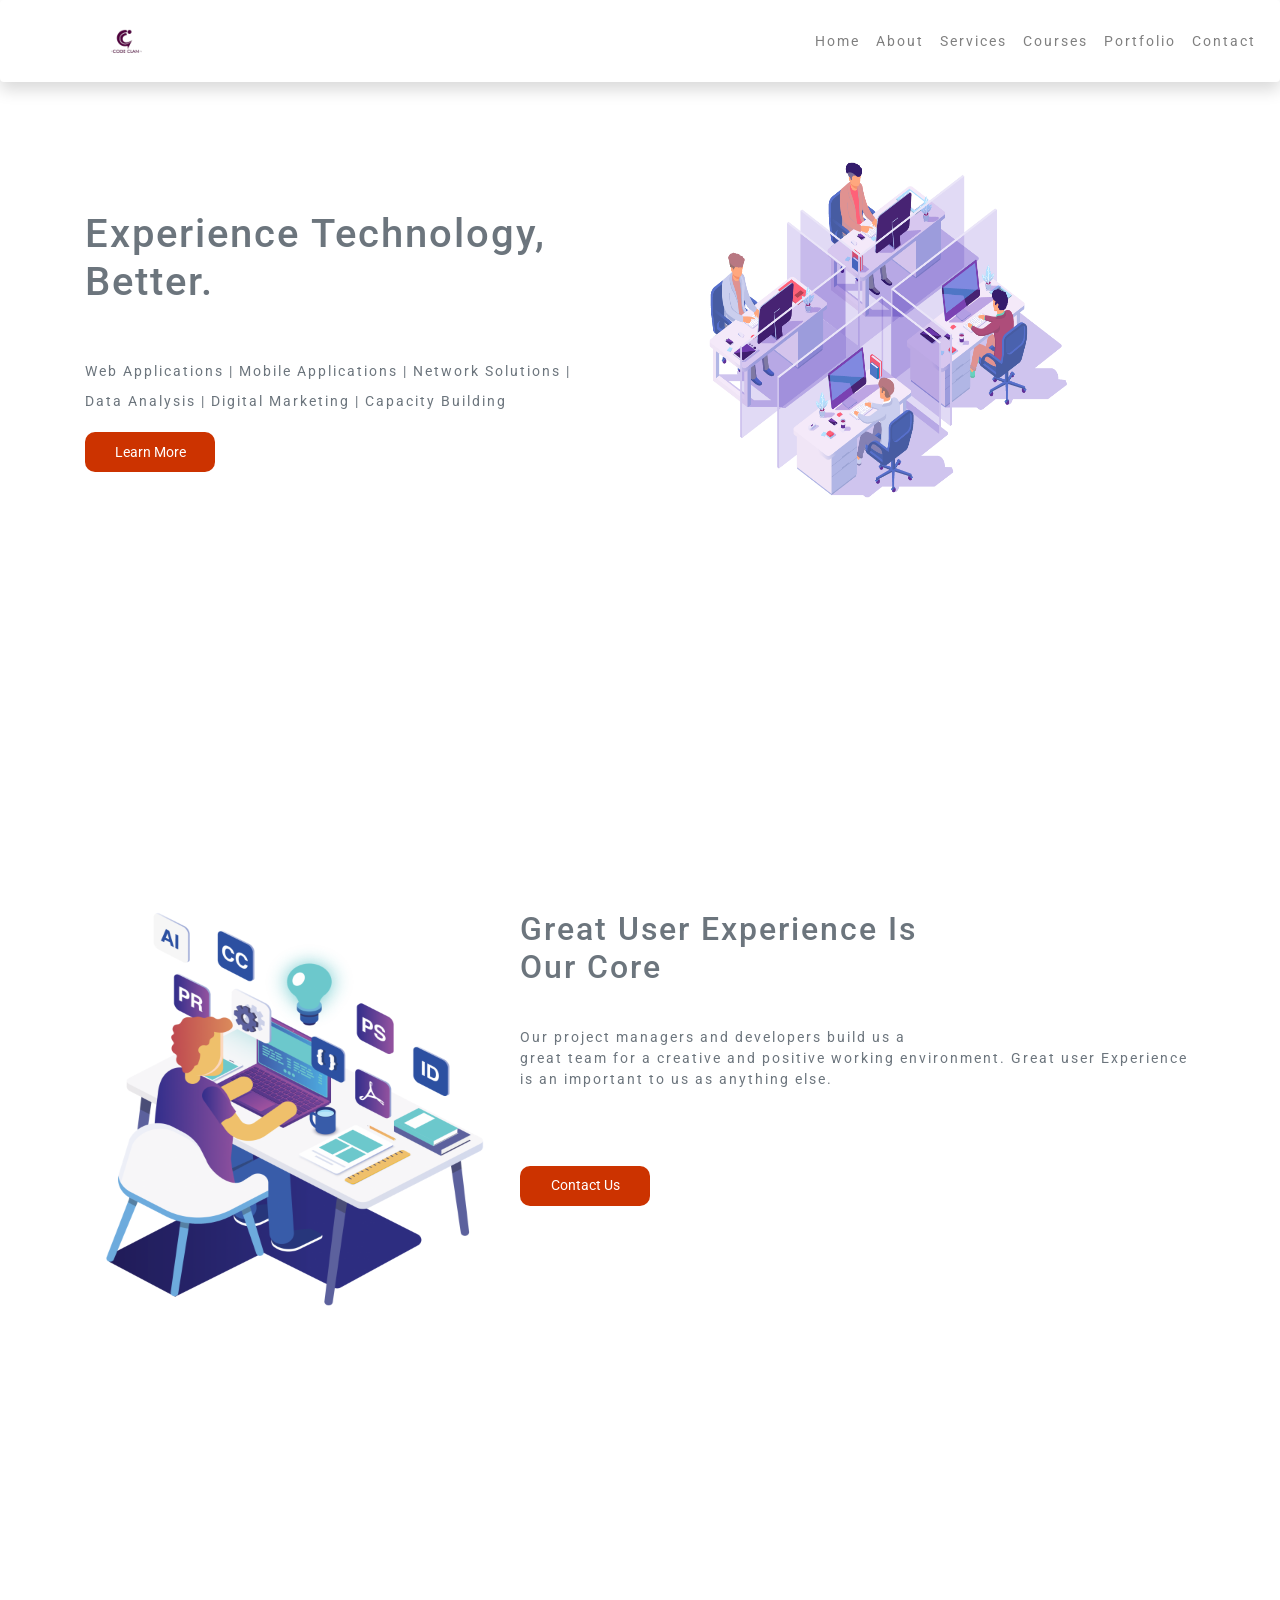
<file: index.html>
<!doctype html>
<html lang="en">
  <head>
    <meta name="description" content="we are code-clan student">
    <meta name="Keywords" content="wed design, software, engineering tech">
    <meta charset="utf-8">
    <meta name="viewport" content="width=device-width, initial-scale=1, shrink-to-fit=no">
    <link rel="stylesheet" href="https://stackpath.bootstrapcdn.com/bootstrap/4.4.1/css/bootstrap.min.css" integrity="sha384-Vkoo8x4CGsO3+Hhxv8T/Q5PaXtkKtu6ug5TOeNV6gBiFeWPGFN9MuhOf23Q9Ifjh" crossorigin="anonymous">
    <link href="https://fonts.googleapis.com/css?family=Roboto&display=swap" rel="stylesheet">
    <link rel="stylesheet" type="text/css" href="/CSS/style.css">

    <title>Migrant-Solution</title>
  </head>
  <body>
    <section id="nav-section" class="d-none d-sm-block">
        <nav class="navbar navbar-expand-lg navbar-light shadow p-3 mb-5 bg-white rounded" style="background-color: white;">
            <a class="navbar-brand" href="#"><img style="height: 40px; width: 40px; margin-left: 90px;" src="./assets/codeclanlogo.png" alt=""></a>
            <button class="navbar-toggler" type="button" data-toggle="collapse" data-target="#navbarNavAltMarkup" aria-controls="navbarNavAltMarkup" aria-expanded="false" aria-label="Toggle navigation">
              <span class="navbar-toggler-icon"></span>
            </button>
            <div class="collapse navbar-collapse" id="navbarNavAltMarkup">
              <div class="navbar-nav ml-lg-auto">
                <a class="nav-item nav-link" href="#">Home</a>
                <a class="nav-item nav-link" href="#">About</a>
                <a class="nav-item nav-link" href="#">Services</a>
                <a class="nav-item nav-link" href="#">Courses</a>
                <a class="nav-item nav-link" href="#">Portfolio</a>
                <a class="nav-item nav-link" href="#">Contact</a>
              </div>
            </div>
          </nav>
    </section>

    <!-- mobile navigation for my website -->

    <section id="nav-section" class="d-block d-sm-none">
        <nav class="navbar navbar-expand-lg navbar-light shadow p-3 mb-5 bg-white rounded" style="background-color: white;">
            <a class="navbar-brand" href="#"><img style="height: 40px; width: 40px;" src="./assets/codeclanlogo.png" alt=""></a>
           
          </nav>
    </section>


    <section id="banner-section" style="height: 80vh;" class="d-none d-sm-block">
        <div class="container">
            <div class="row">
                <div class="col col-sm-6 text-muted">
                    <h1 style="margin-top: 80px; ">Experience Technology, Better.</h1>
                    <p style="margin-top: 50px; line-height: 30px;">Web Applications | Mobile Applications | 
                        Network Solutions | <br> Data Analysis |
                        Digital Marketing | Capacity Building
                    </p>
                    <button style="border: none; border-radius: 10px; width: 130px; height: 40px; background-color: #cc3300;"><a href="#" style="text-decoration: none; color: white;">Learn  More</a></button>
                </div>
                <div class="col col-sm-6">
                    <img style="height: 400px; width: 450px;" src="./assets/pic-1.png" alt="">
                </div>
            </div>
        </div>
    </section>


    <!-- mobile display for banner-section -->

    <section id="banner-section" style="height: 80vh;" class="d-block d-sm-none">
        <div class="container">
            <div class="row">
                <div class="col col-sm-6 text-muted">
                    <h1 style="margin-top: 50px;" class="text-center">Experience Technology, Better.</h1>
                    <p style="margin-top: 50px; line-height: 30px;" class="text-center">Web Applications | Mobile Applications | 
                       <br> Network Solutions | <br> Data Analysis |
                        Digital Marketing | <br> Capacity Building
                    </p>
                    <button style="margin-left: 123px; border: none; border-radius: 10px; width: 130px; height: 40px; background-color: #cc3300;"><a href="#" style="text-decoration: none; color: white;">Learn  More</a></button>
                </div>
              
            </div>
        </div>
    </section>



    <section id="creative" style="height: 100vh;" class="d-none d-sm-block">
        <div class="container">
            <div class="row">
                <div class="colcol-sm-6">
                    <img style="height: 400px; width: 450px; margin-top: 60px;" src="./assets/pic.png" alt="">
                </div>
                <div class="colcol-sm-6 text-muted">
                    <h2 style="margin-top: 60px;">Great User Experience Is <br> Our Core</h2>
                    <p style="margin-top: 40px;">Our project managers and developers build us a <br> great team for a creative and positive working
                        environment. Great user Experience <br> is an important to us as anything else.
                    </p>
                    <button style="border: none; border-radius: 10px; width: 130px; margin-top: 60px; height: 40px; background-color: #cc3300;"><a href="#" style="text-decoration: none; color: white;">Contact Us</a></button>
                </div>
            </div>
        </div>
    </section>


    <!-- mobile-view for creative-section -->

    <section id="creative" style="height: 100vh;" class="d-block d-sm-none">
        <div class="container">
            <div class="row">
                <div class="colcol-sm-12">
                    <img style="height: 250px; width: 250px; margin-left: 70px;" src="./assets/pic.png" alt="">
                </div>
                
            </div>
            <div class="row">
                <div class="colcol-sm-12 text-muted text-center" style="margin-left: 10px;">
                    <h2 style="margin-top: 60px;">Great User Experience Is <br> Our Core</h2>
                    <p style="margin-top: 40px;">Our project managers and developers build us a <br> great team for a creative and positive working
                        environment. Great user Experience <br> is an important to us as anything else.
                    </p>
                    <button style="border: none; border-radius: 10px; width: 130px; margin-top: 25px; height: 40px; background-color: #cc3300;"><a href="#" style="text-decoration: none; color: white;">Contact Us</a></button>
                </div>
            </div>
        </div>
    </section>



    <!-- Optional JavaScript -->
    <!-- jQuery first, then Popper.js, then Bootstrap JS -->
    <script src="https://code.jquery.com/jquery-3.4.1.slim.min.js" integrity="sha384-J6qa4849blE2+poT4WnyKhv5vZF5SrPo0iEjwBvKU7imGFAV0wwj1yYfoRSJoZ+n" crossorigin="anonymous"></script>
    <script src="https://cdn.jsdelivr.net/npm/popper.js@1.16.0/dist/umd/popper.min.js" integrity="sha384-Q6E9RHvbIyZFJoft+2mJbHaEWldlvI9IOYy5n3zV9zzTtmI3UksdQRVvoxMfooAo" crossorigin="anonymous"></script>
    <script src="https://stackpath.bootstrapcdn.com/bootstrap/4.4.1/js/bootstrap.min.js" integrity="sha384-wfSDF2E50Y2D1uUdj0O3uMBJnjuUD4Ih7YwaYd1iqfktj0Uod8GCExl3Og8ifwB6" crossorigin="anonymous"></script>
  </body>
</html>
</file>
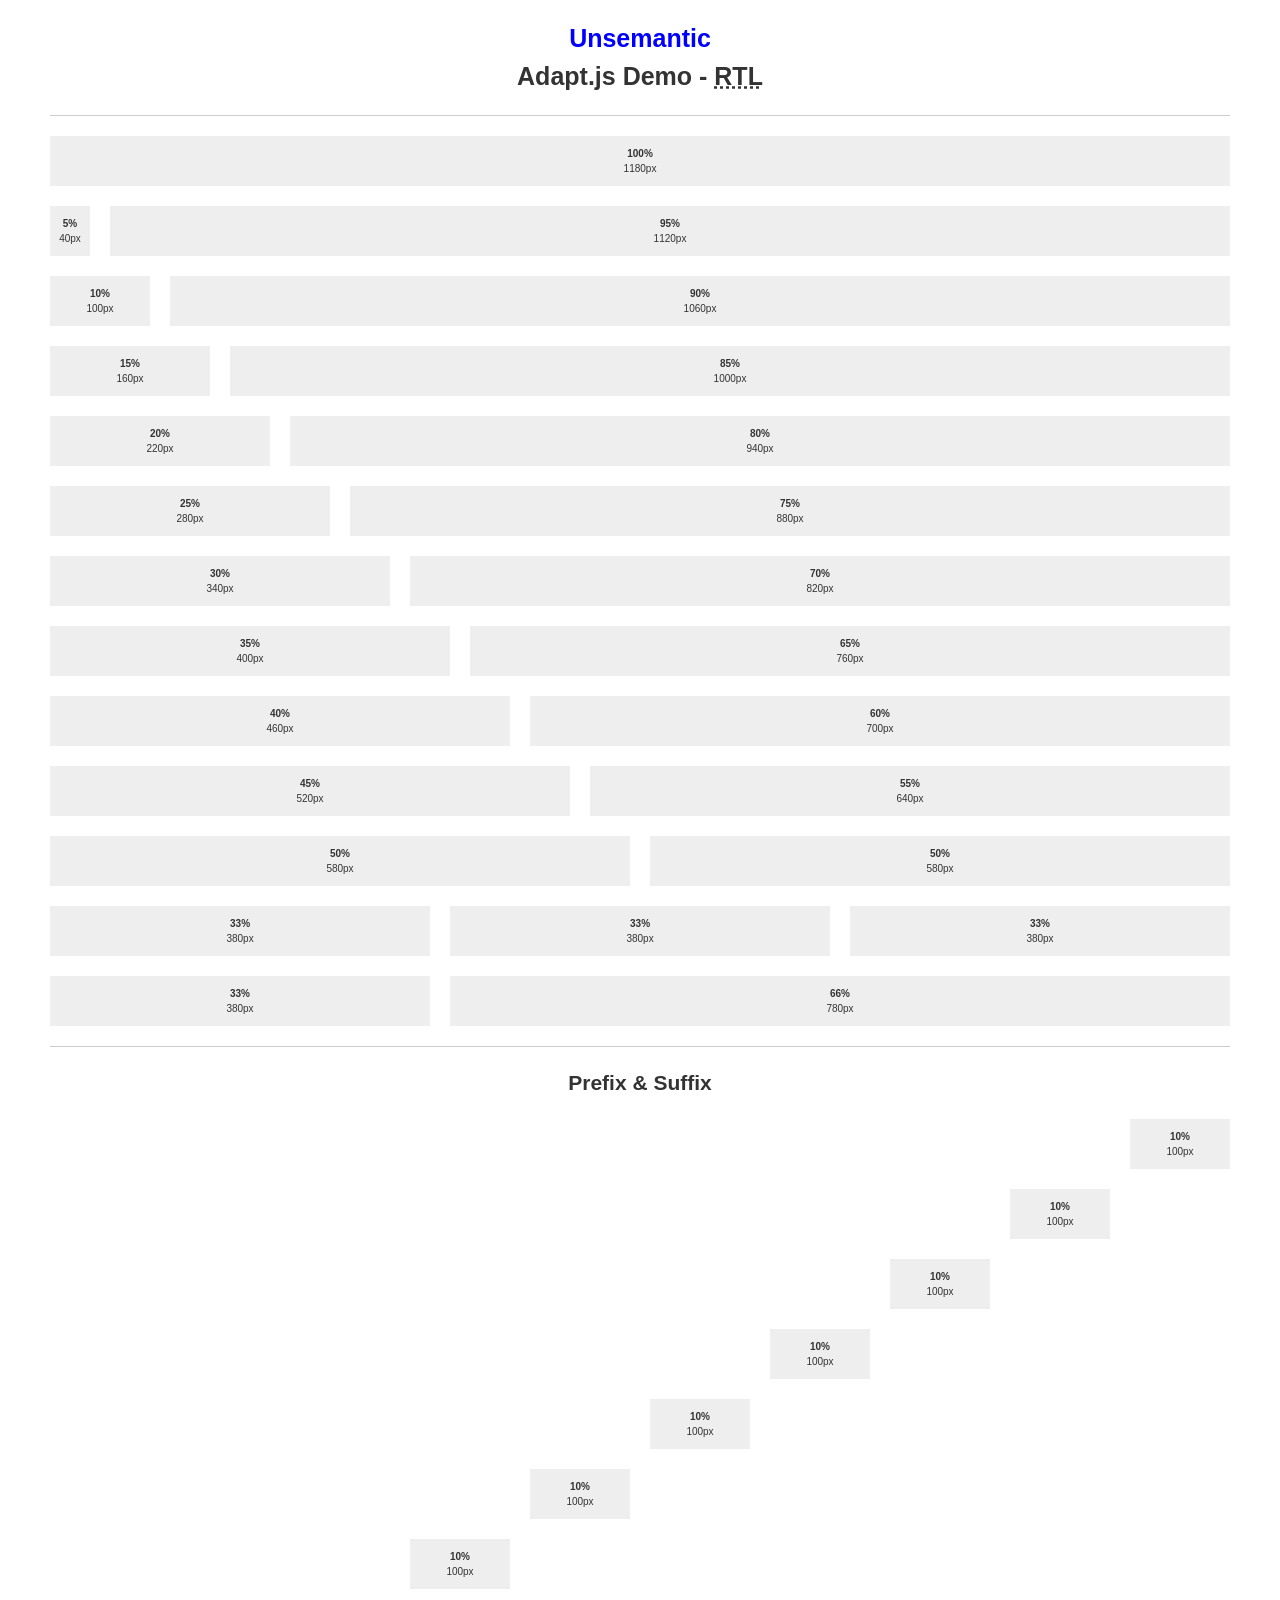
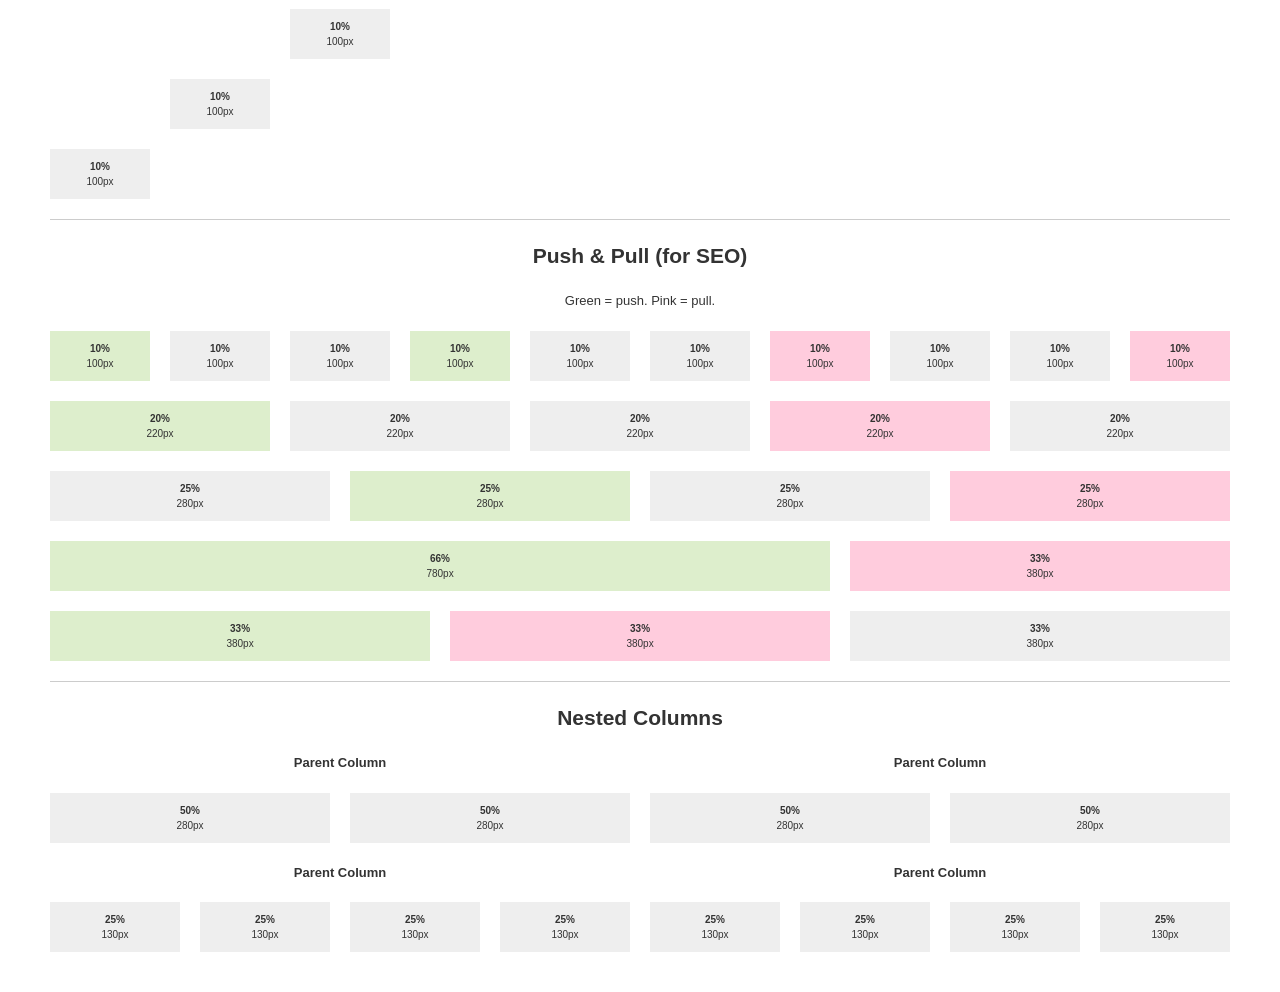
<file: CSS/unsemantic-master/adapt-rtl.html>
<!DOCTYPE html>
<html lang="en">
<head>
<meta charset="utf-8" />
<meta http-equiv="x-ua-compatible" content="ie=edge" />
<meta name="viewport" content="width=device-width, initial-scale=1, minimum-scale=1, maximum-scale=1" />
<title>Unsemantic CSS Framework</title>
<!--[if lt IE 9]>
  <script src="./assets/javascripts/html5.js"></script>
<![endif]-->
<link rel="stylesheet" href="./assets/stylesheets/demo.css" />
<link rel="stylesheet" href="./assets/stylesheets/unsemantic-grid-base-rtl.css" />
<noscript>
  <link rel="stylesheet" href="./assets/stylesheets/unsemantic-grid-mobile-rtl.css" />
</noscript>
<script>
  var ADAPT_CONFIG = {
    path: './assets/stylesheets/',
    dynamic: true,
    range: [
      '0 to 767px = unsemantic-grid-mobile-rtl.css',
      '767px = unsemantic-grid-desktop-rtl.css'
    ]
  };
</script>
<script src="./assets/javascripts/adapt.min.js"></script>
</head>
<body>
  <div class="grid-container">
    <div class="grid-100 mobile-grid-100">
      <h1 class="grid-100">
        <a href="http://unsemantic.com/">Unsemantic</a>
        <br />
        Adapt.js Demo - <abbr title="Right To Left">RTL</abbr>
      </h1>
      <hr />
    </div>
    <div class="grid-100 mobile-grid-50">
      <section class="example-block">
        <b class="hide-on-mobile">
          100%
        </b>
        <b class="hide-on-desktop">
          50%
        </b>
        <span class="dynamic-px-width"></span>
      </section>
    </div>
    <div class="grid-95 mobile-grid-50">
      <section class="example-block">
        <b class="hide-on-mobile">
          95%
        </b>
        <b class="hide-on-desktop">
          50%
        </b>
        <span class="dynamic-px-width"></span>
      </section>
    </div>
    <div class="grid-5 mobile-grid-50">
      <section class="example-block">
        <b class="hide-on-mobile">
          5%
        </b>
        <b class="hide-on-desktop">
          50%
        </b>
        <span class="dynamic-px-width"></span>
      </section>
    </div>
    <div class="grid-90 mobile-grid-50">
      <section class="example-block">
        <b class="hide-on-mobile">
          90%
        </b>
        <b class="hide-on-desktop">
          50%
        </b>
        <span class="dynamic-px-width"></span>
      </section>
    </div>
    <div class="grid-10 mobile-grid-50">
      <section class="example-block">
        <b class="hide-on-mobile">
          10%
        </b>
        <b class="hide-on-desktop">
          50%
        </b>
        <span class="dynamic-px-width"></span>
      </section>
    </div>
    <div class="grid-85 mobile-grid-50">
      <section class="example-block">
        <b class="hide-on-mobile">
          85%
        </b>
        <b class="hide-on-desktop">
          50%
        </b>
        <span class="dynamic-px-width"></span>
      </section>
    </div>
    <div class="grid-15 mobile-grid-50">
      <section class="example-block">
        <b class="hide-on-mobile">
          15%
        </b>
        <b class="hide-on-desktop">
          50%
        </b>
        <span class="dynamic-px-width"></span>
      </section>
    </div>
    <div class="grid-80 mobile-grid-50">
      <section class="example-block">
        <b class="hide-on-mobile">
          80%
        </b>
        <b class="hide-on-desktop">
          50%
        </b>
        <span class="dynamic-px-width"></span>
      </section>
    </div>
    <div class="grid-20 mobile-grid-50">
      <section class="example-block">
        <b class="hide-on-mobile">
          20%
        </b>
        <b class="hide-on-desktop">
          50%
        </b>
        <span class="dynamic-px-width"></span>
      </section>
    </div>
    <div class="grid-75 mobile-grid-50">
      <section class="example-block">
        <b class="hide-on-mobile">
          75%
        </b>
        <b class="hide-on-desktop">
          50%
        </b>
        <span class="dynamic-px-width"></span>
      </section>
    </div>
    <div class="grid-25 mobile-grid-50">
      <section class="example-block">
        <b class="hide-on-mobile">
          25%
        </b>
        <b class="hide-on-desktop">
          50%
        </b>
        <span class="dynamic-px-width"></span>
      </section>
    </div>
    <div class="grid-70 mobile-grid-50">
      <section class="example-block">
        <b class="hide-on-mobile">
          70%
        </b>
        <b class="hide-on-desktop">
          50%
        </b>
        <span class="dynamic-px-width"></span>
      </section>
    </div>
    <div class="grid-30 mobile-grid-50">
      <section class="example-block">
        <b class="hide-on-mobile">
          30%
        </b>
        <b class="hide-on-desktop">
          50%
        </b>
        <span class="dynamic-px-width"></span>
      </section>
    </div>
    <div class="grid-65 mobile-grid-50">
      <section class="example-block">
        <b class="hide-on-mobile">
          65%
        </b>
        <b class="hide-on-desktop">
          50%
        </b>
        <span class="dynamic-px-width"></span>
      </section>
    </div>
    <div class="grid-35 mobile-grid-50">
      <section class="example-block">
        <b class="hide-on-mobile">
          35%
        </b>
        <b class="hide-on-desktop">
          50%
        </b>
        <span class="dynamic-px-width"></span>
      </section>
    </div>
    <div class="grid-60 mobile-grid-50">
      <section class="example-block">
        <b class="hide-on-mobile">
          60%
        </b>
        <b class="hide-on-desktop">
          50%
        </b>
        <span class="dynamic-px-width"></span>
      </section>
    </div>
    <div class="grid-40 mobile-grid-50">
      <section class="example-block">
        <b class="hide-on-mobile">
          40%
        </b>
        <b class="hide-on-desktop">
          50%
        </b>
        <span class="dynamic-px-width"></span>
      </section>
    </div>
    <div class="grid-55 mobile-grid-50">
      <section class="example-block">
        <b class="hide-on-mobile">
          55%
        </b>
        <b class="hide-on-desktop">
          50%
        </b>
        <span class="dynamic-px-width"></span>
      </section>
    </div>
    <div class="grid-45 mobile-grid-50">
      <section class="example-block">
        <b class="hide-on-mobile">
          45%
        </b>
        <b class="hide-on-desktop">
          50%
        </b>
        <span class="dynamic-px-width"></span>
      </section>
    </div>
    <div class="grid-50 mobile-grid-50">
      <section class="example-block">
        <b class="hide-on-mobile">
          50%
        </b>
        <b class="hide-on-desktop">
          50%
        </b>
        <span class="dynamic-px-width"></span>
      </section>
    </div>
    <div class="grid-50 mobile-grid-50">
      <section class="example-block">
        <b class="hide-on-mobile">
          50%
        </b>
        <b class="hide-on-desktop">
          50%
        </b>
        <span class="dynamic-px-width"></span>
      </section>
    </div>
    <div class="grid-33 mobile-grid-50">
      <section class="example-block">
        <b class="hide-on-mobile">
          33%
        </b>
        <b class="hide-on-desktop">
          50%
        </b>
        <span class="dynamic-px-width"></span>
      </section>
    </div>
    <div class="grid-33 mobile-grid-50">
      <section class="example-block">
        <b class="hide-on-mobile">
          33%
        </b>
        <b class="hide-on-desktop">
          50%
        </b>
        <span class="dynamic-px-width"></span>
      </section>
    </div>
    <div class="grid-33 mobile-grid-50">
      <section class="example-block">
        <b class="hide-on-mobile">
          33%
        </b>
        <b class="hide-on-desktop">
          50%
        </b>
        <span class="dynamic-px-width"></span>
      </section>
    </div>
    <div class="grid-66 mobile-grid-50">
      <section class="example-block">
        <b class="hide-on-mobile">
          66%
        </b>
        <b class="hide-on-desktop">
          50%
        </b>
        <span class="dynamic-px-width"></span>
      </section>
    </div>
    <div class="grid-33 mobile-grid-50">
      <section class="example-block">
        <b class="hide-on-mobile">
          33%
        </b>
        <b class="hide-on-desktop">
          50%
        </b>
        <span class="dynamic-px-width"></span>
      </section>
    </div>
    <hr />
    <div class="grid-100 align-center">
      <h3>
        Prefix &amp; Suffix
      </h3>
    </div>
    <div class="grid-10 suffix-90 mobile-grid-50">
      <section class="example-block">
        <b class="hide-on-mobile">
          10%
        </b>
        <b class="hide-on-desktop">
          50%
        </b>
        <span class="dynamic-px-width"></span>
      </section>
    </div>
    <div class="grid-10 prefix-10 suffix-80 mobile-grid-50">
      <section class="example-block">
        <b class="hide-on-mobile">
          10%
        </b>
        <b class="hide-on-desktop">
          50%
        </b>
        <span class="dynamic-px-width"></span>
      </section>
    </div>
    <div class="grid-10 prefix-20 suffix-70 mobile-grid-50">
      <section class="example-block">
        <b class="hide-on-mobile">
          10%
        </b>
        <b class="hide-on-desktop">
          50%
        </b>
        <span class="dynamic-px-width"></span>
      </section>
    </div>
    <div class="grid-10 prefix-30 suffix-60 mobile-grid-50">
      <section class="example-block">
        <b class="hide-on-mobile">
          10%
        </b>
        <b class="hide-on-desktop">
          50%
        </b>
        <span class="dynamic-px-width"></span>
      </section>
    </div>
    <div class="grid-10 prefix-40 suffix-50 mobile-grid-50">
      <section class="example-block">
        <b class="hide-on-mobile">
          10%
        </b>
        <b class="hide-on-desktop">
          50%
        </b>
        <span class="dynamic-px-width"></span>
      </section>
    </div>
    <div class="grid-10 prefix-50 suffix-40 mobile-grid-50">
      <section class="example-block">
        <b class="hide-on-mobile">
          10%
        </b>
        <b class="hide-on-desktop">
          50%
        </b>
        <span class="dynamic-px-width"></span>
      </section>
    </div>
    <div class="grid-10 prefix-60 suffix-30 mobile-grid-50">
      <section class="example-block">
        <b class="hide-on-mobile">
          10%
        </b>
        <b class="hide-on-desktop">
          50%
        </b>
        <span class="dynamic-px-width"></span>
      </section>
    </div>
    <div class="grid-10 prefix-70 suffix-20 mobile-grid-50">
      <section class="example-block">
        <b class="hide-on-mobile">
          10%
        </b>
        <b class="hide-on-desktop">
          50%
        </b>
        <span class="dynamic-px-width"></span>
      </section>
    </div>
    <div class="grid-10 prefix-80 suffix-10 mobile-grid-50">
      <section class="example-block">
        <b class="hide-on-mobile">
          10%
        </b>
        <b class="hide-on-desktop">
          50%
        </b>
        <span class="dynamic-px-width"></span>
      </section>
    </div>
    <div class="grid-10 prefix-90 mobile-grid-50">
      <section class="example-block">
        <b class="hide-on-mobile">
          10%
        </b>
        <b class="hide-on-desktop">
          50%
        </b>
        <span class="dynamic-px-width"></span>
      </section>
    </div>
    <hr />
    <div class="grid-100 align-center">
      <h3>
        Push &amp; Pull (for SEO)
      </h3>
      <p>
        Green = push. Pink = pull.
      </p>
    </div>
    <div class="grid-10 push-90 mobile-grid-50">
      <section class="example-block">
        <b class="hide-on-mobile">
          10%
        </b>
        <b class="hide-on-desktop">
          50%
        </b>
        <span class="dynamic-px-width"></span>
      </section>
    </div>
    <div class="grid-10 mobile-grid-50">
      <section class="example-block">
        <b class="hide-on-mobile">
          10%
        </b>
        <b class="hide-on-desktop">
          50%
        </b>
        <span class="dynamic-px-width"></span>
      </section>
    </div>
    <div class="grid-10 mobile-grid-50">
      <section class="example-block">
        <b class="hide-on-mobile">
          10%
        </b>
        <b class="hide-on-desktop">
          50%
        </b>
        <span class="dynamic-px-width"></span>
      </section>
    </div>
    <div class="grid-10 push-30 mobile-grid-50">
      <section class="example-block">
        <b class="hide-on-mobile">
          10%
        </b>
        <b class="hide-on-desktop">
          50%
        </b>
        <span class="dynamic-px-width"></span>
      </section>
    </div>
    <div class="grid-10 mobile-grid-50">
      <section class="example-block">
        <b class="hide-on-mobile">
          10%
        </b>
        <b class="hide-on-desktop">
          50%
        </b>
        <span class="dynamic-px-width"></span>
      </section>
    </div>
    <div class="grid-10 mobile-grid-50">
      <section class="example-block">
        <b class="hide-on-mobile">
          10%
        </b>
        <b class="hide-on-desktop">
          50%
        </b>
        <span class="dynamic-px-width"></span>
      </section>
    </div>
    <div class="grid-10 pull-30 mobile-grid-50">
      <section class="example-block">
        <b class="hide-on-mobile">
          10%
        </b>
        <b class="hide-on-desktop">
          50%
        </b>
        <span class="dynamic-px-width"></span>
      </section>
    </div>
    <div class="grid-10 mobile-grid-50">
      <section class="example-block">
        <b class="hide-on-mobile">
          10%
        </b>
        <b class="hide-on-desktop">
          50%
        </b>
        <span class="dynamic-px-width"></span>
      </section>
    </div>
    <div class="grid-10 mobile-grid-50">
      <section class="example-block">
        <b class="hide-on-mobile">
          10%
        </b>
        <b class="hide-on-desktop">
          50%
        </b>
        <span class="dynamic-px-width"></span>
      </section>
    </div>
    <div class="grid-10 pull-90 mobile-grid-50">
      <section class="example-block">
        <b class="hide-on-mobile">
          10%
        </b>
        <b class="hide-on-desktop">
          50%
        </b>
        <span class="dynamic-px-width"></span>
      </section>
    </div>
    <div class="grid-20 mobile-grid-50">
      <section class="example-block">
        <b class="hide-on-mobile">
          20%
        </b>
        <b class="hide-on-desktop">
          50%
        </b>
        <span class="dynamic-px-width"></span>
      </section>
    </div>
    <div class="grid-20 push-60 mobile-grid-50">
      <section class="example-block">
        <b class="hide-on-mobile">
          20%
        </b>
        <b class="hide-on-desktop">
          50%
        </b>
        <span class="dynamic-px-width"></span>
      </section>
    </div>
    <div class="grid-20 mobile-grid-50">
      <section class="example-block">
        <b class="hide-on-mobile">
          20%
        </b>
        <b class="hide-on-desktop">
          50%
        </b>
        <span class="dynamic-px-width"></span>
      </section>
    </div>
    <div class="grid-20 mobile-grid-50">
      <section class="example-block">
        <b class="hide-on-mobile">
          20%
        </b>
        <b class="hide-on-desktop">
          50%
        </b>
        <span class="dynamic-px-width"></span>
      </section>
    </div>
    <div class="grid-20 pull-60 mobile-grid-50">
      <section class="example-block">
        <b class="hide-on-mobile">
          20%
        </b>
        <b class="hide-on-desktop">
          50%
        </b>
        <span class="dynamic-px-width"></span>
      </section>
    </div>
    <div class="grid-25 push-50 mobile-grid-50">
      <section class="example-block">
        <b class="hide-on-mobile">
          25%
        </b>
        <b class="hide-on-desktop">
          50%
        </b>
        <span class="dynamic-px-width"></span>
      </section>
    </div>
    <div class="grid-25 mobile-grid-50">
      <section class="example-block">
        <b class="hide-on-mobile">
          25%
        </b>
        <b class="hide-on-desktop">
          50%
        </b>
        <span class="dynamic-px-width"></span>
      </section>
    </div>
    <div class="grid-25 pull-50 mobile-grid-50">
      <section class="example-block">
        <b class="hide-on-mobile">
          25%
        </b>
        <b class="hide-on-desktop">
          50%
        </b>
        <span class="dynamic-px-width"></span>
      </section>
    </div>
    <div class="grid-25 mobile-grid-50">
      <section class="example-block">
        <b class="hide-on-mobile">
          25%
        </b>
        <b class="hide-on-desktop">
          50%
        </b>
        <span class="dynamic-px-width"></span>
      </section>
    </div>
    <div class="grid-66 push-33 mobile-grid-50">
      <section class="example-block">
        <b class="hide-on-mobile">
          66%
        </b>
        <b class="hide-on-desktop">
          50%
        </b>
        <span class="dynamic-px-width"></span>
      </section>
    </div>
    <div class="grid-33 pull-66 mobile-grid-50">
      <section class="example-block">
        <b class="hide-on-mobile">
          33%
        </b>
        <b class="hide-on-desktop">
          50%
        </b>
        <span class="dynamic-px-width"></span>
      </section>
    </div>
    <div class="grid-33 mobile-grid-50">
      <section class="example-block">
        <b class="hide-on-mobile">
          33%
        </b>
        <b class="hide-on-desktop">
          50%
        </b>
        <span class="dynamic-px-width"></span>
      </section>
    </div>
    <div class="grid-33 push-33 mobile-grid-50">
      <section class="example-block">
        <b class="hide-on-mobile">
          33%
        </b>
        <b class="hide-on-desktop">
          50%
        </b>
        <span class="dynamic-px-width"></span>
      </section>
    </div>
    <div class="grid-33 pull-33 mobile-grid-50">
      <section class="example-block">
        <b class="hide-on-mobile">
          33%
        </b>
        <b class="hide-on-desktop">
          50%
        </b>
        <span class="dynamic-px-width"></span>
      </section>
    </div>
    <hr />
    <div class="grid-100 align-center">
      <h3>
        Nested Columns
      </h3>
    </div>
    <div class="grid-50 grid-parent">
      <p class="grid-100 align-center">
        <b>
          Parent Column
        </b>
      </p>
      <div class="grid-50 mobile-grid-50">
        <section class="example-block">
          <b class="hide-on-mobile">
            50%
          </b>
          <b class="hide-on-desktop">
            50%
          </b>
          <span class="dynamic-px-width"></span>
        </section>
      </div>
      <div class="grid-50 mobile-grid-50">
        <section class="example-block">
          <b class="hide-on-mobile">
            50%
          </b>
          <b class="hide-on-desktop">
            50%
          </b>
          <span class="dynamic-px-width"></span>
        </section>
      </div>
    </div>
    <div class="grid-50 grid-parent">
      <p class="grid-100 align-center">
        <b>
          Parent Column
        </b>
      </p>
      <div class="grid-50 mobile-grid-50">
        <section class="example-block">
          <b class="hide-on-mobile">
            50%
          </b>
          <b class="hide-on-desktop">
            50%
          </b>
          <span class="dynamic-px-width"></span>
        </section>
      </div>
      <div class="grid-50 mobile-grid-50">
        <section class="example-block">
          <b class="hide-on-mobile">
            50%
          </b>
          <b class="hide-on-desktop">
            50%
          </b>
          <span class="dynamic-px-width"></span>
        </section>
      </div>
    </div>
    <div class="grid-50 grid-parent">
      <p class="grid-100 align-center">
        <b>
          Parent Column
        </b>
      </p>
      <div class="grid-25 mobile-grid-50">
        <section class="example-block">
          <b class="hide-on-mobile">
            25%
          </b>
          <b class="hide-on-desktop">
            50%
          </b>
          <span class="dynamic-px-width"></span>
        </section>
      </div>
      <div class="grid-25 mobile-grid-50">
        <section class="example-block">
          <b class="hide-on-mobile">
            25%
          </b>
          <b class="hide-on-desktop">
            50%
          </b>
          <span class="dynamic-px-width"></span>
        </section>
      </div>
      <div class="grid-25 mobile-grid-50">
        <section class="example-block">
          <b class="hide-on-mobile">
            25%
          </b>
          <b class="hide-on-desktop">
            50%
          </b>
          <span class="dynamic-px-width"></span>
        </section>
      </div>
      <div class="grid-25 mobile-grid-50">
        <section class="example-block">
          <b class="hide-on-mobile">
            25%
          </b>
          <b class="hide-on-desktop">
            50%
          </b>
          <span class="dynamic-px-width"></span>
        </section>
      </div>
    </div>
    <div class="grid-50 grid-parent">
      <p class="grid-100 align-center">
        <b>
          Parent Column
        </b>
      </p>
      <div class="grid-25 mobile-grid-50">
        <section class="example-block">
          <b class="hide-on-mobile">
            25%
          </b>
          <b class="hide-on-desktop">
            50%
          </b>
          <span class="dynamic-px-width"></span>
        </section>
      </div>
      <div class="grid-25 mobile-grid-50">
        <section class="example-block">
          <b class="hide-on-mobile">
            25%
          </b>
          <b class="hide-on-desktop">
            50%
          </b>
          <span class="dynamic-px-width"></span>
        </section>
      </div>
      <div class="grid-25 mobile-grid-50">
        <section class="example-block">
          <b class="hide-on-mobile">
            25%
          </b>
          <b class="hide-on-desktop">
            50%
          </b>
          <span class="dynamic-px-width"></span>
        </section>
      </div>
      <div class="grid-25 mobile-grid-50">
        <section class="example-block">
          <b class="hide-on-mobile">
            25%
          </b>
          <b class="hide-on-desktop">
            50%
          </b>
          <span class="dynamic-px-width"></span>
        </section>
      </div>
    </div>
  </div>
  <script src="./assets/javascripts/jquery.js"></script>
  <script src="./assets/javascripts/demo.js"></script>
</body>
</html>
</file>
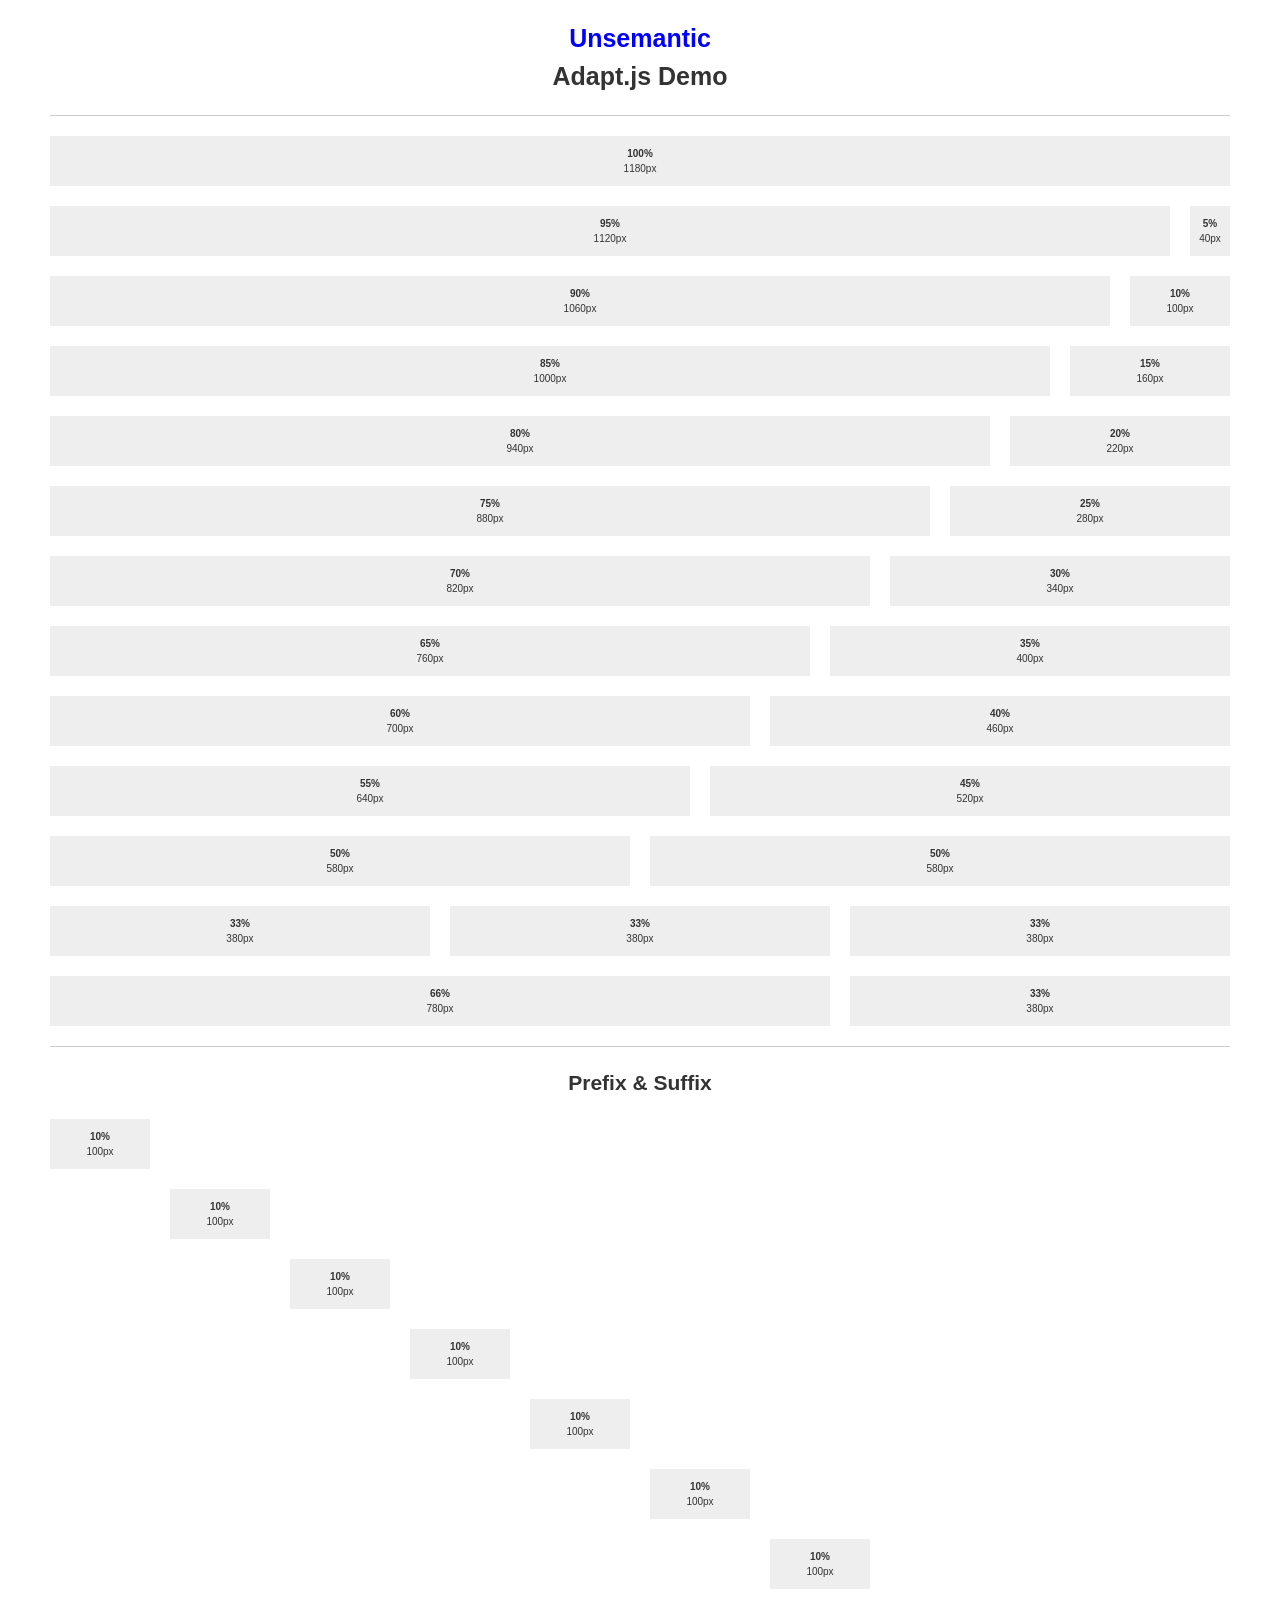
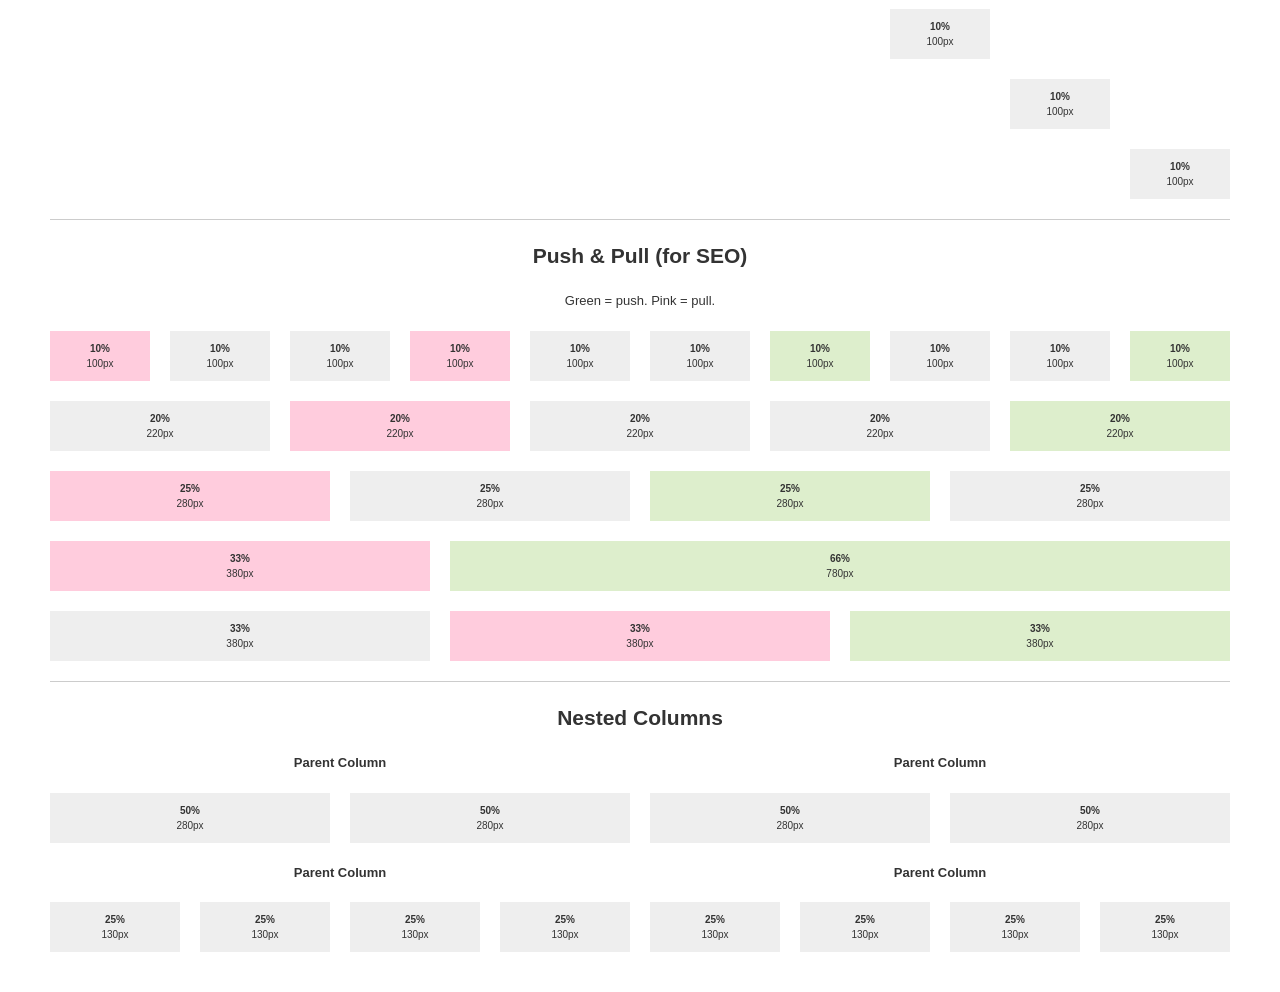
<file: CSS/unsemantic-master/adapt.html>
<!DOCTYPE html>
<html lang="en">
<head>
<meta charset="utf-8" />
<meta http-equiv="x-ua-compatible" content="ie=edge" />
<meta name="viewport" content="width=device-width, initial-scale=1, minimum-scale=1, maximum-scale=1" />
<title>Unsemantic CSS Framework</title>
<!--[if lt IE 9]>
  <script src="./assets/javascripts/html5.js"></script>
<![endif]-->
<link rel="stylesheet" href="./assets/stylesheets/demo.css" />
<link rel="stylesheet" href="./assets/stylesheets/unsemantic-grid-base.css" />
<noscript>
  <link rel="stylesheet" href="./assets/stylesheets/unsemantic-grid-mobile.css" />
</noscript>
<script>
  var ADAPT_CONFIG = {
    path: './assets/stylesheets/',
    dynamic: true,
    range: [
      '0 to 767px = unsemantic-grid-mobile.css',
      '767px = unsemantic-grid-desktop.css'
    ]
  };
</script>
<script src="./assets/javascripts/adapt.min.js"></script>
</head>
<body>
  <div class="grid-container">
    <div class="grid-100 mobile-grid-100">
      <h1 class="grid-100">
        <a href="http://unsemantic.com/">Unsemantic</a>
        <br />
        Adapt.js Demo
      </h1>
      <hr />
    </div>
    <div class="grid-100 mobile-grid-50">
      <section class="example-block">
        <b class="hide-on-mobile">
          100%
        </b>
        <b class="hide-on-desktop">
          50%
        </b>
        <span class="dynamic-px-width"></span>
      </section>
    </div>
    <div class="grid-95 mobile-grid-50">
      <section class="example-block">
        <b class="hide-on-mobile">
          95%
        </b>
        <b class="hide-on-desktop">
          50%
        </b>
        <span class="dynamic-px-width"></span>
      </section>
    </div>
    <div class="grid-5 mobile-grid-50">
      <section class="example-block">
        <b class="hide-on-mobile">
          5%
        </b>
        <b class="hide-on-desktop">
          50%
        </b>
        <span class="dynamic-px-width"></span>
      </section>
    </div>
    <div class="grid-90 mobile-grid-50">
      <section class="example-block">
        <b class="hide-on-mobile">
          90%
        </b>
        <b class="hide-on-desktop">
          50%
        </b>
        <span class="dynamic-px-width"></span>
      </section>
    </div>
    <div class="grid-10 mobile-grid-50">
      <section class="example-block">
        <b class="hide-on-mobile">
          10%
        </b>
        <b class="hide-on-desktop">
          50%
        </b>
        <span class="dynamic-px-width"></span>
      </section>
    </div>
    <div class="grid-85 mobile-grid-50">
      <section class="example-block">
        <b class="hide-on-mobile">
          85%
        </b>
        <b class="hide-on-desktop">
          50%
        </b>
        <span class="dynamic-px-width"></span>
      </section>
    </div>
    <div class="grid-15 mobile-grid-50">
      <section class="example-block">
        <b class="hide-on-mobile">
          15%
        </b>
        <b class="hide-on-desktop">
          50%
        </b>
        <span class="dynamic-px-width"></span>
      </section>
    </div>
    <div class="grid-80 mobile-grid-50">
      <section class="example-block">
        <b class="hide-on-mobile">
          80%
        </b>
        <b class="hide-on-desktop">
          50%
        </b>
        <span class="dynamic-px-width"></span>
      </section>
    </div>
    <div class="grid-20 mobile-grid-50">
      <section class="example-block">
        <b class="hide-on-mobile">
          20%
        </b>
        <b class="hide-on-desktop">
          50%
        </b>
        <span class="dynamic-px-width"></span>
      </section>
    </div>
    <div class="grid-75 mobile-grid-50">
      <section class="example-block">
        <b class="hide-on-mobile">
          75%
        </b>
        <b class="hide-on-desktop">
          50%
        </b>
        <span class="dynamic-px-width"></span>
      </section>
    </div>
    <div class="grid-25 mobile-grid-50">
      <section class="example-block">
        <b class="hide-on-mobile">
          25%
        </b>
        <b class="hide-on-desktop">
          50%
        </b>
        <span class="dynamic-px-width"></span>
      </section>
    </div>
    <div class="grid-70 mobile-grid-50">
      <section class="example-block">
        <b class="hide-on-mobile">
          70%
        </b>
        <b class="hide-on-desktop">
          50%
        </b>
        <span class="dynamic-px-width"></span>
      </section>
    </div>
    <div class="grid-30 mobile-grid-50">
      <section class="example-block">
        <b class="hide-on-mobile">
          30%
        </b>
        <b class="hide-on-desktop">
          50%
        </b>
        <span class="dynamic-px-width"></span>
      </section>
    </div>
    <div class="grid-65 mobile-grid-50">
      <section class="example-block">
        <b class="hide-on-mobile">
          65%
        </b>
        <b class="hide-on-desktop">
          50%
        </b>
        <span class="dynamic-px-width"></span>
      </section>
    </div>
    <div class="grid-35 mobile-grid-50">
      <section class="example-block">
        <b class="hide-on-mobile">
          35%
        </b>
        <b class="hide-on-desktop">
          50%
        </b>
        <span class="dynamic-px-width"></span>
      </section>
    </div>
    <div class="grid-60 mobile-grid-50">
      <section class="example-block">
        <b class="hide-on-mobile">
          60%
        </b>
        <b class="hide-on-desktop">
          50%
        </b>
        <span class="dynamic-px-width"></span>
      </section>
    </div>
    <div class="grid-40 mobile-grid-50">
      <section class="example-block">
        <b class="hide-on-mobile">
          40%
        </b>
        <b class="hide-on-desktop">
          50%
        </b>
        <span class="dynamic-px-width"></span>
      </section>
    </div>
    <div class="grid-55 mobile-grid-50">
      <section class="example-block">
        <b class="hide-on-mobile">
          55%
        </b>
        <b class="hide-on-desktop">
          50%
        </b>
        <span class="dynamic-px-width"></span>
      </section>
    </div>
    <div class="grid-45 mobile-grid-50">
      <section class="example-block">
        <b class="hide-on-mobile">
          45%
        </b>
        <b class="hide-on-desktop">
          50%
        </b>
        <span class="dynamic-px-width"></span>
      </section>
    </div>
    <div class="grid-50 mobile-grid-50">
      <section class="example-block">
        <b class="hide-on-mobile">
          50%
        </b>
        <b class="hide-on-desktop">
          50%
        </b>
        <span class="dynamic-px-width"></span>
      </section>
    </div>
    <div class="grid-50 mobile-grid-50">
      <section class="example-block">
        <b class="hide-on-mobile">
          50%
        </b>
        <b class="hide-on-desktop">
          50%
        </b>
        <span class="dynamic-px-width"></span>
      </section>
    </div>
    <div class="grid-33 mobile-grid-50">
      <section class="example-block">
        <b class="hide-on-mobile">
          33%
        </b>
        <b class="hide-on-desktop">
          50%
        </b>
        <span class="dynamic-px-width"></span>
      </section>
    </div>
    <div class="grid-33 mobile-grid-50">
      <section class="example-block">
        <b class="hide-on-mobile">
          33%
        </b>
        <b class="hide-on-desktop">
          50%
        </b>
        <span class="dynamic-px-width"></span>
      </section>
    </div>
    <div class="grid-33 mobile-grid-50">
      <section class="example-block">
        <b class="hide-on-mobile">
          33%
        </b>
        <b class="hide-on-desktop">
          50%
        </b>
        <span class="dynamic-px-width"></span>
      </section>
    </div>
    <div class="grid-66 mobile-grid-50">
      <section class="example-block">
        <b class="hide-on-mobile">
          66%
        </b>
        <b class="hide-on-desktop">
          50%
        </b>
        <span class="dynamic-px-width"></span>
      </section>
    </div>
    <div class="grid-33 mobile-grid-50">
      <section class="example-block">
        <b class="hide-on-mobile">
          33%
        </b>
        <b class="hide-on-desktop">
          50%
        </b>
        <span class="dynamic-px-width"></span>
      </section>
    </div>
    <hr />
    <div class="grid-100 align-center">
      <h3>
        Prefix &amp; Suffix
      </h3>
    </div>
    <div class="grid-10 suffix-90 mobile-grid-50">
      <section class="example-block">
        <b class="hide-on-mobile">
          10%
        </b>
        <b class="hide-on-desktop">
          50%
        </b>
        <span class="dynamic-px-width"></span>
      </section>
    </div>
    <div class="grid-10 prefix-10 suffix-80 mobile-grid-50">
      <section class="example-block">
        <b class="hide-on-mobile">
          10%
        </b>
        <b class="hide-on-desktop">
          50%
        </b>
        <span class="dynamic-px-width"></span>
      </section>
    </div>
    <div class="grid-10 prefix-20 suffix-70 mobile-grid-50">
      <section class="example-block">
        <b class="hide-on-mobile">
          10%
        </b>
        <b class="hide-on-desktop">
          50%
        </b>
        <span class="dynamic-px-width"></span>
      </section>
    </div>
    <div class="grid-10 prefix-30 suffix-60 mobile-grid-50">
      <section class="example-block">
        <b class="hide-on-mobile">
          10%
        </b>
        <b class="hide-on-desktop">
          50%
        </b>
        <span class="dynamic-px-width"></span>
      </section>
    </div>
    <div class="grid-10 prefix-40 suffix-50 mobile-grid-50">
      <section class="example-block">
        <b class="hide-on-mobile">
          10%
        </b>
        <b class="hide-on-desktop">
          50%
        </b>
        <span class="dynamic-px-width"></span>
      </section>
    </div>
    <div class="grid-10 prefix-50 suffix-40 mobile-grid-50">
      <section class="example-block">
        <b class="hide-on-mobile">
          10%
        </b>
        <b class="hide-on-desktop">
          50%
        </b>
        <span class="dynamic-px-width"></span>
      </section>
    </div>
    <div class="grid-10 prefix-60 suffix-30 mobile-grid-50">
      <section class="example-block">
        <b class="hide-on-mobile">
          10%
        </b>
        <b class="hide-on-desktop">
          50%
        </b>
        <span class="dynamic-px-width"></span>
      </section>
    </div>
    <div class="grid-10 prefix-70 suffix-20 mobile-grid-50">
      <section class="example-block">
        <b class="hide-on-mobile">
          10%
        </b>
        <b class="hide-on-desktop">
          50%
        </b>
        <span class="dynamic-px-width"></span>
      </section>
    </div>
    <div class="grid-10 prefix-80 suffix-10 mobile-grid-50">
      <section class="example-block">
        <b class="hide-on-mobile">
          10%
        </b>
        <b class="hide-on-desktop">
          50%
        </b>
        <span class="dynamic-px-width"></span>
      </section>
    </div>
    <div class="grid-10 prefix-90 mobile-grid-50">
      <section class="example-block">
        <b class="hide-on-mobile">
          10%
        </b>
        <b class="hide-on-desktop">
          50%
        </b>
        <span class="dynamic-px-width"></span>
      </section>
    </div>
    <hr />
    <div class="grid-100 align-center">
      <h3>
        Push &amp; Pull (for SEO)
      </h3>
      <p>
        Green = push. Pink = pull.
      </p>
    </div>
    <div class="grid-10 push-90 mobile-grid-50">
      <section class="example-block">
        <b class="hide-on-mobile">
          10%
        </b>
        <b class="hide-on-desktop">
          50%
        </b>
        <span class="dynamic-px-width"></span>
      </section>
    </div>
    <div class="grid-10 mobile-grid-50">
      <section class="example-block">
        <b class="hide-on-mobile">
          10%
        </b>
        <b class="hide-on-desktop">
          50%
        </b>
        <span class="dynamic-px-width"></span>
      </section>
    </div>
    <div class="grid-10 mobile-grid-50">
      <section class="example-block">
        <b class="hide-on-mobile">
          10%
        </b>
        <b class="hide-on-desktop">
          50%
        </b>
        <span class="dynamic-px-width"></span>
      </section>
    </div>
    <div class="grid-10 push-30 mobile-grid-50">
      <section class="example-block">
        <b class="hide-on-mobile">
          10%
        </b>
        <b class="hide-on-desktop">
          50%
        </b>
        <span class="dynamic-px-width"></span>
      </section>
    </div>
    <div class="grid-10 mobile-grid-50">
      <section class="example-block">
        <b class="hide-on-mobile">
          10%
        </b>
        <b class="hide-on-desktop">
          50%
        </b>
        <span class="dynamic-px-width"></span>
      </section>
    </div>
    <div class="grid-10 mobile-grid-50">
      <section class="example-block">
        <b class="hide-on-mobile">
          10%
        </b>
        <b class="hide-on-desktop">
          50%
        </b>
        <span class="dynamic-px-width"></span>
      </section>
    </div>
    <div class="grid-10 pull-30 mobile-grid-50">
      <section class="example-block">
        <b class="hide-on-mobile">
          10%
        </b>
        <b class="hide-on-desktop">
          50%
        </b>
        <span class="dynamic-px-width"></span>
      </section>
    </div>
    <div class="grid-10 mobile-grid-50">
      <section class="example-block">
        <b class="hide-on-mobile">
          10%
        </b>
        <b class="hide-on-desktop">
          50%
        </b>
        <span class="dynamic-px-width"></span>
      </section>
    </div>
    <div class="grid-10 mobile-grid-50">
      <section class="example-block">
        <b class="hide-on-mobile">
          10%
        </b>
        <b class="hide-on-desktop">
          50%
        </b>
        <span class="dynamic-px-width"></span>
      </section>
    </div>
    <div class="grid-10 pull-90 mobile-grid-50">
      <section class="example-block">
        <b class="hide-on-mobile">
          10%
        </b>
        <b class="hide-on-desktop">
          50%
        </b>
        <span class="dynamic-px-width"></span>
      </section>
    </div>
    <div class="grid-20 mobile-grid-50">
      <section class="example-block">
        <b class="hide-on-mobile">
          20%
        </b>
        <b class="hide-on-desktop">
          50%
        </b>
        <span class="dynamic-px-width"></span>
      </section>
    </div>
    <div class="grid-20 push-60 mobile-grid-50">
      <section class="example-block">
        <b class="hide-on-mobile">
          20%
        </b>
        <b class="hide-on-desktop">
          50%
        </b>
        <span class="dynamic-px-width"></span>
      </section>
    </div>
    <div class="grid-20 mobile-grid-50">
      <section class="example-block">
        <b class="hide-on-mobile">
          20%
        </b>
        <b class="hide-on-desktop">
          50%
        </b>
        <span class="dynamic-px-width"></span>
      </section>
    </div>
    <div class="grid-20 mobile-grid-50">
      <section class="example-block">
        <b class="hide-on-mobile">
          20%
        </b>
        <b class="hide-on-desktop">
          50%
        </b>
        <span class="dynamic-px-width"></span>
      </section>
    </div>
    <div class="grid-20 pull-60 mobile-grid-50">
      <section class="example-block">
        <b class="hide-on-mobile">
          20%
        </b>
        <b class="hide-on-desktop">
          50%
        </b>
        <span class="dynamic-px-width"></span>
      </section>
    </div>
    <div class="grid-25 push-50 mobile-grid-50">
      <section class="example-block">
        <b class="hide-on-mobile">
          25%
        </b>
        <b class="hide-on-desktop">
          50%
        </b>
        <span class="dynamic-px-width"></span>
      </section>
    </div>
    <div class="grid-25 mobile-grid-50">
      <section class="example-block">
        <b class="hide-on-mobile">
          25%
        </b>
        <b class="hide-on-desktop">
          50%
        </b>
        <span class="dynamic-px-width"></span>
      </section>
    </div>
    <div class="grid-25 pull-50 mobile-grid-50">
      <section class="example-block">
        <b class="hide-on-mobile">
          25%
        </b>
        <b class="hide-on-desktop">
          50%
        </b>
        <span class="dynamic-px-width"></span>
      </section>
    </div>
    <div class="grid-25 mobile-grid-50">
      <section class="example-block">
        <b class="hide-on-mobile">
          25%
        </b>
        <b class="hide-on-desktop">
          50%
        </b>
        <span class="dynamic-px-width"></span>
      </section>
    </div>
    <div class="grid-66 push-33 mobile-grid-50">
      <section class="example-block">
        <b class="hide-on-mobile">
          66%
        </b>
        <b class="hide-on-desktop">
          50%
        </b>
        <span class="dynamic-px-width"></span>
      </section>
    </div>
    <div class="grid-33 pull-66 mobile-grid-50">
      <section class="example-block">
        <b class="hide-on-mobile">
          33%
        </b>
        <b class="hide-on-desktop">
          50%
        </b>
        <span class="dynamic-px-width"></span>
      </section>
    </div>
    <div class="grid-33 mobile-grid-50">
      <section class="example-block">
        <b class="hide-on-mobile">
          33%
        </b>
        <b class="hide-on-desktop">
          50%
        </b>
        <span class="dynamic-px-width"></span>
      </section>
    </div>
    <div class="grid-33 push-33 mobile-grid-50">
      <section class="example-block">
        <b class="hide-on-mobile">
          33%
        </b>
        <b class="hide-on-desktop">
          50%
        </b>
        <span class="dynamic-px-width"></span>
      </section>
    </div>
    <div class="grid-33 pull-33 mobile-grid-50">
      <section class="example-block">
        <b class="hide-on-mobile">
          33%
        </b>
        <b class="hide-on-desktop">
          50%
        </b>
        <span class="dynamic-px-width"></span>
      </section>
    </div>
    <hr />
    <div class="grid-100 align-center">
      <h3>
        Nested Columns
      </h3>
    </div>
    <div class="grid-50 grid-parent">
      <p class="grid-100 align-center">
        <b>
          Parent Column
        </b>
      </p>
      <div class="grid-50 mobile-grid-50">
        <section class="example-block">
          <b class="hide-on-mobile">
            50%
          </b>
          <b class="hide-on-desktop">
            50%
          </b>
          <span class="dynamic-px-width"></span>
        </section>
      </div>
      <div class="grid-50 mobile-grid-50">
        <section class="example-block">
          <b class="hide-on-mobile">
            50%
          </b>
          <b class="hide-on-desktop">
            50%
          </b>
          <span class="dynamic-px-width"></span>
        </section>
      </div>
    </div>
    <div class="grid-50 grid-parent">
      <p class="grid-100 align-center">
        <b>
          Parent Column
        </b>
      </p>
      <div class="grid-50 mobile-grid-50">
        <section class="example-block">
          <b class="hide-on-mobile">
            50%
          </b>
          <b class="hide-on-desktop">
            50%
          </b>
          <span class="dynamic-px-width"></span>
        </section>
      </div>
      <div class="grid-50 mobile-grid-50">
        <section class="example-block">
          <b class="hide-on-mobile">
            50%
          </b>
          <b class="hide-on-desktop">
            50%
          </b>
          <span class="dynamic-px-width"></span>
        </section>
      </div>
    </div>
    <div class="grid-50 grid-parent">
      <p class="grid-100 align-center">
        <b>
          Parent Column
        </b>
      </p>
      <div class="grid-25 mobile-grid-50">
        <section class="example-block">
          <b class="hide-on-mobile">
            25%
          </b>
          <b class="hide-on-desktop">
            50%
          </b>
          <span class="dynamic-px-width"></span>
        </section>
      </div>
      <div class="grid-25 mobile-grid-50">
        <section class="example-block">
          <b class="hide-on-mobile">
            25%
          </b>
          <b class="hide-on-desktop">
            50%
          </b>
          <span class="dynamic-px-width"></span>
        </section>
      </div>
      <div class="grid-25 mobile-grid-50">
        <section class="example-block">
          <b class="hide-on-mobile">
            25%
          </b>
          <b class="hide-on-desktop">
            50%
          </b>
          <span class="dynamic-px-width"></span>
        </section>
      </div>
      <div class="grid-25 mobile-grid-50">
        <section class="example-block">
          <b class="hide-on-mobile">
            25%
          </b>
          <b class="hide-on-desktop">
            50%
          </b>
          <span class="dynamic-px-width"></span>
        </section>
      </div>
    </div>
    <div class="grid-50 grid-parent">
      <p class="grid-100 align-center">
        <b>
          Parent Column
        </b>
      </p>
      <div class="grid-25 mobile-grid-50">
        <section class="example-block">
          <b class="hide-on-mobile">
            25%
          </b>
          <b class="hide-on-desktop">
            50%
          </b>
          <span class="dynamic-px-width"></span>
        </section>
      </div>
      <div class="grid-25 mobile-grid-50">
        <section class="example-block">
          <b class="hide-on-mobile">
            25%
          </b>
          <b class="hide-on-desktop">
            50%
          </b>
          <span class="dynamic-px-width"></span>
        </section>
      </div>
      <div class="grid-25 mobile-grid-50">
        <section class="example-block">
          <b class="hide-on-mobile">
            25%
          </b>
          <b class="hide-on-desktop">
            50%
          </b>
          <span class="dynamic-px-width"></span>
        </section>
      </div>
      <div class="grid-25 mobile-grid-50">
        <section class="example-block">
          <b class="hide-on-mobile">
            25%
          </b>
          <b class="hide-on-desktop">
            50%
          </b>
          <span class="dynamic-px-width"></span>
        </section>
      </div>
    </div>
  </div>
  <script src="./assets/javascripts/jquery.js"></script>
  <script src="./assets/javascripts/demo.js"></script>
</body>
</html>
</file>
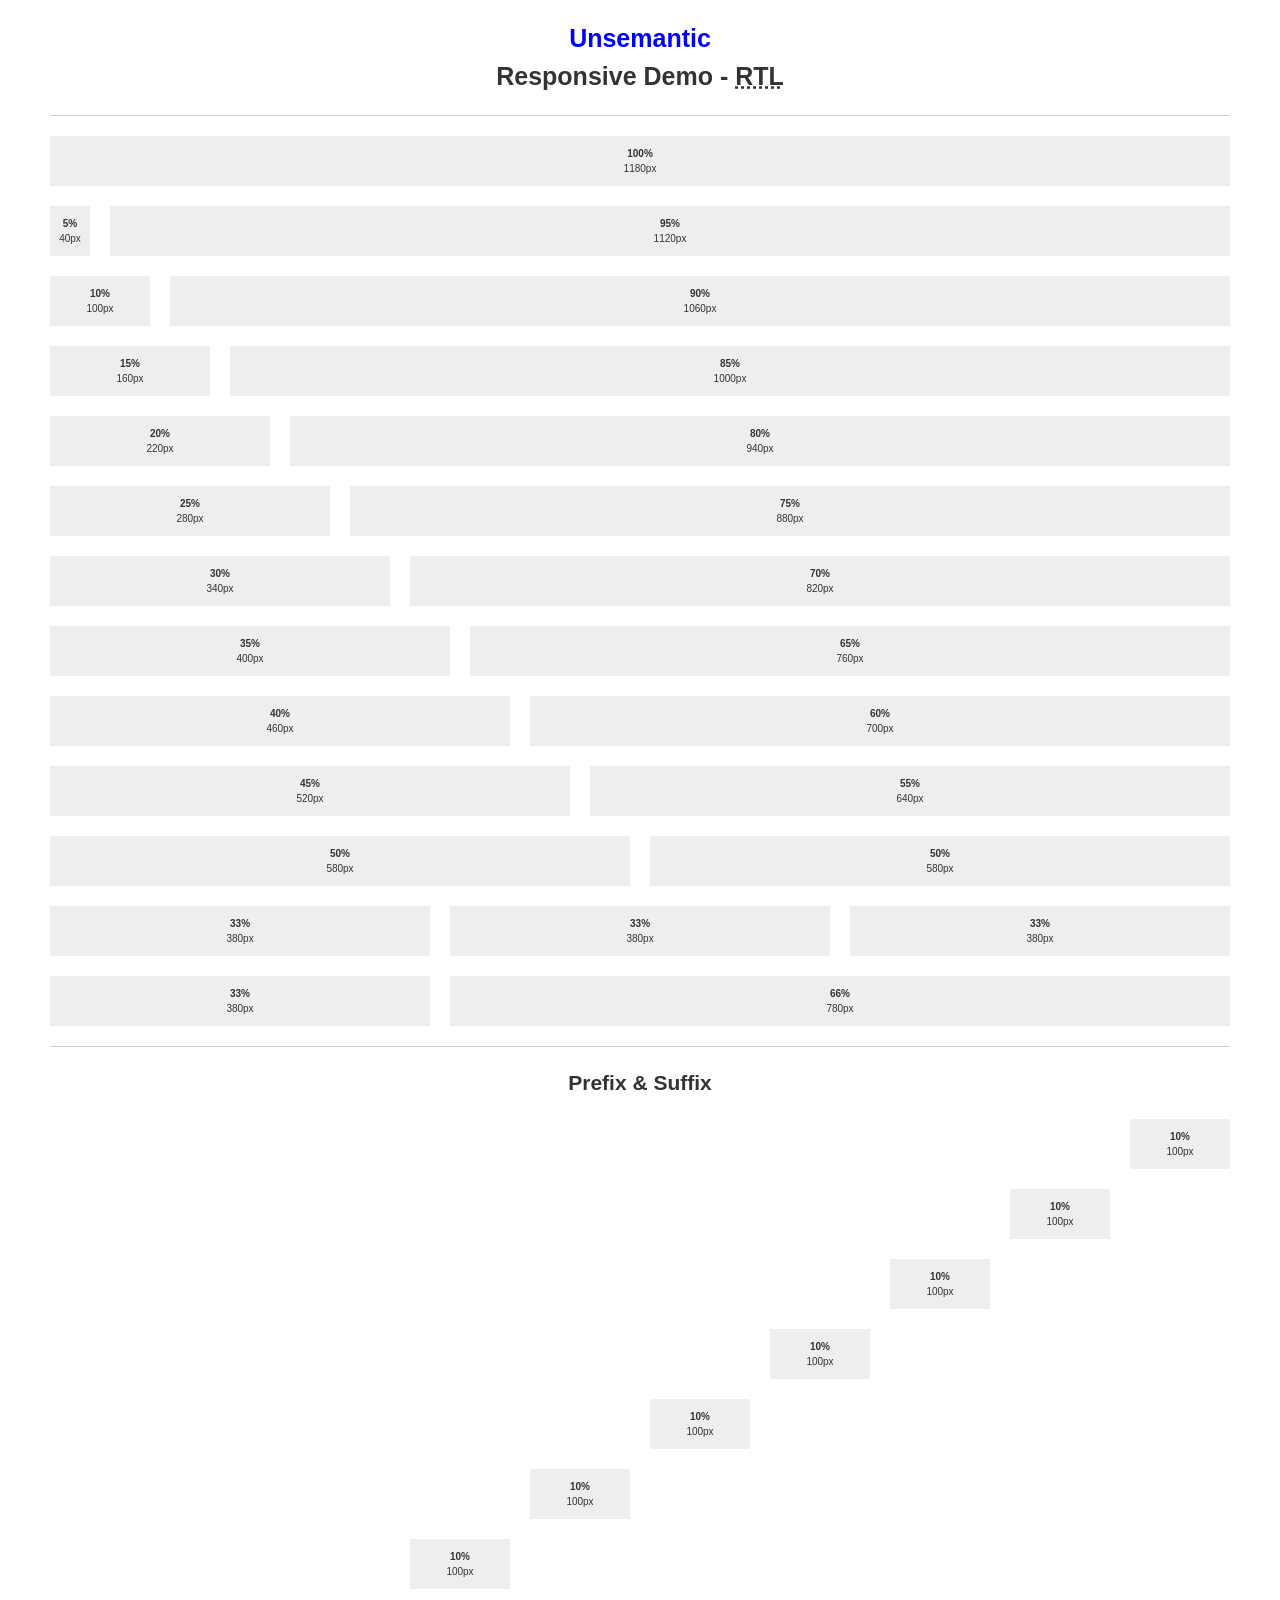
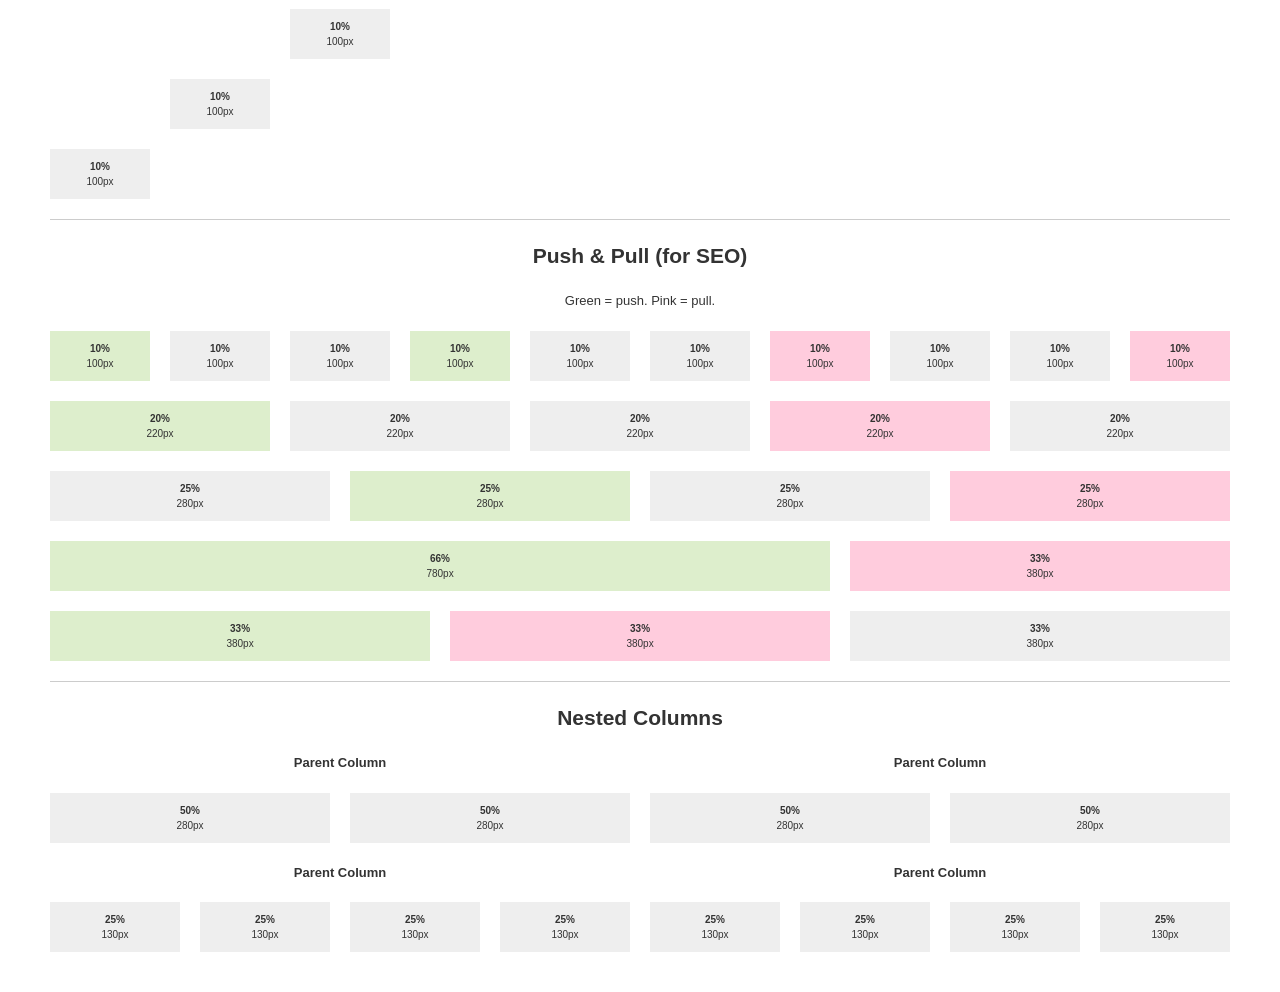
<file: CSS/unsemantic-master/responsive-rtl.html>
<!DOCTYPE html>
<html lang="en">
<head>
<meta charset="utf-8" />
<meta http-equiv="x-ua-compatible" content="ie=edge" />
<meta name="viewport" content="width=device-width, initial-scale=1, minimum-scale=1, maximum-scale=1" />
<title>Unsemantic CSS Framework</title>
<!--[if lt IE 9]>
  <script src="./assets/javascripts/html5.js"></script>
<![endif]-->
<link rel="stylesheet" href="./assets/stylesheets/demo.css" />
<!--[if (gt IE 8) | (IEMobile)]><!-->
  <link rel="stylesheet" href="./assets/stylesheets/unsemantic-grid-responsive-rtl.css" />
<!--<![endif]-->
<!--[if (lt IE 9) & (!IEMobile)]>
  <link rel="stylesheet" href="./assets/stylesheets/ie-rtl.css" />
<![endif]-->
</head>
<body>
  <div class="grid-container">
    <div class="grid-100 mobile-grid-100">
      <h1 class="grid-100">
        <a href="http://unsemantic.com/">Unsemantic</a>
        <br />
        Responsive Demo - <abbr title="Right To Left">RTL</abbr>
      </h1>
      <hr />
    </div>
    <div class="grid-100 mobile-grid-50">
      <section class="example-block">
        <b class="hide-on-mobile">
          100%
        </b>
        <b class="hide-on-desktop">
          50%
        </b>
        <span class="dynamic-px-width"></span>
      </section>
    </div>
    <div class="grid-95 mobile-grid-50">
      <section class="example-block">
        <b class="hide-on-mobile">
          95%
        </b>
        <b class="hide-on-desktop">
          50%
        </b>
        <span class="dynamic-px-width"></span>
      </section>
    </div>
    <div class="grid-5 mobile-grid-50">
      <section class="example-block">
        <b class="hide-on-mobile">
          5%
        </b>
        <b class="hide-on-desktop">
          50%
        </b>
        <span class="dynamic-px-width"></span>
      </section>
    </div>
    <div class="grid-90 mobile-grid-50">
      <section class="example-block">
        <b class="hide-on-mobile">
          90%
        </b>
        <b class="hide-on-desktop">
          50%
        </b>
        <span class="dynamic-px-width"></span>
      </section>
    </div>
    <div class="grid-10 mobile-grid-50">
      <section class="example-block">
        <b class="hide-on-mobile">
          10%
        </b>
        <b class="hide-on-desktop">
          50%
        </b>
        <span class="dynamic-px-width"></span>
      </section>
    </div>
    <div class="grid-85 mobile-grid-50">
      <section class="example-block">
        <b class="hide-on-mobile">
          85%
        </b>
        <b class="hide-on-desktop">
          50%
        </b>
        <span class="dynamic-px-width"></span>
      </section>
    </div>
    <div class="grid-15 mobile-grid-50">
      <section class="example-block">
        <b class="hide-on-mobile">
          15%
        </b>
        <b class="hide-on-desktop">
          50%
        </b>
        <span class="dynamic-px-width"></span>
      </section>
    </div>
    <div class="grid-80 mobile-grid-50">
      <section class="example-block">
        <b class="hide-on-mobile">
          80%
        </b>
        <b class="hide-on-desktop">
          50%
        </b>
        <span class="dynamic-px-width"></span>
      </section>
    </div>
    <div class="grid-20 mobile-grid-50">
      <section class="example-block">
        <b class="hide-on-mobile">
          20%
        </b>
        <b class="hide-on-desktop">
          50%
        </b>
        <span class="dynamic-px-width"></span>
      </section>
    </div>
    <div class="grid-75 mobile-grid-50">
      <section class="example-block">
        <b class="hide-on-mobile">
          75%
        </b>
        <b class="hide-on-desktop">
          50%
        </b>
        <span class="dynamic-px-width"></span>
      </section>
    </div>
    <div class="grid-25 mobile-grid-50">
      <section class="example-block">
        <b class="hide-on-mobile">
          25%
        </b>
        <b class="hide-on-desktop">
          50%
        </b>
        <span class="dynamic-px-width"></span>
      </section>
    </div>
    <div class="grid-70 mobile-grid-50">
      <section class="example-block">
        <b class="hide-on-mobile">
          70%
        </b>
        <b class="hide-on-desktop">
          50%
        </b>
        <span class="dynamic-px-width"></span>
      </section>
    </div>
    <div class="grid-30 mobile-grid-50">
      <section class="example-block">
        <b class="hide-on-mobile">
          30%
        </b>
        <b class="hide-on-desktop">
          50%
        </b>
        <span class="dynamic-px-width"></span>
      </section>
    </div>
    <div class="grid-65 mobile-grid-50">
      <section class="example-block">
        <b class="hide-on-mobile">
          65%
        </b>
        <b class="hide-on-desktop">
          50%
        </b>
        <span class="dynamic-px-width"></span>
      </section>
    </div>
    <div class="grid-35 mobile-grid-50">
      <section class="example-block">
        <b class="hide-on-mobile">
          35%
        </b>
        <b class="hide-on-desktop">
          50%
        </b>
        <span class="dynamic-px-width"></span>
      </section>
    </div>
    <div class="grid-60 mobile-grid-50">
      <section class="example-block">
        <b class="hide-on-mobile">
          60%
        </b>
        <b class="hide-on-desktop">
          50%
        </b>
        <span class="dynamic-px-width"></span>
      </section>
    </div>
    <div class="grid-40 mobile-grid-50">
      <section class="example-block">
        <b class="hide-on-mobile">
          40%
        </b>
        <b class="hide-on-desktop">
          50%
        </b>
        <span class="dynamic-px-width"></span>
      </section>
    </div>
    <div class="grid-55 mobile-grid-50">
      <section class="example-block">
        <b class="hide-on-mobile">
          55%
        </b>
        <b class="hide-on-desktop">
          50%
        </b>
        <span class="dynamic-px-width"></span>
      </section>
    </div>
    <div class="grid-45 mobile-grid-50">
      <section class="example-block">
        <b class="hide-on-mobile">
          45%
        </b>
        <b class="hide-on-desktop">
          50%
        </b>
        <span class="dynamic-px-width"></span>
      </section>
    </div>
    <div class="grid-50 mobile-grid-50">
      <section class="example-block">
        <b class="hide-on-mobile">
          50%
        </b>
        <b class="hide-on-desktop">
          50%
        </b>
        <span class="dynamic-px-width"></span>
      </section>
    </div>
    <div class="grid-50 mobile-grid-50">
      <section class="example-block">
        <b class="hide-on-mobile">
          50%
        </b>
        <b class="hide-on-desktop">
          50%
        </b>
        <span class="dynamic-px-width"></span>
      </section>
    </div>
    <div class="grid-33 mobile-grid-50">
      <section class="example-block">
        <b class="hide-on-mobile">
          33%
        </b>
        <b class="hide-on-desktop">
          50%
        </b>
        <span class="dynamic-px-width"></span>
      </section>
    </div>
    <div class="grid-33 mobile-grid-50">
      <section class="example-block">
        <b class="hide-on-mobile">
          33%
        </b>
        <b class="hide-on-desktop">
          50%
        </b>
        <span class="dynamic-px-width"></span>
      </section>
    </div>
    <div class="grid-33 mobile-grid-50">
      <section class="example-block">
        <b class="hide-on-mobile">
          33%
        </b>
        <b class="hide-on-desktop">
          50%
        </b>
        <span class="dynamic-px-width"></span>
      </section>
    </div>
    <div class="grid-66 mobile-grid-50">
      <section class="example-block">
        <b class="hide-on-mobile">
          66%
        </b>
        <b class="hide-on-desktop">
          50%
        </b>
        <span class="dynamic-px-width"></span>
      </section>
    </div>
    <div class="grid-33 mobile-grid-50">
      <section class="example-block">
        <b class="hide-on-mobile">
          33%
        </b>
        <b class="hide-on-desktop">
          50%
        </b>
        <span class="dynamic-px-width"></span>
      </section>
    </div>
    <hr />
    <div class="grid-100 align-center">
      <h3>
        Prefix &amp; Suffix
      </h3>
    </div>
    <div class="grid-10 suffix-90 mobile-grid-50">
      <section class="example-block">
        <b class="hide-on-mobile">
          10%
        </b>
        <b class="hide-on-desktop">
          50%
        </b>
        <span class="dynamic-px-width"></span>
      </section>
    </div>
    <div class="grid-10 prefix-10 suffix-80 mobile-grid-50">
      <section class="example-block">
        <b class="hide-on-mobile">
          10%
        </b>
        <b class="hide-on-desktop">
          50%
        </b>
        <span class="dynamic-px-width"></span>
      </section>
    </div>
    <div class="grid-10 prefix-20 suffix-70 mobile-grid-50">
      <section class="example-block">
        <b class="hide-on-mobile">
          10%
        </b>
        <b class="hide-on-desktop">
          50%
        </b>
        <span class="dynamic-px-width"></span>
      </section>
    </div>
    <div class="grid-10 prefix-30 suffix-60 mobile-grid-50">
      <section class="example-block">
        <b class="hide-on-mobile">
          10%
        </b>
        <b class="hide-on-desktop">
          50%
        </b>
        <span class="dynamic-px-width"></span>
      </section>
    </div>
    <div class="grid-10 prefix-40 suffix-50 mobile-grid-50">
      <section class="example-block">
        <b class="hide-on-mobile">
          10%
        </b>
        <b class="hide-on-desktop">
          50%
        </b>
        <span class="dynamic-px-width"></span>
      </section>
    </div>
    <div class="grid-10 prefix-50 suffix-40 mobile-grid-50">
      <section class="example-block">
        <b class="hide-on-mobile">
          10%
        </b>
        <b class="hide-on-desktop">
          50%
        </b>
        <span class="dynamic-px-width"></span>
      </section>
    </div>
    <div class="grid-10 prefix-60 suffix-30 mobile-grid-50">
      <section class="example-block">
        <b class="hide-on-mobile">
          10%
        </b>
        <b class="hide-on-desktop">
          50%
        </b>
        <span class="dynamic-px-width"></span>
      </section>
    </div>
    <div class="grid-10 prefix-70 suffix-20 mobile-grid-50">
      <section class="example-block">
        <b class="hide-on-mobile">
          10%
        </b>
        <b class="hide-on-desktop">
          50%
        </b>
        <span class="dynamic-px-width"></span>
      </section>
    </div>
    <div class="grid-10 prefix-80 suffix-10 mobile-grid-50">
      <section class="example-block">
        <b class="hide-on-mobile">
          10%
        </b>
        <b class="hide-on-desktop">
          50%
        </b>
        <span class="dynamic-px-width"></span>
      </section>
    </div>
    <div class="grid-10 prefix-90 mobile-grid-50">
      <section class="example-block">
        <b class="hide-on-mobile">
          10%
        </b>
        <b class="hide-on-desktop">
          50%
        </b>
        <span class="dynamic-px-width"></span>
      </section>
    </div>
    <hr />
    <div class="grid-100 align-center">
      <h3>
        Push &amp; Pull (for SEO)
      </h3>
      <p>
        Green = push. Pink = pull.
      </p>
    </div>
    <div class="grid-10 push-90 mobile-grid-50">
      <section class="example-block">
        <b class="hide-on-mobile">
          10%
        </b>
        <b class="hide-on-desktop">
          50%
        </b>
        <span class="dynamic-px-width"></span>
      </section>
    </div>
    <div class="grid-10 mobile-grid-50">
      <section class="example-block">
        <b class="hide-on-mobile">
          10%
        </b>
        <b class="hide-on-desktop">
          50%
        </b>
        <span class="dynamic-px-width"></span>
      </section>
    </div>
    <div class="grid-10 mobile-grid-50">
      <section class="example-block">
        <b class="hide-on-mobile">
          10%
        </b>
        <b class="hide-on-desktop">
          50%
        </b>
        <span class="dynamic-px-width"></span>
      </section>
    </div>
    <div class="grid-10 push-30 mobile-grid-50">
      <section class="example-block">
        <b class="hide-on-mobile">
          10%
        </b>
        <b class="hide-on-desktop">
          50%
        </b>
        <span class="dynamic-px-width"></span>
      </section>
    </div>
    <div class="grid-10 mobile-grid-50">
      <section class="example-block">
        <b class="hide-on-mobile">
          10%
        </b>
        <b class="hide-on-desktop">
          50%
        </b>
        <span class="dynamic-px-width"></span>
      </section>
    </div>
    <div class="grid-10 mobile-grid-50">
      <section class="example-block">
        <b class="hide-on-mobile">
          10%
        </b>
        <b class="hide-on-desktop">
          50%
        </b>
        <span class="dynamic-px-width"></span>
      </section>
    </div>
    <div class="grid-10 pull-30 mobile-grid-50">
      <section class="example-block">
        <b class="hide-on-mobile">
          10%
        </b>
        <b class="hide-on-desktop">
          50%
        </b>
        <span class="dynamic-px-width"></span>
      </section>
    </div>
    <div class="grid-10 mobile-grid-50">
      <section class="example-block">
        <b class="hide-on-mobile">
          10%
        </b>
        <b class="hide-on-desktop">
          50%
        </b>
        <span class="dynamic-px-width"></span>
      </section>
    </div>
    <div class="grid-10 mobile-grid-50">
      <section class="example-block">
        <b class="hide-on-mobile">
          10%
        </b>
        <b class="hide-on-desktop">
          50%
        </b>
        <span class="dynamic-px-width"></span>
      </section>
    </div>
    <div class="grid-10 pull-90 mobile-grid-50">
      <section class="example-block">
        <b class="hide-on-mobile">
          10%
        </b>
        <b class="hide-on-desktop">
          50%
        </b>
        <span class="dynamic-px-width"></span>
      </section>
    </div>
    <div class="grid-20 mobile-grid-50">
      <section class="example-block">
        <b class="hide-on-mobile">
          20%
        </b>
        <b class="hide-on-desktop">
          50%
        </b>
        <span class="dynamic-px-width"></span>
      </section>
    </div>
    <div class="grid-20 push-60 mobile-grid-50">
      <section class="example-block">
        <b class="hide-on-mobile">
          20%
        </b>
        <b class="hide-on-desktop">
          50%
        </b>
        <span class="dynamic-px-width"></span>
      </section>
    </div>
    <div class="grid-20 mobile-grid-50">
      <section class="example-block">
        <b class="hide-on-mobile">
          20%
        </b>
        <b class="hide-on-desktop">
          50%
        </b>
        <span class="dynamic-px-width"></span>
      </section>
    </div>
    <div class="grid-20 mobile-grid-50">
      <section class="example-block">
        <b class="hide-on-mobile">
          20%
        </b>
        <b class="hide-on-desktop">
          50%
        </b>
        <span class="dynamic-px-width"></span>
      </section>
    </div>
    <div class="grid-20 pull-60 mobile-grid-50">
      <section class="example-block">
        <b class="hide-on-mobile">
          20%
        </b>
        <b class="hide-on-desktop">
          50%
        </b>
        <span class="dynamic-px-width"></span>
      </section>
    </div>
    <div class="grid-25 push-50 mobile-grid-50">
      <section class="example-block">
        <b class="hide-on-mobile">
          25%
        </b>
        <b class="hide-on-desktop">
          50%
        </b>
        <span class="dynamic-px-width"></span>
      </section>
    </div>
    <div class="grid-25 mobile-grid-50">
      <section class="example-block">
        <b class="hide-on-mobile">
          25%
        </b>
        <b class="hide-on-desktop">
          50%
        </b>
        <span class="dynamic-px-width"></span>
      </section>
    </div>
    <div class="grid-25 pull-50 mobile-grid-50">
      <section class="example-block">
        <b class="hide-on-mobile">
          25%
        </b>
        <b class="hide-on-desktop">
          50%
        </b>
        <span class="dynamic-px-width"></span>
      </section>
    </div>
    <div class="grid-25 mobile-grid-50">
      <section class="example-block">
        <b class="hide-on-mobile">
          25%
        </b>
        <b class="hide-on-desktop">
          50%
        </b>
        <span class="dynamic-px-width"></span>
      </section>
    </div>
    <div class="grid-66 push-33 mobile-grid-50">
      <section class="example-block">
        <b class="hide-on-mobile">
          66%
        </b>
        <b class="hide-on-desktop">
          50%
        </b>
        <span class="dynamic-px-width"></span>
      </section>
    </div>
    <div class="grid-33 pull-66 mobile-grid-50">
      <section class="example-block">
        <b class="hide-on-mobile">
          33%
        </b>
        <b class="hide-on-desktop">
          50%
        </b>
        <span class="dynamic-px-width"></span>
      </section>
    </div>
    <div class="grid-33 mobile-grid-50">
      <section class="example-block">
        <b class="hide-on-mobile">
          33%
        </b>
        <b class="hide-on-desktop">
          50%
        </b>
        <span class="dynamic-px-width"></span>
      </section>
    </div>
    <div class="grid-33 push-33 mobile-grid-50">
      <section class="example-block">
        <b class="hide-on-mobile">
          33%
        </b>
        <b class="hide-on-desktop">
          50%
        </b>
        <span class="dynamic-px-width"></span>
      </section>
    </div>
    <div class="grid-33 pull-33 mobile-grid-50">
      <section class="example-block">
        <b class="hide-on-mobile">
          33%
        </b>
        <b class="hide-on-desktop">
          50%
        </b>
        <span class="dynamic-px-width"></span>
      </section>
    </div>
    <hr />
    <div class="grid-100 align-center">
      <h3>
        Nested Columns
      </h3>
    </div>
    <div class="grid-50 grid-parent">
      <p class="grid-100 align-center">
        <b>
          Parent Column
        </b>
      </p>
      <div class="grid-50 mobile-grid-50">
        <section class="example-block">
          <b class="hide-on-mobile">
            50%
          </b>
          <b class="hide-on-desktop">
            50%
          </b>
          <span class="dynamic-px-width"></span>
        </section>
      </div>
      <div class="grid-50 mobile-grid-50">
        <section class="example-block">
          <b class="hide-on-mobile">
            50%
          </b>
          <b class="hide-on-desktop">
            50%
          </b>
          <span class="dynamic-px-width"></span>
        </section>
      </div>
    </div>
    <div class="grid-50 grid-parent">
      <p class="grid-100 align-center">
        <b>
          Parent Column
        </b>
      </p>
      <div class="grid-50 mobile-grid-50">
        <section class="example-block">
          <b class="hide-on-mobile">
            50%
          </b>
          <b class="hide-on-desktop">
            50%
          </b>
          <span class="dynamic-px-width"></span>
        </section>
      </div>
      <div class="grid-50 mobile-grid-50">
        <section class="example-block">
          <b class="hide-on-mobile">
            50%
          </b>
          <b class="hide-on-desktop">
            50%
          </b>
          <span class="dynamic-px-width"></span>
        </section>
      </div>
    </div>
    <div class="grid-50 grid-parent">
      <p class="grid-100 align-center">
        <b>
          Parent Column
        </b>
      </p>
      <div class="grid-25 mobile-grid-50">
        <section class="example-block">
          <b class="hide-on-mobile">
            25%
          </b>
          <b class="hide-on-desktop">
            50%
          </b>
          <span class="dynamic-px-width"></span>
        </section>
      </div>
      <div class="grid-25 mobile-grid-50">
        <section class="example-block">
          <b class="hide-on-mobile">
            25%
          </b>
          <b class="hide-on-desktop">
            50%
          </b>
          <span class="dynamic-px-width"></span>
        </section>
      </div>
      <div class="grid-25 mobile-grid-50">
        <section class="example-block">
          <b class="hide-on-mobile">
            25%
          </b>
          <b class="hide-on-desktop">
            50%
          </b>
          <span class="dynamic-px-width"></span>
        </section>
      </div>
      <div class="grid-25 mobile-grid-50">
        <section class="example-block">
          <b class="hide-on-mobile">
            25%
          </b>
          <b class="hide-on-desktop">
            50%
          </b>
          <span class="dynamic-px-width"></span>
        </section>
      </div>
    </div>
    <div class="grid-50 grid-parent">
      <p class="grid-100 align-center">
        <b>
          Parent Column
        </b>
      </p>
      <div class="grid-25 mobile-grid-50">
        <section class="example-block">
          <b class="hide-on-mobile">
            25%
          </b>
          <b class="hide-on-desktop">
            50%
          </b>
          <span class="dynamic-px-width"></span>
        </section>
      </div>
      <div class="grid-25 mobile-grid-50">
        <section class="example-block">
          <b class="hide-on-mobile">
            25%
          </b>
          <b class="hide-on-desktop">
            50%
          </b>
          <span class="dynamic-px-width"></span>
        </section>
      </div>
      <div class="grid-25 mobile-grid-50">
        <section class="example-block">
          <b class="hide-on-mobile">
            25%
          </b>
          <b class="hide-on-desktop">
            50%
          </b>
          <span class="dynamic-px-width"></span>
        </section>
      </div>
      <div class="grid-25 mobile-grid-50">
        <section class="example-block">
          <b class="hide-on-mobile">
            25%
          </b>
          <b class="hide-on-desktop">
            50%
          </b>
          <span class="dynamic-px-width"></span>
        </section>
      </div>
    </div>
  </div>
  <script src="./assets/javascripts/jquery.js"></script>
  <script src="./assets/javascripts/demo.js"></script>
</body>
</html>
</file>
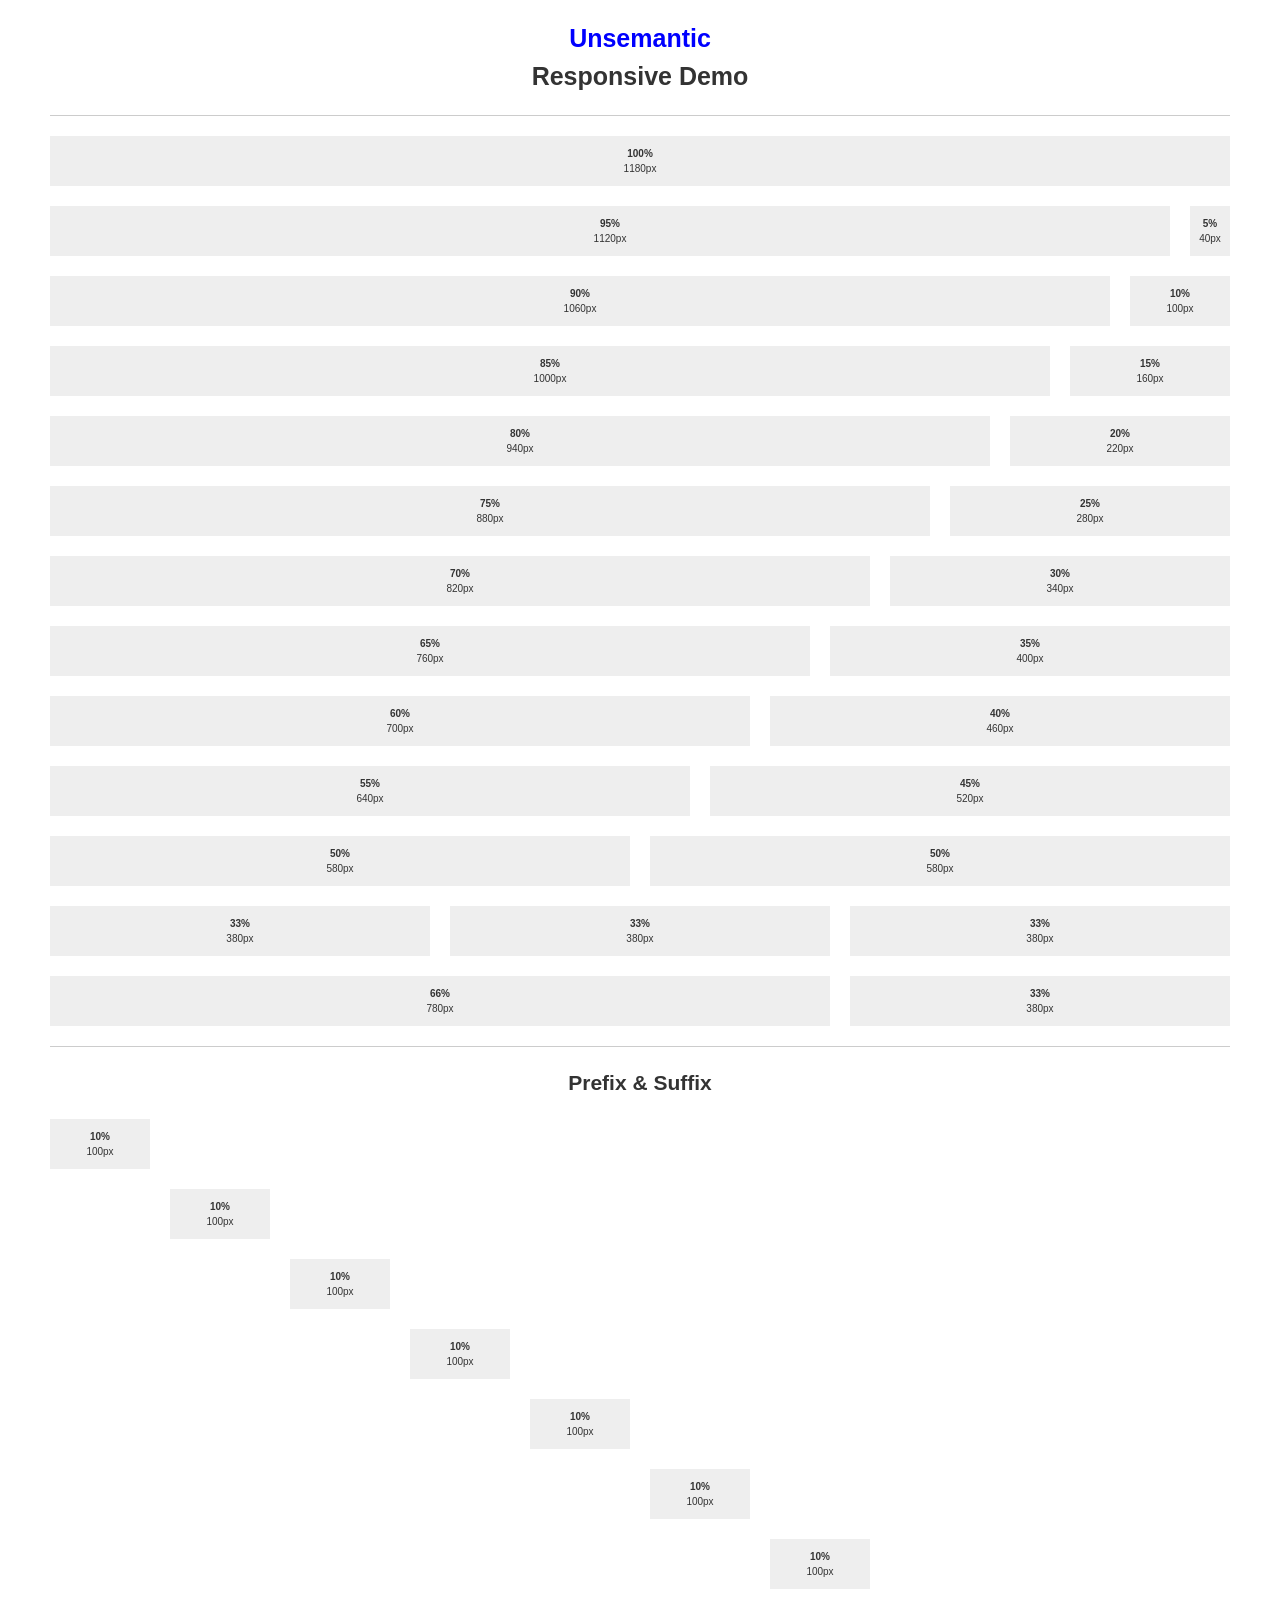
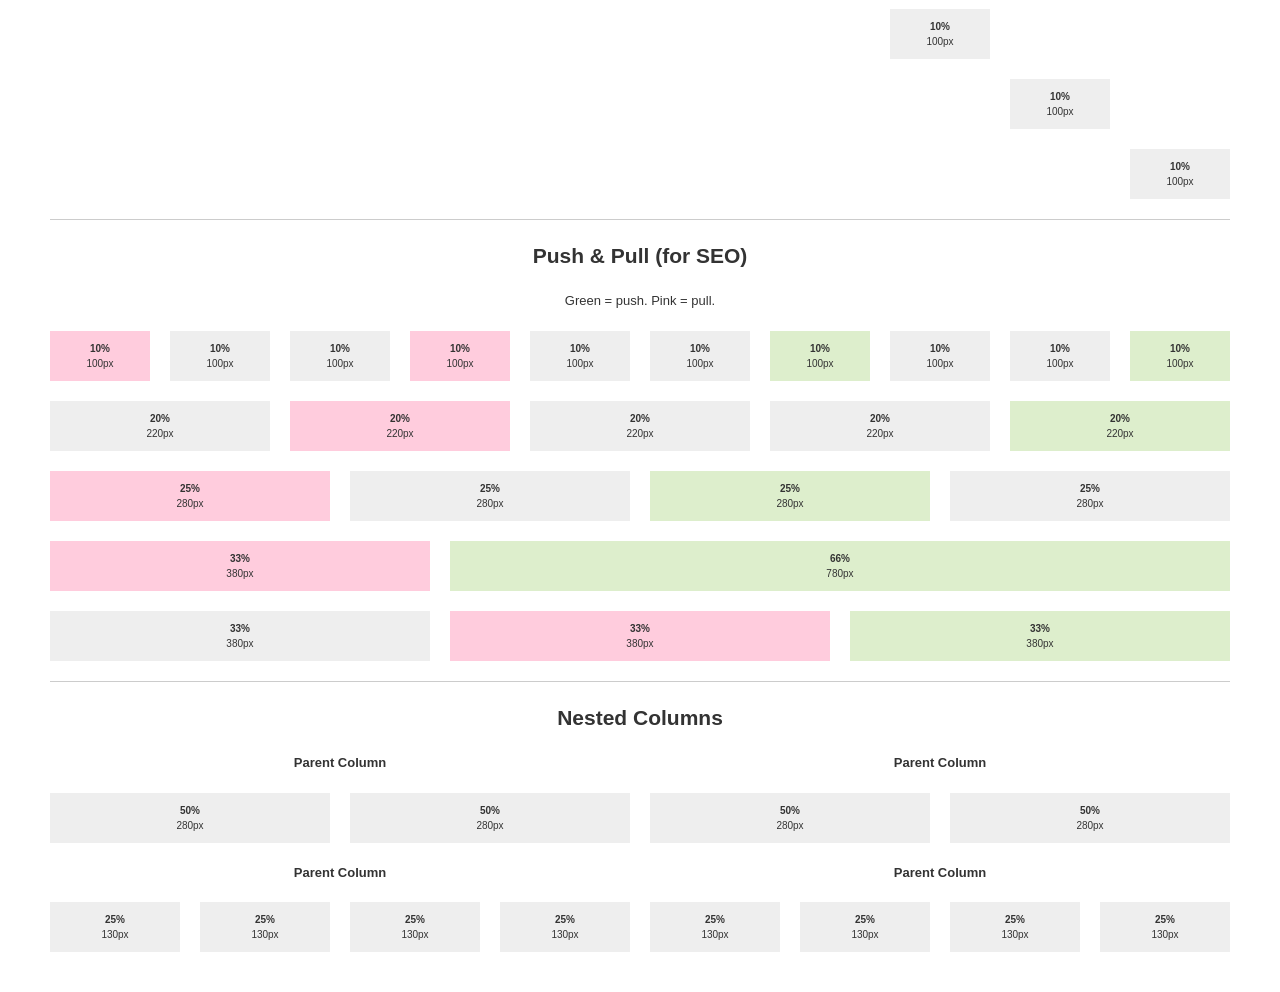
<file: CSS/unsemantic-master/responsive.html>
<!DOCTYPE html>
<html lang="en">
<head>
<meta charset="utf-8" />
<meta http-equiv="x-ua-compatible" content="ie=edge" />
<meta name="viewport" content="width=device-width, initial-scale=1, minimum-scale=1, maximum-scale=1" />
<title>Unsemantic CSS Framework</title>
<!--[if lt IE 9]>
  <script src="./assets/javascripts/html5.js"></script>
<![endif]-->
<link rel="stylesheet" href="./assets/stylesheets/demo.css" />
<!--[if (gt IE 8) | (IEMobile)]><!-->
  <link rel="stylesheet" href="./assets/stylesheets/unsemantic-grid-responsive.css" />
<!--<![endif]-->
<!--[if (lt IE 9) & (!IEMobile)]>
  <link rel="stylesheet" href="./assets/stylesheets/ie.css" />
<![endif]-->
</head>
<body>
  <div class="grid-container">
    <div class="grid-100 mobile-grid-100">
      <h1 class="grid-100">
        <a href="http://unsemantic.com/">Unsemantic</a>
        <br />
        Responsive Demo
      </h1>
      <hr />
    </div>
    <div class="grid-100 mobile-grid-50">
      <section class="example-block">
        <b class="hide-on-mobile">
          100%
        </b>
        <b class="hide-on-desktop">
          50%
        </b>
        <span class="dynamic-px-width"></span>
      </section>
    </div>
    <div class="grid-95 mobile-grid-50">
      <section class="example-block">
        <b class="hide-on-mobile">
          95%
        </b>
        <b class="hide-on-desktop">
          50%
        </b>
        <span class="dynamic-px-width"></span>
      </section>
    </div>
    <div class="grid-5 mobile-grid-50">
      <section class="example-block">
        <b class="hide-on-mobile">
          5%
        </b>
        <b class="hide-on-desktop">
          50%
        </b>
        <span class="dynamic-px-width"></span>
      </section>
    </div>
    <div class="grid-90 mobile-grid-50">
      <section class="example-block">
        <b class="hide-on-mobile">
          90%
        </b>
        <b class="hide-on-desktop">
          50%
        </b>
        <span class="dynamic-px-width"></span>
      </section>
    </div>
    <div class="grid-10 mobile-grid-50">
      <section class="example-block">
        <b class="hide-on-mobile">
          10%
        </b>
        <b class="hide-on-desktop">
          50%
        </b>
        <span class="dynamic-px-width"></span>
      </section>
    </div>
    <div class="grid-85 mobile-grid-50">
      <section class="example-block">
        <b class="hide-on-mobile">
          85%
        </b>
        <b class="hide-on-desktop">
          50%
        </b>
        <span class="dynamic-px-width"></span>
      </section>
    </div>
    <div class="grid-15 mobile-grid-50">
      <section class="example-block">
        <b class="hide-on-mobile">
          15%
        </b>
        <b class="hide-on-desktop">
          50%
        </b>
        <span class="dynamic-px-width"></span>
      </section>
    </div>
    <div class="grid-80 mobile-grid-50">
      <section class="example-block">
        <b class="hide-on-mobile">
          80%
        </b>
        <b class="hide-on-desktop">
          50%
        </b>
        <span class="dynamic-px-width"></span>
      </section>
    </div>
    <div class="grid-20 mobile-grid-50">
      <section class="example-block">
        <b class="hide-on-mobile">
          20%
        </b>
        <b class="hide-on-desktop">
          50%
        </b>
        <span class="dynamic-px-width"></span>
      </section>
    </div>
    <div class="grid-75 mobile-grid-50">
      <section class="example-block">
        <b class="hide-on-mobile">
          75%
        </b>
        <b class="hide-on-desktop">
          50%
        </b>
        <span class="dynamic-px-width"></span>
      </section>
    </div>
    <div class="grid-25 mobile-grid-50">
      <section class="example-block">
        <b class="hide-on-mobile">
          25%
        </b>
        <b class="hide-on-desktop">
          50%
        </b>
        <span class="dynamic-px-width"></span>
      </section>
    </div>
    <div class="grid-70 mobile-grid-50">
      <section class="example-block">
        <b class="hide-on-mobile">
          70%
        </b>
        <b class="hide-on-desktop">
          50%
        </b>
        <span class="dynamic-px-width"></span>
      </section>
    </div>
    <div class="grid-30 mobile-grid-50">
      <section class="example-block">
        <b class="hide-on-mobile">
          30%
        </b>
        <b class="hide-on-desktop">
          50%
        </b>
        <span class="dynamic-px-width"></span>
      </section>
    </div>
    <div class="grid-65 mobile-grid-50">
      <section class="example-block">
        <b class="hide-on-mobile">
          65%
        </b>
        <b class="hide-on-desktop">
          50%
        </b>
        <span class="dynamic-px-width"></span>
      </section>
    </div>
    <div class="grid-35 mobile-grid-50">
      <section class="example-block">
        <b class="hide-on-mobile">
          35%
        </b>
        <b class="hide-on-desktop">
          50%
        </b>
        <span class="dynamic-px-width"></span>
      </section>
    </div>
    <div class="grid-60 mobile-grid-50">
      <section class="example-block">
        <b class="hide-on-mobile">
          60%
        </b>
        <b class="hide-on-desktop">
          50%
        </b>
        <span class="dynamic-px-width"></span>
      </section>
    </div>
    <div class="grid-40 mobile-grid-50">
      <section class="example-block">
        <b class="hide-on-mobile">
          40%
        </b>
        <b class="hide-on-desktop">
          50%
        </b>
        <span class="dynamic-px-width"></span>
      </section>
    </div>
    <div class="grid-55 mobile-grid-50">
      <section class="example-block">
        <b class="hide-on-mobile">
          55%
        </b>
        <b class="hide-on-desktop">
          50%
        </b>
        <span class="dynamic-px-width"></span>
      </section>
    </div>
    <div class="grid-45 mobile-grid-50">
      <section class="example-block">
        <b class="hide-on-mobile">
          45%
        </b>
        <b class="hide-on-desktop">
          50%
        </b>
        <span class="dynamic-px-width"></span>
      </section>
    </div>
    <div class="grid-50 mobile-grid-50">
      <section class="example-block">
        <b class="hide-on-mobile">
          50%
        </b>
        <b class="hide-on-desktop">
          50%
        </b>
        <span class="dynamic-px-width"></span>
      </section>
    </div>
    <div class="grid-50 mobile-grid-50">
      <section class="example-block">
        <b class="hide-on-mobile">
          50%
        </b>
        <b class="hide-on-desktop">
          50%
        </b>
        <span class="dynamic-px-width"></span>
      </section>
    </div>
    <div class="grid-33 mobile-grid-50">
      <section class="example-block">
        <b class="hide-on-mobile">
          33%
        </b>
        <b class="hide-on-desktop">
          50%
        </b>
        <span class="dynamic-px-width"></span>
      </section>
    </div>
    <div class="grid-33 mobile-grid-50">
      <section class="example-block">
        <b class="hide-on-mobile">
          33%
        </b>
        <b class="hide-on-desktop">
          50%
        </b>
        <span class="dynamic-px-width"></span>
      </section>
    </div>
    <div class="grid-33 mobile-grid-50">
      <section class="example-block">
        <b class="hide-on-mobile">
          33%
        </b>
        <b class="hide-on-desktop">
          50%
        </b>
        <span class="dynamic-px-width"></span>
      </section>
    </div>
    <div class="grid-66 mobile-grid-50">
      <section class="example-block">
        <b class="hide-on-mobile">
          66%
        </b>
        <b class="hide-on-desktop">
          50%
        </b>
        <span class="dynamic-px-width"></span>
      </section>
    </div>
    <div class="grid-33 mobile-grid-50">
      <section class="example-block">
        <b class="hide-on-mobile">
          33%
        </b>
        <b class="hide-on-desktop">
          50%
        </b>
        <span class="dynamic-px-width"></span>
      </section>
    </div>
    <hr />
    <div class="grid-100 align-center">
      <h3>
        Prefix &amp; Suffix
      </h3>
    </div>
    <div class="grid-10 suffix-90 mobile-grid-50">
      <section class="example-block">
        <b class="hide-on-mobile">
          10%
        </b>
        <b class="hide-on-desktop">
          50%
        </b>
        <span class="dynamic-px-width"></span>
      </section>
    </div>
    <div class="grid-10 prefix-10 suffix-80 mobile-grid-50">
      <section class="example-block">
        <b class="hide-on-mobile">
          10%
        </b>
        <b class="hide-on-desktop">
          50%
        </b>
        <span class="dynamic-px-width"></span>
      </section>
    </div>
    <div class="grid-10 prefix-20 suffix-70 mobile-grid-50">
      <section class="example-block">
        <b class="hide-on-mobile">
          10%
        </b>
        <b class="hide-on-desktop">
          50%
        </b>
        <span class="dynamic-px-width"></span>
      </section>
    </div>
    <div class="grid-10 prefix-30 suffix-60 mobile-grid-50">
      <section class="example-block">
        <b class="hide-on-mobile">
          10%
        </b>
        <b class="hide-on-desktop">
          50%
        </b>
        <span class="dynamic-px-width"></span>
      </section>
    </div>
    <div class="grid-10 prefix-40 suffix-50 mobile-grid-50">
      <section class="example-block">
        <b class="hide-on-mobile">
          10%
        </b>
        <b class="hide-on-desktop">
          50%
        </b>
        <span class="dynamic-px-width"></span>
      </section>
    </div>
    <div class="grid-10 prefix-50 suffix-40 mobile-grid-50">
      <section class="example-block">
        <b class="hide-on-mobile">
          10%
        </b>
        <b class="hide-on-desktop">
          50%
        </b>
        <span class="dynamic-px-width"></span>
      </section>
    </div>
    <div class="grid-10 prefix-60 suffix-30 mobile-grid-50">
      <section class="example-block">
        <b class="hide-on-mobile">
          10%
        </b>
        <b class="hide-on-desktop">
          50%
        </b>
        <span class="dynamic-px-width"></span>
      </section>
    </div>
    <div class="grid-10 prefix-70 suffix-20 mobile-grid-50">
      <section class="example-block">
        <b class="hide-on-mobile">
          10%
        </b>
        <b class="hide-on-desktop">
          50%
        </b>
        <span class="dynamic-px-width"></span>
      </section>
    </div>
    <div class="grid-10 prefix-80 suffix-10 mobile-grid-50">
      <section class="example-block">
        <b class="hide-on-mobile">
          10%
        </b>
        <b class="hide-on-desktop">
          50%
        </b>
        <span class="dynamic-px-width"></span>
      </section>
    </div>
    <div class="grid-10 prefix-90 mobile-grid-50">
      <section class="example-block">
        <b class="hide-on-mobile">
          10%
        </b>
        <b class="hide-on-desktop">
          50%
        </b>
        <span class="dynamic-px-width"></span>
      </section>
    </div>
    <hr />
    <div class="grid-100 align-center">
      <h3>
        Push &amp; Pull (for SEO)
      </h3>
      <p>
        Green = push. Pink = pull.
      </p>
    </div>
    <div class="grid-10 push-90 mobile-grid-50">
      <section class="example-block">
        <b class="hide-on-mobile">
          10%
        </b>
        <b class="hide-on-desktop">
          50%
        </b>
        <span class="dynamic-px-width"></span>
      </section>
    </div>
    <div class="grid-10 mobile-grid-50">
      <section class="example-block">
        <b class="hide-on-mobile">
          10%
        </b>
        <b class="hide-on-desktop">
          50%
        </b>
        <span class="dynamic-px-width"></span>
      </section>
    </div>
    <div class="grid-10 mobile-grid-50">
      <section class="example-block">
        <b class="hide-on-mobile">
          10%
        </b>
        <b class="hide-on-desktop">
          50%
        </b>
        <span class="dynamic-px-width"></span>
      </section>
    </div>
    <div class="grid-10 push-30 mobile-grid-50">
      <section class="example-block">
        <b class="hide-on-mobile">
          10%
        </b>
        <b class="hide-on-desktop">
          50%
        </b>
        <span class="dynamic-px-width"></span>
      </section>
    </div>
    <div class="grid-10 mobile-grid-50">
      <section class="example-block">
        <b class="hide-on-mobile">
          10%
        </b>
        <b class="hide-on-desktop">
          50%
        </b>
        <span class="dynamic-px-width"></span>
      </section>
    </div>
    <div class="grid-10 mobile-grid-50">
      <section class="example-block">
        <b class="hide-on-mobile">
          10%
        </b>
        <b class="hide-on-desktop">
          50%
        </b>
        <span class="dynamic-px-width"></span>
      </section>
    </div>
    <div class="grid-10 pull-30 mobile-grid-50">
      <section class="example-block">
        <b class="hide-on-mobile">
          10%
        </b>
        <b class="hide-on-desktop">
          50%
        </b>
        <span class="dynamic-px-width"></span>
      </section>
    </div>
    <div class="grid-10 mobile-grid-50">
      <section class="example-block">
        <b class="hide-on-mobile">
          10%
        </b>
        <b class="hide-on-desktop">
          50%
        </b>
        <span class="dynamic-px-width"></span>
      </section>
    </div>
    <div class="grid-10 mobile-grid-50">
      <section class="example-block">
        <b class="hide-on-mobile">
          10%
        </b>
        <b class="hide-on-desktop">
          50%
        </b>
        <span class="dynamic-px-width"></span>
      </section>
    </div>
    <div class="grid-10 pull-90 mobile-grid-50">
      <section class="example-block">
        <b class="hide-on-mobile">
          10%
        </b>
        <b class="hide-on-desktop">
          50%
        </b>
        <span class="dynamic-px-width"></span>
      </section>
    </div>
    <div class="grid-20 mobile-grid-50">
      <section class="example-block">
        <b class="hide-on-mobile">
          20%
        </b>
        <b class="hide-on-desktop">
          50%
        </b>
        <span class="dynamic-px-width"></span>
      </section>
    </div>
    <div class="grid-20 push-60 mobile-grid-50">
      <section class="example-block">
        <b class="hide-on-mobile">
          20%
        </b>
        <b class="hide-on-desktop">
          50%
        </b>
        <span class="dynamic-px-width"></span>
      </section>
    </div>
    <div class="grid-20 mobile-grid-50">
      <section class="example-block">
        <b class="hide-on-mobile">
          20%
        </b>
        <b class="hide-on-desktop">
          50%
        </b>
        <span class="dynamic-px-width"></span>
      </section>
    </div>
    <div class="grid-20 mobile-grid-50">
      <section class="example-block">
        <b class="hide-on-mobile">
          20%
        </b>
        <b class="hide-on-desktop">
          50%
        </b>
        <span class="dynamic-px-width"></span>
      </section>
    </div>
    <div class="grid-20 pull-60 mobile-grid-50">
      <section class="example-block">
        <b class="hide-on-mobile">
          20%
        </b>
        <b class="hide-on-desktop">
          50%
        </b>
        <span class="dynamic-px-width"></span>
      </section>
    </div>
    <div class="grid-25 push-50 mobile-grid-50">
      <section class="example-block">
        <b class="hide-on-mobile">
          25%
        </b>
        <b class="hide-on-desktop">
          50%
        </b>
        <span class="dynamic-px-width"></span>
      </section>
    </div>
    <div class="grid-25 mobile-grid-50">
      <section class="example-block">
        <b class="hide-on-mobile">
          25%
        </b>
        <b class="hide-on-desktop">
          50%
        </b>
        <span class="dynamic-px-width"></span>
      </section>
    </div>
    <div class="grid-25 pull-50 mobile-grid-50">
      <section class="example-block">
        <b class="hide-on-mobile">
          25%
        </b>
        <b class="hide-on-desktop">
          50%
        </b>
        <span class="dynamic-px-width"></span>
      </section>
    </div>
    <div class="grid-25 mobile-grid-50">
      <section class="example-block">
        <b class="hide-on-mobile">
          25%
        </b>
        <b class="hide-on-desktop">
          50%
        </b>
        <span class="dynamic-px-width"></span>
      </section>
    </div>
    <div class="grid-66 push-33 mobile-grid-50">
      <section class="example-block">
        <b class="hide-on-mobile">
          66%
        </b>
        <b class="hide-on-desktop">
          50%
        </b>
        <span class="dynamic-px-width"></span>
      </section>
    </div>
    <div class="grid-33 pull-66 mobile-grid-50">
      <section class="example-block">
        <b class="hide-on-mobile">
          33%
        </b>
        <b class="hide-on-desktop">
          50%
        </b>
        <span class="dynamic-px-width"></span>
      </section>
    </div>
    <div class="grid-33 mobile-grid-50">
      <section class="example-block">
        <b class="hide-on-mobile">
          33%
        </b>
        <b class="hide-on-desktop">
          50%
        </b>
        <span class="dynamic-px-width"></span>
      </section>
    </div>
    <div class="grid-33 push-33 mobile-grid-50">
      <section class="example-block">
        <b class="hide-on-mobile">
          33%
        </b>
        <b class="hide-on-desktop">
          50%
        </b>
        <span class="dynamic-px-width"></span>
      </section>
    </div>
    <div class="grid-33 pull-33 mobile-grid-50">
      <section class="example-block">
        <b class="hide-on-mobile">
          33%
        </b>
        <b class="hide-on-desktop">
          50%
        </b>
        <span class="dynamic-px-width"></span>
      </section>
    </div>
    <hr />
    <div class="grid-100 align-center">
      <h3>
        Nested Columns
      </h3>
    </div>
    <div class="grid-50 grid-parent">
      <p class="grid-100 align-center">
        <b>
          Parent Column
        </b>
      </p>
      <div class="grid-50 mobile-grid-50">
        <section class="example-block">
          <b class="hide-on-mobile">
            50%
          </b>
          <b class="hide-on-desktop">
            50%
          </b>
          <span class="dynamic-px-width"></span>
        </section>
      </div>
      <div class="grid-50 mobile-grid-50">
        <section class="example-block">
          <b class="hide-on-mobile">
            50%
          </b>
          <b class="hide-on-desktop">
            50%
          </b>
          <span class="dynamic-px-width"></span>
        </section>
      </div>
    </div>
    <div class="grid-50 grid-parent">
      <p class="grid-100 align-center">
        <b>
          Parent Column
        </b>
      </p>
      <div class="grid-50 mobile-grid-50">
        <section class="example-block">
          <b class="hide-on-mobile">
            50%
          </b>
          <b class="hide-on-desktop">
            50%
          </b>
          <span class="dynamic-px-width"></span>
        </section>
      </div>
      <div class="grid-50 mobile-grid-50">
        <section class="example-block">
          <b class="hide-on-mobile">
            50%
          </b>
          <b class="hide-on-desktop">
            50%
          </b>
          <span class="dynamic-px-width"></span>
        </section>
      </div>
    </div>
    <div class="grid-50 grid-parent">
      <p class="grid-100 align-center">
        <b>
          Parent Column
        </b>
      </p>
      <div class="grid-25 mobile-grid-50">
        <section class="example-block">
          <b class="hide-on-mobile">
            25%
          </b>
          <b class="hide-on-desktop">
            50%
          </b>
          <span class="dynamic-px-width"></span>
        </section>
      </div>
      <div class="grid-25 mobile-grid-50">
        <section class="example-block">
          <b class="hide-on-mobile">
            25%
          </b>
          <b class="hide-on-desktop">
            50%
          </b>
          <span class="dynamic-px-width"></span>
        </section>
      </div>
      <div class="grid-25 mobile-grid-50">
        <section class="example-block">
          <b class="hide-on-mobile">
            25%
          </b>
          <b class="hide-on-desktop">
            50%
          </b>
          <span class="dynamic-px-width"></span>
        </section>
      </div>
      <div class="grid-25 mobile-grid-50">
        <section class="example-block">
          <b class="hide-on-mobile">
            25%
          </b>
          <b class="hide-on-desktop">
            50%
          </b>
          <span class="dynamic-px-width"></span>
        </section>
      </div>
    </div>
    <div class="grid-50 grid-parent">
      <p class="grid-100 align-center">
        <b>
          Parent Column
        </b>
      </p>
      <div class="grid-25 mobile-grid-50">
        <section class="example-block">
          <b class="hide-on-mobile">
            25%
          </b>
          <b class="hide-on-desktop">
            50%
          </b>
          <span class="dynamic-px-width"></span>
        </section>
      </div>
      <div class="grid-25 mobile-grid-50">
        <section class="example-block">
          <b class="hide-on-mobile">
            25%
          </b>
          <b class="hide-on-desktop">
            50%
          </b>
          <span class="dynamic-px-width"></span>
        </section>
      </div>
      <div class="grid-25 mobile-grid-50">
        <section class="example-block">
          <b class="hide-on-mobile">
            25%
          </b>
          <b class="hide-on-desktop">
            50%
          </b>
          <span class="dynamic-px-width"></span>
        </section>
      </div>
      <div class="grid-25 mobile-grid-50">
        <section class="example-block">
          <b class="hide-on-mobile">
            25%
          </b>
          <b class="hide-on-desktop">
            50%
          </b>
          <span class="dynamic-px-width"></span>
        </section>
      </div>
    </div>
  </div>
  <script src="./assets/javascripts/jquery.js"></script>
  <script src="./assets/javascripts/demo.js"></script>
</body>
</html>
</file>
<file: CSS/style.css>
body{
    font-family: 'Roboto', sans-serif;
    font-size: 14px;
    letter-spacing: 2px;
    background-color: ;
}
</file>
<file: CSS/unsemantic-master/assets/stylesheets/demo.css>
a,
abbr,
acronym,
address,
applet,
article,
aside,
audio,
b,
big,
blockquote,
body,
canvas,
caption,
center,
cite,
code,
dd,
del,
details,
dfn,
dialog,
div,
dl,
dt,
em,
embed,
fieldset,
figcaption,
figure,
font,
footer,
form,
h1,
h2,
h3,
h4,
h5,
h6,
header,
hgroup,
hr,
html,
i,
iframe,
img,
ins,
kbd,
label,
legend,
li,
main,
mark,
menu,
meter,
nav,
object,
ol,
output,
p,
pre,
progress,
q,
rp,
rt,
ruby,
s,
samp,
section,
small,
span,
strike,
strong,
sub,
summary,
sup,
table,
tbody,
td,
tfoot,
th,
thead,
time,
tr,
tt,
u,
ul,
var,
video,
xmp {
  border: 0;
  margin: 0;
  padding: 0;
  font-size: 100%;
}

html,
body {
  height: 100%;
}

article,
aside,
details,
figcaption,
figure,
footer,
header,
hgroup,
main,
menu,
nav,
section {
  display: block;
}

b,
strong {
  font-weight: bold;
}

img {
  color: transparent;
  font-size: 0;
  vertical-align: middle;
  -ms-interpolation-mode: bicubic;
}

ul,
ol {
  list-style: none;
}

li {
  display: list-item;
}

table {
  border-collapse: collapse;
  border-spacing: 0;
}

th,
td,
caption {
  font-weight: normal;
  vertical-align: top;
  text-align: left;
}

q {
  quotes: none;
}

q:before,
q:after {
  content: "";
  content: none;
}

sub,
sup,
small {
  font-size: 75%;
}

sub,
sup {
  line-height: 0;
  position: relative;
  vertical-align: baseline;
}

sub {
  bottom: -0.25em;
}

sup {
  top: -0.5em;
}

svg {
  overflow: hidden;
}

body {
  font: 13px / 1.5 "Helvetica Neue", Arial, "Liberation Sans", FreeSans, sans-serif;
}

pre,
code {
  font-family: "DejaVu Sans Mono", Monaco, Consolas, monospace;
}

hr {
  border: 0 #ccc solid;
  border-top-width: 1px;
  clear: both;
  height: 0;
}

h1 {
  font-size: 25px;
}

h2 {
  font-size: 23px;
}

h3 {
  font-size: 21px;
}

h4 {
  font-size: 19px;
}

h5 {
  font-size: 17px;
}

h6 {
  font-size: 15px;
}

ol {
  list-style: decimal;
}

ul {
  list-style: disc;
}

li {
  margin-left: 30px;
}

p,
dl,
hr,
h1,
h2,
h3,
h4,
h5,
h6,
ol,
ul,
pre,
table,
address,
fieldset,
figure {
  margin-bottom: 20px;
}

body {
  background: white;
  color: #333;
  text-align: center;
}

a {
  color: blue;
  text-decoration: none;
}
a:hover {
  text-decoration: underline;
}

h1 {
  padding-top: 20px;
}

.example-block {
  background: #eee;
  font-size: 10px;
  overflow: hidden;
  margin-bottom: 20px;
  padding: 10px 0;
  text-align: center;
}

.grid-container {
  padding-bottom: 20px;
}

.grid-container > hr {
  margin-left: 10px;
  margin-right: 10px;
}

div[class*="push-"] section {
  background: #dec;
}

div[class*="pull-"] section {
  background: #fcd;
}

.dynamic-px-width {
  display: block;
}
</file>
<file: CSS/unsemantic-master/assets/stylesheets/ie-rtl.css>
.clear {
  clear: both;
  display: block;
  overflow: hidden;
  visibility: hidden;
  width: 0;
  height: 0;
}

.grid-container:before, .grid-5:before, .grid-10:before, .grid-15:before, .grid-20:before, .grid-25:before, .grid-30:before, .grid-35:before, .grid-40:before, .grid-45:before, .grid-50:before, .grid-55:before, .grid-60:before, .grid-65:before, .grid-70:before, .grid-75:before, .grid-80:before, .grid-85:before, .grid-90:before, .grid-95:before, .grid-100:before, .grid-33:before, .grid-66:before, .grid-offset:before, .clearfix:before,
.grid-container:after,
.grid-5:after,
.grid-10:after,
.grid-15:after,
.grid-20:after,
.grid-25:after,
.grid-30:after,
.grid-35:after,
.grid-40:after,
.grid-45:after,
.grid-50:after,
.grid-55:after,
.grid-60:after,
.grid-65:after,
.grid-70:after,
.grid-75:after,
.grid-80:after,
.grid-85:after,
.grid-90:after,
.grid-95:after,
.grid-100:after,
.grid-33:after,
.grid-66:after,
.grid-offset:after,
.clearfix:after {
  content: ".";
  display: block;
  overflow: hidden;
  visibility: hidden;
  font-size: 0;
  line-height: 0;
  width: 0;
  height: 0;
}

.grid-container:after, .grid-5:after, .grid-10:after, .grid-15:after, .grid-20:after, .grid-25:after, .grid-30:after, .grid-35:after, .grid-40:after, .grid-45:after, .grid-50:after, .grid-55:after, .grid-60:after, .grid-65:after, .grid-70:after, .grid-75:after, .grid-80:after, .grid-85:after, .grid-90:after, .grid-95:after, .grid-100:after, .grid-33:after, .grid-66:after, .grid-offset:after, .clearfix:after {
  clear: both;
}

.grid-container, .grid-5, .grid-10, .grid-15, .grid-20, .grid-25, .grid-30, .grid-35, .grid-40, .grid-45, .grid-50, .grid-55, .grid-60, .grid-65, .grid-70, .grid-75, .grid-80, .grid-85, .grid-90, .grid-95, .grid-100, .grid-33, .grid-66, .grid-offset, .clearfix {
  /* <IE7> */
  *zoom: 1;
  /* </IE7> */
}

.grid-container {
  margin-left: auto;
  margin-right: auto;
  max-width: 1200px;
  padding-left: 10px;
  padding-right: 10px;
}

.grid-5, .grid-10, .grid-15, .grid-20, .grid-25, .grid-30, .grid-35, .grid-40, .grid-45, .grid-50, .grid-55, .grid-60, .grid-65, .grid-70, .grid-75, .grid-80, .grid-85, .grid-90, .grid-95, .grid-100, .grid-33, .grid-66 {
  -moz-box-sizing: border-box;
  -webkit-box-sizing: border-box;
  box-sizing: border-box;
  padding-left: 10px;
  padding-right: 10px;
  /* <IE7> */
  *padding-left: 0;
  *padding-right: 0;
  /* </IE7> */
}
.grid-5 > *, .grid-10 > *, .grid-15 > *, .grid-20 > *, .grid-25 > *, .grid-30 > *, .grid-35 > *, .grid-40 > *, .grid-45 > *, .grid-50 > *, .grid-55 > *, .grid-60 > *, .grid-65 > *, .grid-70 > *, .grid-75 > *, .grid-80 > *, .grid-85 > *, .grid-90 > *, .grid-95 > *, .grid-100 > *, .grid-33 > *, .grid-66 > * {
  /* <IE7> */
  *margin-left: expression((!this.className.match(/grid-[1-9]/) && this.currentStyle.display === 'block' && this.currentStyle.width === 'auto') && '10px');
  *margin-right: expression((!this.className.match(/grid-[1-9]/) && this.currentStyle.display === 'block' && this.currentStyle.width === 'auto') && '10px');
  /* </IE7> */
}

.grid-parent {
  padding-left: 0;
  padding-right: 0;
}

.grid-offset {
  clear: both;
  margin-left: -10px;
  margin-right: -10px;
}

.push-5, .pull-5, .push-10, .pull-10, .push-15, .pull-15, .push-20, .pull-20, .push-25, .pull-25, .push-30, .pull-30, .push-35, .pull-35, .push-40, .pull-40, .push-45, .pull-45, .push-50, .pull-50, .push-55, .pull-55, .push-60, .pull-60, .push-65, .pull-65, .push-70, .pull-70, .push-75, .pull-75, .push-80, .pull-80, .push-85, .pull-85, .push-90, .pull-90, .push-95, .pull-95, .push-33, .pull-33, .push-66, .pull-66 {
  position: relative;
}

.hide-on-desktop {
  display: none !important;
}

.grid-5 {
  float: right;
  width: 5%;
  /* <IE7> */
  *width: expression(Math.floor(0.05 * (this.parentNode.offsetWidth - parseFloat(this.parentNode.currentStyle.paddingLeft) - parseFloat(this.parentNode.currentStyle.paddingRight))) + 'px');
  /* </IE7> */
}

.prefix-5 {
  margin-right: 5%;
}

.suffix-5 {
  margin-left: 5%;
}

.push-5 {
  right: 5%;
  /* <IE7> */
  *right: expression(Math.floor(0.05 * (this.parentNode.offsetWidth - parseFloat(this.parentNode.currentStyle.paddingLeft) - parseFloat(this.parentNode.currentStyle.paddingRight))) + 'px');
  /* </IE7> */
}

.pull-5 {
  right: -5%;
  /* <IE7> */
  *right: expression(Math.floor(-0.05 * (this.parentNode.offsetWidth - parseFloat(this.parentNode.currentStyle.paddingLeft) - parseFloat(this.parentNode.currentStyle.paddingRight))) + 'px');
  /* </IE7> */
}

.grid-10 {
  float: right;
  width: 10%;
  /* <IE7> */
  *width: expression(Math.floor(0.1 * (this.parentNode.offsetWidth - parseFloat(this.parentNode.currentStyle.paddingLeft) - parseFloat(this.parentNode.currentStyle.paddingRight))) + 'px');
  /* </IE7> */
}

.prefix-10 {
  margin-right: 10%;
}

.suffix-10 {
  margin-left: 10%;
}

.push-10 {
  right: 10%;
  /* <IE7> */
  *right: expression(Math.floor(0.1 * (this.parentNode.offsetWidth - parseFloat(this.parentNode.currentStyle.paddingLeft) - parseFloat(this.parentNode.currentStyle.paddingRight))) + 'px');
  /* </IE7> */
}

.pull-10 {
  right: -10%;
  /* <IE7> */
  *right: expression(Math.floor(-0.1 * (this.parentNode.offsetWidth - parseFloat(this.parentNode.currentStyle.paddingLeft) - parseFloat(this.parentNode.currentStyle.paddingRight))) + 'px');
  /* </IE7> */
}

.grid-15 {
  float: right;
  width: 15%;
  /* <IE7> */
  *width: expression(Math.floor(0.15 * (this.parentNode.offsetWidth - parseFloat(this.parentNode.currentStyle.paddingLeft) - parseFloat(this.parentNode.currentStyle.paddingRight))) + 'px');
  /* </IE7> */
}

.prefix-15 {
  margin-right: 15%;
}

.suffix-15 {
  margin-left: 15%;
}

.push-15 {
  right: 15%;
  /* <IE7> */
  *right: expression(Math.floor(0.15 * (this.parentNode.offsetWidth - parseFloat(this.parentNode.currentStyle.paddingLeft) - parseFloat(this.parentNode.currentStyle.paddingRight))) + 'px');
  /* </IE7> */
}

.pull-15 {
  right: -15%;
  /* <IE7> */
  *right: expression(Math.floor(-0.15 * (this.parentNode.offsetWidth - parseFloat(this.parentNode.currentStyle.paddingLeft) - parseFloat(this.parentNode.currentStyle.paddingRight))) + 'px');
  /* </IE7> */
}

.grid-20 {
  float: right;
  width: 20%;
  /* <IE7> */
  *width: expression(Math.floor(0.2 * (this.parentNode.offsetWidth - parseFloat(this.parentNode.currentStyle.paddingLeft) - parseFloat(this.parentNode.currentStyle.paddingRight))) + 'px');
  /* </IE7> */
}

.prefix-20 {
  margin-right: 20%;
}

.suffix-20 {
  margin-left: 20%;
}

.push-20 {
  right: 20%;
  /* <IE7> */
  *right: expression(Math.floor(0.2 * (this.parentNode.offsetWidth - parseFloat(this.parentNode.currentStyle.paddingLeft) - parseFloat(this.parentNode.currentStyle.paddingRight))) + 'px');
  /* </IE7> */
}

.pull-20 {
  right: -20%;
  /* <IE7> */
  *right: expression(Math.floor(-0.2 * (this.parentNode.offsetWidth - parseFloat(this.parentNode.currentStyle.paddingLeft) - parseFloat(this.parentNode.currentStyle.paddingRight))) + 'px');
  /* </IE7> */
}

.grid-25 {
  float: right;
  width: 25%;
  /* <IE7> */
  *width: expression(Math.floor(0.25 * (this.parentNode.offsetWidth - parseFloat(this.parentNode.currentStyle.paddingLeft) - parseFloat(this.parentNode.currentStyle.paddingRight))) + 'px');
  /* </IE7> */
}

.prefix-25 {
  margin-right: 25%;
}

.suffix-25 {
  margin-left: 25%;
}

.push-25 {
  right: 25%;
  /* <IE7> */
  *right: expression(Math.floor(0.25 * (this.parentNode.offsetWidth - parseFloat(this.parentNode.currentStyle.paddingLeft) - parseFloat(this.parentNode.currentStyle.paddingRight))) + 'px');
  /* </IE7> */
}

.pull-25 {
  right: -25%;
  /* <IE7> */
  *right: expression(Math.floor(-0.25 * (this.parentNode.offsetWidth - parseFloat(this.parentNode.currentStyle.paddingLeft) - parseFloat(this.parentNode.currentStyle.paddingRight))) + 'px');
  /* </IE7> */
}

.grid-30 {
  float: right;
  width: 30%;
  /* <IE7> */
  *width: expression(Math.floor(0.3 * (this.parentNode.offsetWidth - parseFloat(this.parentNode.currentStyle.paddingLeft) - parseFloat(this.parentNode.currentStyle.paddingRight))) + 'px');
  /* </IE7> */
}

.prefix-30 {
  margin-right: 30%;
}

.suffix-30 {
  margin-left: 30%;
}

.push-30 {
  right: 30%;
  /* <IE7> */
  *right: expression(Math.floor(0.3 * (this.parentNode.offsetWidth - parseFloat(this.parentNode.currentStyle.paddingLeft) - parseFloat(this.parentNode.currentStyle.paddingRight))) + 'px');
  /* </IE7> */
}

.pull-30 {
  right: -30%;
  /* <IE7> */
  *right: expression(Math.floor(-0.3 * (this.parentNode.offsetWidth - parseFloat(this.parentNode.currentStyle.paddingLeft) - parseFloat(this.parentNode.currentStyle.paddingRight))) + 'px');
  /* </IE7> */
}

.grid-35 {
  float: right;
  width: 35%;
  /* <IE7> */
  *width: expression(Math.floor(0.35 * (this.parentNode.offsetWidth - parseFloat(this.parentNode.currentStyle.paddingLeft) - parseFloat(this.parentNode.currentStyle.paddingRight))) + 'px');
  /* </IE7> */
}

.prefix-35 {
  margin-right: 35%;
}

.suffix-35 {
  margin-left: 35%;
}

.push-35 {
  right: 35%;
  /* <IE7> */
  *right: expression(Math.floor(0.35 * (this.parentNode.offsetWidth - parseFloat(this.parentNode.currentStyle.paddingLeft) - parseFloat(this.parentNode.currentStyle.paddingRight))) + 'px');
  /* </IE7> */
}

.pull-35 {
  right: -35%;
  /* <IE7> */
  *right: expression(Math.floor(-0.35 * (this.parentNode.offsetWidth - parseFloat(this.parentNode.currentStyle.paddingLeft) - parseFloat(this.parentNode.currentStyle.paddingRight))) + 'px');
  /* </IE7> */
}

.grid-40 {
  float: right;
  width: 40%;
  /* <IE7> */
  *width: expression(Math.floor(0.4 * (this.parentNode.offsetWidth - parseFloat(this.parentNode.currentStyle.paddingLeft) - parseFloat(this.parentNode.currentStyle.paddingRight))) + 'px');
  /* </IE7> */
}

.prefix-40 {
  margin-right: 40%;
}

.suffix-40 {
  margin-left: 40%;
}

.push-40 {
  right: 40%;
  /* <IE7> */
  *right: expression(Math.floor(0.4 * (this.parentNode.offsetWidth - parseFloat(this.parentNode.currentStyle.paddingLeft) - parseFloat(this.parentNode.currentStyle.paddingRight))) + 'px');
  /* </IE7> */
}

.pull-40 {
  right: -40%;
  /* <IE7> */
  *right: expression(Math.floor(-0.4 * (this.parentNode.offsetWidth - parseFloat(this.parentNode.currentStyle.paddingLeft) - parseFloat(this.parentNode.currentStyle.paddingRight))) + 'px');
  /* </IE7> */
}

.grid-45 {
  float: right;
  width: 45%;
  /* <IE7> */
  *width: expression(Math.floor(0.45 * (this.parentNode.offsetWidth - parseFloat(this.parentNode.currentStyle.paddingLeft) - parseFloat(this.parentNode.currentStyle.paddingRight))) + 'px');
  /* </IE7> */
}

.prefix-45 {
  margin-right: 45%;
}

.suffix-45 {
  margin-left: 45%;
}

.push-45 {
  right: 45%;
  /* <IE7> */
  *right: expression(Math.floor(0.45 * (this.parentNode.offsetWidth - parseFloat(this.parentNode.currentStyle.paddingLeft) - parseFloat(this.parentNode.currentStyle.paddingRight))) + 'px');
  /* </IE7> */
}

.pull-45 {
  right: -45%;
  /* <IE7> */
  *right: expression(Math.floor(-0.45 * (this.parentNode.offsetWidth - parseFloat(this.parentNode.currentStyle.paddingLeft) - parseFloat(this.parentNode.currentStyle.paddingRight))) + 'px');
  /* </IE7> */
}

.grid-50 {
  float: right;
  width: 50%;
  /* <IE7> */
  *width: expression(Math.floor(0.5 * (this.parentNode.offsetWidth - parseFloat(this.parentNode.currentStyle.paddingLeft) - parseFloat(this.parentNode.currentStyle.paddingRight))) + 'px');
  /* </IE7> */
}

.prefix-50 {
  margin-right: 50%;
}

.suffix-50 {
  margin-left: 50%;
}

.push-50 {
  right: 50%;
  /* <IE7> */
  *right: expression(Math.floor(0.5 * (this.parentNode.offsetWidth - parseFloat(this.parentNode.currentStyle.paddingLeft) - parseFloat(this.parentNode.currentStyle.paddingRight))) + 'px');
  /* </IE7> */
}

.pull-50 {
  right: -50%;
  /* <IE7> */
  *right: expression(Math.floor(-0.5 * (this.parentNode.offsetWidth - parseFloat(this.parentNode.currentStyle.paddingLeft) - parseFloat(this.parentNode.currentStyle.paddingRight))) + 'px');
  /* </IE7> */
}

.grid-55 {
  float: right;
  width: 55%;
  /* <IE7> */
  *width: expression(Math.floor(0.55 * (this.parentNode.offsetWidth - parseFloat(this.parentNode.currentStyle.paddingLeft) - parseFloat(this.parentNode.currentStyle.paddingRight))) + 'px');
  /* </IE7> */
}

.prefix-55 {
  margin-right: 55%;
}

.suffix-55 {
  margin-left: 55%;
}

.push-55 {
  right: 55%;
  /* <IE7> */
  *right: expression(Math.floor(0.55 * (this.parentNode.offsetWidth - parseFloat(this.parentNode.currentStyle.paddingLeft) - parseFloat(this.parentNode.currentStyle.paddingRight))) + 'px');
  /* </IE7> */
}

.pull-55 {
  right: -55%;
  /* <IE7> */
  *right: expression(Math.floor(-0.55 * (this.parentNode.offsetWidth - parseFloat(this.parentNode.currentStyle.paddingLeft) - parseFloat(this.parentNode.currentStyle.paddingRight))) + 'px');
  /* </IE7> */
}

.grid-60 {
  float: right;
  width: 60%;
  /* <IE7> */
  *width: expression(Math.floor(0.6 * (this.parentNode.offsetWidth - parseFloat(this.parentNode.currentStyle.paddingLeft) - parseFloat(this.parentNode.currentStyle.paddingRight))) + 'px');
  /* </IE7> */
}

.prefix-60 {
  margin-right: 60%;
}

.suffix-60 {
  margin-left: 60%;
}

.push-60 {
  right: 60%;
  /* <IE7> */
  *right: expression(Math.floor(0.6 * (this.parentNode.offsetWidth - parseFloat(this.parentNode.currentStyle.paddingLeft) - parseFloat(this.parentNode.currentStyle.paddingRight))) + 'px');
  /* </IE7> */
}

.pull-60 {
  right: -60%;
  /* <IE7> */
  *right: expression(Math.floor(-0.6 * (this.parentNode.offsetWidth - parseFloat(this.parentNode.currentStyle.paddingLeft) - parseFloat(this.parentNode.currentStyle.paddingRight))) + 'px');
  /* </IE7> */
}

.grid-65 {
  float: right;
  width: 65%;
  /* <IE7> */
  *width: expression(Math.floor(0.65 * (this.parentNode.offsetWidth - parseFloat(this.parentNode.currentStyle.paddingLeft) - parseFloat(this.parentNode.currentStyle.paddingRight))) + 'px');
  /* </IE7> */
}

.prefix-65 {
  margin-right: 65%;
}

.suffix-65 {
  margin-left: 65%;
}

.push-65 {
  right: 65%;
  /* <IE7> */
  *right: expression(Math.floor(0.65 * (this.parentNode.offsetWidth - parseFloat(this.parentNode.currentStyle.paddingLeft) - parseFloat(this.parentNode.currentStyle.paddingRight))) + 'px');
  /* </IE7> */
}

.pull-65 {
  right: -65%;
  /* <IE7> */
  *right: expression(Math.floor(-0.65 * (this.parentNode.offsetWidth - parseFloat(this.parentNode.currentStyle.paddingLeft) - parseFloat(this.parentNode.currentStyle.paddingRight))) + 'px');
  /* </IE7> */
}

.grid-70 {
  float: right;
  width: 70%;
  /* <IE7> */
  *width: expression(Math.floor(0.7 * (this.parentNode.offsetWidth - parseFloat(this.parentNode.currentStyle.paddingLeft) - parseFloat(this.parentNode.currentStyle.paddingRight))) + 'px');
  /* </IE7> */
}

.prefix-70 {
  margin-right: 70%;
}

.suffix-70 {
  margin-left: 70%;
}

.push-70 {
  right: 70%;
  /* <IE7> */
  *right: expression(Math.floor(0.7 * (this.parentNode.offsetWidth - parseFloat(this.parentNode.currentStyle.paddingLeft) - parseFloat(this.parentNode.currentStyle.paddingRight))) + 'px');
  /* </IE7> */
}

.pull-70 {
  right: -70%;
  /* <IE7> */
  *right: expression(Math.floor(-0.7 * (this.parentNode.offsetWidth - parseFloat(this.parentNode.currentStyle.paddingLeft) - parseFloat(this.parentNode.currentStyle.paddingRight))) + 'px');
  /* </IE7> */
}

.grid-75 {
  float: right;
  width: 75%;
  /* <IE7> */
  *width: expression(Math.floor(0.75 * (this.parentNode.offsetWidth - parseFloat(this.parentNode.currentStyle.paddingLeft) - parseFloat(this.parentNode.currentStyle.paddingRight))) + 'px');
  /* </IE7> */
}

.prefix-75 {
  margin-right: 75%;
}

.suffix-75 {
  margin-left: 75%;
}

.push-75 {
  right: 75%;
  /* <IE7> */
  *right: expression(Math.floor(0.75 * (this.parentNode.offsetWidth - parseFloat(this.parentNode.currentStyle.paddingLeft) - parseFloat(this.parentNode.currentStyle.paddingRight))) + 'px');
  /* </IE7> */
}

.pull-75 {
  right: -75%;
  /* <IE7> */
  *right: expression(Math.floor(-0.75 * (this.parentNode.offsetWidth - parseFloat(this.parentNode.currentStyle.paddingLeft) - parseFloat(this.parentNode.currentStyle.paddingRight))) + 'px');
  /* </IE7> */
}

.grid-80 {
  float: right;
  width: 80%;
  /* <IE7> */
  *width: expression(Math.floor(0.8 * (this.parentNode.offsetWidth - parseFloat(this.parentNode.currentStyle.paddingLeft) - parseFloat(this.parentNode.currentStyle.paddingRight))) + 'px');
  /* </IE7> */
}

.prefix-80 {
  margin-right: 80%;
}

.suffix-80 {
  margin-left: 80%;
}

.push-80 {
  right: 80%;
  /* <IE7> */
  *right: expression(Math.floor(0.8 * (this.parentNode.offsetWidth - parseFloat(this.parentNode.currentStyle.paddingLeft) - parseFloat(this.parentNode.currentStyle.paddingRight))) + 'px');
  /* </IE7> */
}

.pull-80 {
  right: -80%;
  /* <IE7> */
  *right: expression(Math.floor(-0.8 * (this.parentNode.offsetWidth - parseFloat(this.parentNode.currentStyle.paddingLeft) - parseFloat(this.parentNode.currentStyle.paddingRight))) + 'px');
  /* </IE7> */
}

.grid-85 {
  float: right;
  width: 85%;
  /* <IE7> */
  *width: expression(Math.floor(0.85 * (this.parentNode.offsetWidth - parseFloat(this.parentNode.currentStyle.paddingLeft) - parseFloat(this.parentNode.currentStyle.paddingRight))) + 'px');
  /* </IE7> */
}

.prefix-85 {
  margin-right: 85%;
}

.suffix-85 {
  margin-left: 85%;
}

.push-85 {
  right: 85%;
  /* <IE7> */
  *right: expression(Math.floor(0.85 * (this.parentNode.offsetWidth - parseFloat(this.parentNode.currentStyle.paddingLeft) - parseFloat(this.parentNode.currentStyle.paddingRight))) + 'px');
  /* </IE7> */
}

.pull-85 {
  right: -85%;
  /* <IE7> */
  *right: expression(Math.floor(-0.85 * (this.parentNode.offsetWidth - parseFloat(this.parentNode.currentStyle.paddingLeft) - parseFloat(this.parentNode.currentStyle.paddingRight))) + 'px');
  /* </IE7> */
}

.grid-90 {
  float: right;
  width: 90%;
  /* <IE7> */
  *width: expression(Math.floor(0.9 * (this.parentNode.offsetWidth - parseFloat(this.parentNode.currentStyle.paddingLeft) - parseFloat(this.parentNode.currentStyle.paddingRight))) + 'px');
  /* </IE7> */
}

.prefix-90 {
  margin-right: 90%;
}

.suffix-90 {
  margin-left: 90%;
}

.push-90 {
  right: 90%;
  /* <IE7> */
  *right: expression(Math.floor(0.9 * (this.parentNode.offsetWidth - parseFloat(this.parentNode.currentStyle.paddingLeft) - parseFloat(this.parentNode.currentStyle.paddingRight))) + 'px');
  /* </IE7> */
}

.pull-90 {
  right: -90%;
  /* <IE7> */
  *right: expression(Math.floor(-0.9 * (this.parentNode.offsetWidth - parseFloat(this.parentNode.currentStyle.paddingLeft) - parseFloat(this.parentNode.currentStyle.paddingRight))) + 'px');
  /* </IE7> */
}

.grid-95 {
  float: right;
  width: 95%;
  /* <IE7> */
  *width: expression(Math.floor(0.95 * (this.parentNode.offsetWidth - parseFloat(this.parentNode.currentStyle.paddingLeft) - parseFloat(this.parentNode.currentStyle.paddingRight))) + 'px');
  /* </IE7> */
}

.prefix-95 {
  margin-right: 95%;
}

.suffix-95 {
  margin-left: 95%;
}

.push-95 {
  right: 95%;
  /* <IE7> */
  *right: expression(Math.floor(0.95 * (this.parentNode.offsetWidth - parseFloat(this.parentNode.currentStyle.paddingLeft) - parseFloat(this.parentNode.currentStyle.paddingRight))) + 'px');
  /* </IE7> */
}

.pull-95 {
  right: -95%;
  /* <IE7> */
  *right: expression(Math.floor(-0.95 * (this.parentNode.offsetWidth - parseFloat(this.parentNode.currentStyle.paddingLeft) - parseFloat(this.parentNode.currentStyle.paddingRight))) + 'px');
  /* </IE7> */
}

.grid-33 {
  float: right;
  width: 33.33333%;
  /* <IE7> */
  *width: expression(Math.floor(0.33333 * (this.parentNode.offsetWidth - parseFloat(this.parentNode.currentStyle.paddingLeft) - parseFloat(this.parentNode.currentStyle.paddingRight))) + 'px');
  /* </IE7> */
}

.prefix-33 {
  margin-right: 33.33333%;
}

.suffix-33 {
  margin-left: 33.33333%;
}

.push-33 {
  right: 33.33333%;
  /* <IE7> */
  *right: expression(Math.floor(0.33333 * (this.parentNode.offsetWidth - parseFloat(this.parentNode.currentStyle.paddingLeft) - parseFloat(this.parentNode.currentStyle.paddingRight))) + 'px');
  /* </IE7> */
}

.pull-33 {
  right: -33.33333%;
  /* <IE7> */
  *right: expression(Math.floor(-0.33333 * (this.parentNode.offsetWidth - parseFloat(this.parentNode.currentStyle.paddingLeft) - parseFloat(this.parentNode.currentStyle.paddingRight))) + 'px');
  /* </IE7> */
}

.grid-66 {
  float: right;
  width: 66.66667%;
  /* <IE7> */
  *width: expression(Math.floor(0.66667 * (this.parentNode.offsetWidth - parseFloat(this.parentNode.currentStyle.paddingLeft) - parseFloat(this.parentNode.currentStyle.paddingRight))) + 'px');
  /* </IE7> */
}

.prefix-66 {
  margin-right: 66.66667%;
}

.suffix-66 {
  margin-left: 66.66667%;
}

.push-66 {
  right: 66.66667%;
  /* <IE7> */
  *right: expression(Math.floor(0.66667 * (this.parentNode.offsetWidth - parseFloat(this.parentNode.currentStyle.paddingLeft) - parseFloat(this.parentNode.currentStyle.paddingRight))) + 'px');
  /* </IE7> */
}

.pull-66 {
  right: -66.66667%;
  /* <IE7> */
  *right: expression(Math.floor(-0.66667 * (this.parentNode.offsetWidth - parseFloat(this.parentNode.currentStyle.paddingLeft) - parseFloat(this.parentNode.currentStyle.paddingRight))) + 'px');
  /* </IE7> */
}

.grid-100 {
  clear: both;
  width: 100%;
}

body {
  min-width: 767px;
}
</file>
<file: CSS/unsemantic-master/assets/stylesheets/ie.css>
.clear {
  clear: both;
  display: block;
  overflow: hidden;
  visibility: hidden;
  width: 0;
  height: 0;
}

.grid-container:before, .grid-5:before, .grid-10:before, .grid-15:before, .grid-20:before, .grid-25:before, .grid-30:before, .grid-35:before, .grid-40:before, .grid-45:before, .grid-50:before, .grid-55:before, .grid-60:before, .grid-65:before, .grid-70:before, .grid-75:before, .grid-80:before, .grid-85:before, .grid-90:before, .grid-95:before, .grid-100:before, .grid-33:before, .grid-66:before, .grid-offset:before, .clearfix:before,
.grid-container:after,
.grid-5:after,
.grid-10:after,
.grid-15:after,
.grid-20:after,
.grid-25:after,
.grid-30:after,
.grid-35:after,
.grid-40:after,
.grid-45:after,
.grid-50:after,
.grid-55:after,
.grid-60:after,
.grid-65:after,
.grid-70:after,
.grid-75:after,
.grid-80:after,
.grid-85:after,
.grid-90:after,
.grid-95:after,
.grid-100:after,
.grid-33:after,
.grid-66:after,
.grid-offset:after,
.clearfix:after {
  content: ".";
  display: block;
  overflow: hidden;
  visibility: hidden;
  font-size: 0;
  line-height: 0;
  width: 0;
  height: 0;
}

.grid-container:after, .grid-5:after, .grid-10:after, .grid-15:after, .grid-20:after, .grid-25:after, .grid-30:after, .grid-35:after, .grid-40:after, .grid-45:after, .grid-50:after, .grid-55:after, .grid-60:after, .grid-65:after, .grid-70:after, .grid-75:after, .grid-80:after, .grid-85:after, .grid-90:after, .grid-95:after, .grid-100:after, .grid-33:after, .grid-66:after, .grid-offset:after, .clearfix:after {
  clear: both;
}

.grid-container, .grid-5, .grid-10, .grid-15, .grid-20, .grid-25, .grid-30, .grid-35, .grid-40, .grid-45, .grid-50, .grid-55, .grid-60, .grid-65, .grid-70, .grid-75, .grid-80, .grid-85, .grid-90, .grid-95, .grid-100, .grid-33, .grid-66, .grid-offset, .clearfix {
  /* <IE7> */
  *zoom: 1;
  /* </IE7> */
}

.grid-container {
  margin-left: auto;
  margin-right: auto;
  max-width: 1200px;
  padding-left: 10px;
  padding-right: 10px;
}

.grid-5, .grid-10, .grid-15, .grid-20, .grid-25, .grid-30, .grid-35, .grid-40, .grid-45, .grid-50, .grid-55, .grid-60, .grid-65, .grid-70, .grid-75, .grid-80, .grid-85, .grid-90, .grid-95, .grid-100, .grid-33, .grid-66 {
  -moz-box-sizing: border-box;
  -webkit-box-sizing: border-box;
  box-sizing: border-box;
  padding-left: 10px;
  padding-right: 10px;
  /* <IE7> */
  *padding-left: 0;
  *padding-right: 0;
  /* </IE7> */
}
.grid-5 > *, .grid-10 > *, .grid-15 > *, .grid-20 > *, .grid-25 > *, .grid-30 > *, .grid-35 > *, .grid-40 > *, .grid-45 > *, .grid-50 > *, .grid-55 > *, .grid-60 > *, .grid-65 > *, .grid-70 > *, .grid-75 > *, .grid-80 > *, .grid-85 > *, .grid-90 > *, .grid-95 > *, .grid-100 > *, .grid-33 > *, .grid-66 > * {
  /* <IE7> */
  *margin-left: expression((!this.className.match(/grid-[1-9]/) && this.currentStyle.display === 'block' && this.currentStyle.width === 'auto') && '10px');
  *margin-right: expression((!this.className.match(/grid-[1-9]/) && this.currentStyle.display === 'block' && this.currentStyle.width === 'auto') && '10px');
  /* </IE7> */
}

.grid-parent {
  padding-left: 0;
  padding-right: 0;
}

.grid-offset {
  clear: both;
  margin-left: -10px;
  margin-right: -10px;
}

.push-5, .pull-5, .push-10, .pull-10, .push-15, .pull-15, .push-20, .pull-20, .push-25, .pull-25, .push-30, .pull-30, .push-35, .pull-35, .push-40, .pull-40, .push-45, .pull-45, .push-50, .pull-50, .push-55, .pull-55, .push-60, .pull-60, .push-65, .pull-65, .push-70, .pull-70, .push-75, .pull-75, .push-80, .pull-80, .push-85, .pull-85, .push-90, .pull-90, .push-95, .pull-95, .push-33, .pull-33, .push-66, .pull-66 {
  position: relative;
}

.hide-on-desktop {
  display: none !important;
}

.grid-5 {
  float: left;
  width: 5%;
  /* <IE7> */
  *width: expression(Math.floor(0.05 * (this.parentNode.offsetWidth - parseFloat(this.parentNode.currentStyle.paddingLeft) - parseFloat(this.parentNode.currentStyle.paddingRight))) + 'px');
  /* </IE7> */
}

.prefix-5 {
  margin-left: 5%;
}

.suffix-5 {
  margin-right: 5%;
}

.push-5 {
  left: 5%;
  /* <IE7> */
  *left: expression(Math.floor(0.05 * (this.parentNode.offsetWidth - parseFloat(this.parentNode.currentStyle.paddingLeft) - parseFloat(this.parentNode.currentStyle.paddingRight))) + 'px');
  /* </IE7> */
}

.pull-5 {
  left: -5%;
  /* <IE7> */
  *left: expression(Math.floor(-0.05 * (this.parentNode.offsetWidth - parseFloat(this.parentNode.currentStyle.paddingLeft) - parseFloat(this.parentNode.currentStyle.paddingRight))) + 'px');
  /* </IE7> */
}

.grid-10 {
  float: left;
  width: 10%;
  /* <IE7> */
  *width: expression(Math.floor(0.1 * (this.parentNode.offsetWidth - parseFloat(this.parentNode.currentStyle.paddingLeft) - parseFloat(this.parentNode.currentStyle.paddingRight))) + 'px');
  /* </IE7> */
}

.prefix-10 {
  margin-left: 10%;
}

.suffix-10 {
  margin-right: 10%;
}

.push-10 {
  left: 10%;
  /* <IE7> */
  *left: expression(Math.floor(0.1 * (this.parentNode.offsetWidth - parseFloat(this.parentNode.currentStyle.paddingLeft) - parseFloat(this.parentNode.currentStyle.paddingRight))) + 'px');
  /* </IE7> */
}

.pull-10 {
  left: -10%;
  /* <IE7> */
  *left: expression(Math.floor(-0.1 * (this.parentNode.offsetWidth - parseFloat(this.parentNode.currentStyle.paddingLeft) - parseFloat(this.parentNode.currentStyle.paddingRight))) + 'px');
  /* </IE7> */
}

.grid-15 {
  float: left;
  width: 15%;
  /* <IE7> */
  *width: expression(Math.floor(0.15 * (this.parentNode.offsetWidth - parseFloat(this.parentNode.currentStyle.paddingLeft) - parseFloat(this.parentNode.currentStyle.paddingRight))) + 'px');
  /* </IE7> */
}

.prefix-15 {
  margin-left: 15%;
}

.suffix-15 {
  margin-right: 15%;
}

.push-15 {
  left: 15%;
  /* <IE7> */
  *left: expression(Math.floor(0.15 * (this.parentNode.offsetWidth - parseFloat(this.parentNode.currentStyle.paddingLeft) - parseFloat(this.parentNode.currentStyle.paddingRight))) + 'px');
  /* </IE7> */
}

.pull-15 {
  left: -15%;
  /* <IE7> */
  *left: expression(Math.floor(-0.15 * (this.parentNode.offsetWidth - parseFloat(this.parentNode.currentStyle.paddingLeft) - parseFloat(this.parentNode.currentStyle.paddingRight))) + 'px');
  /* </IE7> */
}

.grid-20 {
  float: left;
  width: 20%;
  /* <IE7> */
  *width: expression(Math.floor(0.2 * (this.parentNode.offsetWidth - parseFloat(this.parentNode.currentStyle.paddingLeft) - parseFloat(this.parentNode.currentStyle.paddingRight))) + 'px');
  /* </IE7> */
}

.prefix-20 {
  margin-left: 20%;
}

.suffix-20 {
  margin-right: 20%;
}

.push-20 {
  left: 20%;
  /* <IE7> */
  *left: expression(Math.floor(0.2 * (this.parentNode.offsetWidth - parseFloat(this.parentNode.currentStyle.paddingLeft) - parseFloat(this.parentNode.currentStyle.paddingRight))) + 'px');
  /* </IE7> */
}

.pull-20 {
  left: -20%;
  /* <IE7> */
  *left: expression(Math.floor(-0.2 * (this.parentNode.offsetWidth - parseFloat(this.parentNode.currentStyle.paddingLeft) - parseFloat(this.parentNode.currentStyle.paddingRight))) + 'px');
  /* </IE7> */
}

.grid-25 {
  float: left;
  width: 25%;
  /* <IE7> */
  *width: expression(Math.floor(0.25 * (this.parentNode.offsetWidth - parseFloat(this.parentNode.currentStyle.paddingLeft) - parseFloat(this.parentNode.currentStyle.paddingRight))) + 'px');
  /* </IE7> */
}

.prefix-25 {
  margin-left: 25%;
}

.suffix-25 {
  margin-right: 25%;
}

.push-25 {
  left: 25%;
  /* <IE7> */
  *left: expression(Math.floor(0.25 * (this.parentNode.offsetWidth - parseFloat(this.parentNode.currentStyle.paddingLeft) - parseFloat(this.parentNode.currentStyle.paddingRight))) + 'px');
  /* </IE7> */
}

.pull-25 {
  left: -25%;
  /* <IE7> */
  *left: expression(Math.floor(-0.25 * (this.parentNode.offsetWidth - parseFloat(this.parentNode.currentStyle.paddingLeft) - parseFloat(this.parentNode.currentStyle.paddingRight))) + 'px');
  /* </IE7> */
}

.grid-30 {
  float: left;
  width: 30%;
  /* <IE7> */
  *width: expression(Math.floor(0.3 * (this.parentNode.offsetWidth - parseFloat(this.parentNode.currentStyle.paddingLeft) - parseFloat(this.parentNode.currentStyle.paddingRight))) + 'px');
  /* </IE7> */
}

.prefix-30 {
  margin-left: 30%;
}

.suffix-30 {
  margin-right: 30%;
}

.push-30 {
  left: 30%;
  /* <IE7> */
  *left: expression(Math.floor(0.3 * (this.parentNode.offsetWidth - parseFloat(this.parentNode.currentStyle.paddingLeft) - parseFloat(this.parentNode.currentStyle.paddingRight))) + 'px');
  /* </IE7> */
}

.pull-30 {
  left: -30%;
  /* <IE7> */
  *left: expression(Math.floor(-0.3 * (this.parentNode.offsetWidth - parseFloat(this.parentNode.currentStyle.paddingLeft) - parseFloat(this.parentNode.currentStyle.paddingRight))) + 'px');
  /* </IE7> */
}

.grid-35 {
  float: left;
  width: 35%;
  /* <IE7> */
  *width: expression(Math.floor(0.35 * (this.parentNode.offsetWidth - parseFloat(this.parentNode.currentStyle.paddingLeft) - parseFloat(this.parentNode.currentStyle.paddingRight))) + 'px');
  /* </IE7> */
}

.prefix-35 {
  margin-left: 35%;
}

.suffix-35 {
  margin-right: 35%;
}

.push-35 {
  left: 35%;
  /* <IE7> */
  *left: expression(Math.floor(0.35 * (this.parentNode.offsetWidth - parseFloat(this.parentNode.currentStyle.paddingLeft) - parseFloat(this.parentNode.currentStyle.paddingRight))) + 'px');
  /* </IE7> */
}

.pull-35 {
  left: -35%;
  /* <IE7> */
  *left: expression(Math.floor(-0.35 * (this.parentNode.offsetWidth - parseFloat(this.parentNode.currentStyle.paddingLeft) - parseFloat(this.parentNode.currentStyle.paddingRight))) + 'px');
  /* </IE7> */
}

.grid-40 {
  float: left;
  width: 40%;
  /* <IE7> */
  *width: expression(Math.floor(0.4 * (this.parentNode.offsetWidth - parseFloat(this.parentNode.currentStyle.paddingLeft) - parseFloat(this.parentNode.currentStyle.paddingRight))) + 'px');
  /* </IE7> */
}

.prefix-40 {
  margin-left: 40%;
}

.suffix-40 {
  margin-right: 40%;
}

.push-40 {
  left: 40%;
  /* <IE7> */
  *left: expression(Math.floor(0.4 * (this.parentNode.offsetWidth - parseFloat(this.parentNode.currentStyle.paddingLeft) - parseFloat(this.parentNode.currentStyle.paddingRight))) + 'px');
  /* </IE7> */
}

.pull-40 {
  left: -40%;
  /* <IE7> */
  *left: expression(Math.floor(-0.4 * (this.parentNode.offsetWidth - parseFloat(this.parentNode.currentStyle.paddingLeft) - parseFloat(this.parentNode.currentStyle.paddingRight))) + 'px');
  /* </IE7> */
}

.grid-45 {
  float: left;
  width: 45%;
  /* <IE7> */
  *width: expression(Math.floor(0.45 * (this.parentNode.offsetWidth - parseFloat(this.parentNode.currentStyle.paddingLeft) - parseFloat(this.parentNode.currentStyle.paddingRight))) + 'px');
  /* </IE7> */
}

.prefix-45 {
  margin-left: 45%;
}

.suffix-45 {
  margin-right: 45%;
}

.push-45 {
  left: 45%;
  /* <IE7> */
  *left: expression(Math.floor(0.45 * (this.parentNode.offsetWidth - parseFloat(this.parentNode.currentStyle.paddingLeft) - parseFloat(this.parentNode.currentStyle.paddingRight))) + 'px');
  /* </IE7> */
}

.pull-45 {
  left: -45%;
  /* <IE7> */
  *left: expression(Math.floor(-0.45 * (this.parentNode.offsetWidth - parseFloat(this.parentNode.currentStyle.paddingLeft) - parseFloat(this.parentNode.currentStyle.paddingRight))) + 'px');
  /* </IE7> */
}

.grid-50 {
  float: left;
  width: 50%;
  /* <IE7> */
  *width: expression(Math.floor(0.5 * (this.parentNode.offsetWidth - parseFloat(this.parentNode.currentStyle.paddingLeft) - parseFloat(this.parentNode.currentStyle.paddingRight))) + 'px');
  /* </IE7> */
}

.prefix-50 {
  margin-left: 50%;
}

.suffix-50 {
  margin-right: 50%;
}

.push-50 {
  left: 50%;
  /* <IE7> */
  *left: expression(Math.floor(0.5 * (this.parentNode.offsetWidth - parseFloat(this.parentNode.currentStyle.paddingLeft) - parseFloat(this.parentNode.currentStyle.paddingRight))) + 'px');
  /* </IE7> */
}

.pull-50 {
  left: -50%;
  /* <IE7> */
  *left: expression(Math.floor(-0.5 * (this.parentNode.offsetWidth - parseFloat(this.parentNode.currentStyle.paddingLeft) - parseFloat(this.parentNode.currentStyle.paddingRight))) + 'px');
  /* </IE7> */
}

.grid-55 {
  float: left;
  width: 55%;
  /* <IE7> */
  *width: expression(Math.floor(0.55 * (this.parentNode.offsetWidth - parseFloat(this.parentNode.currentStyle.paddingLeft) - parseFloat(this.parentNode.currentStyle.paddingRight))) + 'px');
  /* </IE7> */
}

.prefix-55 {
  margin-left: 55%;
}

.suffix-55 {
  margin-right: 55%;
}

.push-55 {
  left: 55%;
  /* <IE7> */
  *left: expression(Math.floor(0.55 * (this.parentNode.offsetWidth - parseFloat(this.parentNode.currentStyle.paddingLeft) - parseFloat(this.parentNode.currentStyle.paddingRight))) + 'px');
  /* </IE7> */
}

.pull-55 {
  left: -55%;
  /* <IE7> */
  *left: expression(Math.floor(-0.55 * (this.parentNode.offsetWidth - parseFloat(this.parentNode.currentStyle.paddingLeft) - parseFloat(this.parentNode.currentStyle.paddingRight))) + 'px');
  /* </IE7> */
}

.grid-60 {
  float: left;
  width: 60%;
  /* <IE7> */
  *width: expression(Math.floor(0.6 * (this.parentNode.offsetWidth - parseFloat(this.parentNode.currentStyle.paddingLeft) - parseFloat(this.parentNode.currentStyle.paddingRight))) + 'px');
  /* </IE7> */
}

.prefix-60 {
  margin-left: 60%;
}

.suffix-60 {
  margin-right: 60%;
}

.push-60 {
  left: 60%;
  /* <IE7> */
  *left: expression(Math.floor(0.6 * (this.parentNode.offsetWidth - parseFloat(this.parentNode.currentStyle.paddingLeft) - parseFloat(this.parentNode.currentStyle.paddingRight))) + 'px');
  /* </IE7> */
}

.pull-60 {
  left: -60%;
  /* <IE7> */
  *left: expression(Math.floor(-0.6 * (this.parentNode.offsetWidth - parseFloat(this.parentNode.currentStyle.paddingLeft) - parseFloat(this.parentNode.currentStyle.paddingRight))) + 'px');
  /* </IE7> */
}

.grid-65 {
  float: left;
  width: 65%;
  /* <IE7> */
  *width: expression(Math.floor(0.65 * (this.parentNode.offsetWidth - parseFloat(this.parentNode.currentStyle.paddingLeft) - parseFloat(this.parentNode.currentStyle.paddingRight))) + 'px');
  /* </IE7> */
}

.prefix-65 {
  margin-left: 65%;
}

.suffix-65 {
  margin-right: 65%;
}

.push-65 {
  left: 65%;
  /* <IE7> */
  *left: expression(Math.floor(0.65 * (this.parentNode.offsetWidth - parseFloat(this.parentNode.currentStyle.paddingLeft) - parseFloat(this.parentNode.currentStyle.paddingRight))) + 'px');
  /* </IE7> */
}

.pull-65 {
  left: -65%;
  /* <IE7> */
  *left: expression(Math.floor(-0.65 * (this.parentNode.offsetWidth - parseFloat(this.parentNode.currentStyle.paddingLeft) - parseFloat(this.parentNode.currentStyle.paddingRight))) + 'px');
  /* </IE7> */
}

.grid-70 {
  float: left;
  width: 70%;
  /* <IE7> */
  *width: expression(Math.floor(0.7 * (this.parentNode.offsetWidth - parseFloat(this.parentNode.currentStyle.paddingLeft) - parseFloat(this.parentNode.currentStyle.paddingRight))) + 'px');
  /* </IE7> */
}

.prefix-70 {
  margin-left: 70%;
}

.suffix-70 {
  margin-right: 70%;
}

.push-70 {
  left: 70%;
  /* <IE7> */
  *left: expression(Math.floor(0.7 * (this.parentNode.offsetWidth - parseFloat(this.parentNode.currentStyle.paddingLeft) - parseFloat(this.parentNode.currentStyle.paddingRight))) + 'px');
  /* </IE7> */
}

.pull-70 {
  left: -70%;
  /* <IE7> */
  *left: expression(Math.floor(-0.7 * (this.parentNode.offsetWidth - parseFloat(this.parentNode.currentStyle.paddingLeft) - parseFloat(this.parentNode.currentStyle.paddingRight))) + 'px');
  /* </IE7> */
}

.grid-75 {
  float: left;
  width: 75%;
  /* <IE7> */
  *width: expression(Math.floor(0.75 * (this.parentNode.offsetWidth - parseFloat(this.parentNode.currentStyle.paddingLeft) - parseFloat(this.parentNode.currentStyle.paddingRight))) + 'px');
  /* </IE7> */
}

.prefix-75 {
  margin-left: 75%;
}

.suffix-75 {
  margin-right: 75%;
}

.push-75 {
  left: 75%;
  /* <IE7> */
  *left: expression(Math.floor(0.75 * (this.parentNode.offsetWidth - parseFloat(this.parentNode.currentStyle.paddingLeft) - parseFloat(this.parentNode.currentStyle.paddingRight))) + 'px');
  /* </IE7> */
}

.pull-75 {
  left: -75%;
  /* <IE7> */
  *left: expression(Math.floor(-0.75 * (this.parentNode.offsetWidth - parseFloat(this.parentNode.currentStyle.paddingLeft) - parseFloat(this.parentNode.currentStyle.paddingRight))) + 'px');
  /* </IE7> */
}

.grid-80 {
  float: left;
  width: 80%;
  /* <IE7> */
  *width: expression(Math.floor(0.8 * (this.parentNode.offsetWidth - parseFloat(this.parentNode.currentStyle.paddingLeft) - parseFloat(this.parentNode.currentStyle.paddingRight))) + 'px');
  /* </IE7> */
}

.prefix-80 {
  margin-left: 80%;
}

.suffix-80 {
  margin-right: 80%;
}

.push-80 {
  left: 80%;
  /* <IE7> */
  *left: expression(Math.floor(0.8 * (this.parentNode.offsetWidth - parseFloat(this.parentNode.currentStyle.paddingLeft) - parseFloat(this.parentNode.currentStyle.paddingRight))) + 'px');
  /* </IE7> */
}

.pull-80 {
  left: -80%;
  /* <IE7> */
  *left: expression(Math.floor(-0.8 * (this.parentNode.offsetWidth - parseFloat(this.parentNode.currentStyle.paddingLeft) - parseFloat(this.parentNode.currentStyle.paddingRight))) + 'px');
  /* </IE7> */
}

.grid-85 {
  float: left;
  width: 85%;
  /* <IE7> */
  *width: expression(Math.floor(0.85 * (this.parentNode.offsetWidth - parseFloat(this.parentNode.currentStyle.paddingLeft) - parseFloat(this.parentNode.currentStyle.paddingRight))) + 'px');
  /* </IE7> */
}

.prefix-85 {
  margin-left: 85%;
}

.suffix-85 {
  margin-right: 85%;
}

.push-85 {
  left: 85%;
  /* <IE7> */
  *left: expression(Math.floor(0.85 * (this.parentNode.offsetWidth - parseFloat(this.parentNode.currentStyle.paddingLeft) - parseFloat(this.parentNode.currentStyle.paddingRight))) + 'px');
  /* </IE7> */
}

.pull-85 {
  left: -85%;
  /* <IE7> */
  *left: expression(Math.floor(-0.85 * (this.parentNode.offsetWidth - parseFloat(this.parentNode.currentStyle.paddingLeft) - parseFloat(this.parentNode.currentStyle.paddingRight))) + 'px');
  /* </IE7> */
}

.grid-90 {
  float: left;
  width: 90%;
  /* <IE7> */
  *width: expression(Math.floor(0.9 * (this.parentNode.offsetWidth - parseFloat(this.parentNode.currentStyle.paddingLeft) - parseFloat(this.parentNode.currentStyle.paddingRight))) + 'px');
  /* </IE7> */
}

.prefix-90 {
  margin-left: 90%;
}

.suffix-90 {
  margin-right: 90%;
}

.push-90 {
  left: 90%;
  /* <IE7> */
  *left: expression(Math.floor(0.9 * (this.parentNode.offsetWidth - parseFloat(this.parentNode.currentStyle.paddingLeft) - parseFloat(this.parentNode.currentStyle.paddingRight))) + 'px');
  /* </IE7> */
}

.pull-90 {
  left: -90%;
  /* <IE7> */
  *left: expression(Math.floor(-0.9 * (this.parentNode.offsetWidth - parseFloat(this.parentNode.currentStyle.paddingLeft) - parseFloat(this.parentNode.currentStyle.paddingRight))) + 'px');
  /* </IE7> */
}

.grid-95 {
  float: left;
  width: 95%;
  /* <IE7> */
  *width: expression(Math.floor(0.95 * (this.parentNode.offsetWidth - parseFloat(this.parentNode.currentStyle.paddingLeft) - parseFloat(this.parentNode.currentStyle.paddingRight))) + 'px');
  /* </IE7> */
}

.prefix-95 {
  margin-left: 95%;
}

.suffix-95 {
  margin-right: 95%;
}

.push-95 {
  left: 95%;
  /* <IE7> */
  *left: expression(Math.floor(0.95 * (this.parentNode.offsetWidth - parseFloat(this.parentNode.currentStyle.paddingLeft) - parseFloat(this.parentNode.currentStyle.paddingRight))) + 'px');
  /* </IE7> */
}

.pull-95 {
  left: -95%;
  /* <IE7> */
  *left: expression(Math.floor(-0.95 * (this.parentNode.offsetWidth - parseFloat(this.parentNode.currentStyle.paddingLeft) - parseFloat(this.parentNode.currentStyle.paddingRight))) + 'px');
  /* </IE7> */
}

.grid-33 {
  float: left;
  width: 33.33333%;
  /* <IE7> */
  *width: expression(Math.floor(0.33333 * (this.parentNode.offsetWidth - parseFloat(this.parentNode.currentStyle.paddingLeft) - parseFloat(this.parentNode.currentStyle.paddingRight))) + 'px');
  /* </IE7> */
}

.prefix-33 {
  margin-left: 33.33333%;
}

.suffix-33 {
  margin-right: 33.33333%;
}

.push-33 {
  left: 33.33333%;
  /* <IE7> */
  *left: expression(Math.floor(0.33333 * (this.parentNode.offsetWidth - parseFloat(this.parentNode.currentStyle.paddingLeft) - parseFloat(this.parentNode.currentStyle.paddingRight))) + 'px');
  /* </IE7> */
}

.pull-33 {
  left: -33.33333%;
  /* <IE7> */
  *left: expression(Math.floor(-0.33333 * (this.parentNode.offsetWidth - parseFloat(this.parentNode.currentStyle.paddingLeft) - parseFloat(this.parentNode.currentStyle.paddingRight))) + 'px');
  /* </IE7> */
}

.grid-66 {
  float: left;
  width: 66.66667%;
  /* <IE7> */
  *width: expression(Math.floor(0.66667 * (this.parentNode.offsetWidth - parseFloat(this.parentNode.currentStyle.paddingLeft) - parseFloat(this.parentNode.currentStyle.paddingRight))) + 'px');
  /* </IE7> */
}

.prefix-66 {
  margin-left: 66.66667%;
}

.suffix-66 {
  margin-right: 66.66667%;
}

.push-66 {
  left: 66.66667%;
  /* <IE7> */
  *left: expression(Math.floor(0.66667 * (this.parentNode.offsetWidth - parseFloat(this.parentNode.currentStyle.paddingLeft) - parseFloat(this.parentNode.currentStyle.paddingRight))) + 'px');
  /* </IE7> */
}

.pull-66 {
  left: -66.66667%;
  /* <IE7> */
  *left: expression(Math.floor(-0.66667 * (this.parentNode.offsetWidth - parseFloat(this.parentNode.currentStyle.paddingLeft) - parseFloat(this.parentNode.currentStyle.paddingRight))) + 'px');
  /* </IE7> */
}

.grid-100 {
  clear: both;
  width: 100%;
}

body {
  min-width: 767px;
}
</file>
<file: CSS/unsemantic-master/assets/stylesheets/unsemantic-grid-base-rtl.css>
@media (max-width: 400px) {
  @-ms-viewport {
    width: 320px;
  }
}
.clear {
  clear: both;
  display: block;
  overflow: hidden;
  visibility: hidden;
  width: 0;
  height: 0;
}

.grid-container:before, .mobile-grid-5:before, .mobile-grid-10:before, .mobile-grid-15:before, .mobile-grid-20:before, .mobile-grid-25:before, .mobile-grid-30:before, .mobile-grid-35:before, .mobile-grid-40:before, .mobile-grid-45:before, .mobile-grid-50:before, .mobile-grid-55:before, .mobile-grid-60:before, .mobile-grid-65:before, .mobile-grid-70:before, .mobile-grid-75:before, .mobile-grid-80:before, .mobile-grid-85:before, .mobile-grid-90:before, .mobile-grid-95:before, .mobile-grid-100:before, .mobile-grid-33:before, .mobile-grid-66:before, .grid-5:before, .grid-10:before, .grid-15:before, .grid-20:before, .grid-25:before, .grid-30:before, .grid-35:before, .grid-40:before, .grid-45:before, .grid-50:before, .grid-55:before, .grid-60:before, .grid-65:before, .grid-70:before, .grid-75:before, .grid-80:before, .grid-85:before, .grid-90:before, .grid-95:before, .grid-100:before, .grid-33:before, .grid-66:before, .grid-offset:before, .clearfix:before,
.grid-container:after,
.mobile-grid-5:after,
.mobile-grid-10:after,
.mobile-grid-15:after,
.mobile-grid-20:after,
.mobile-grid-25:after,
.mobile-grid-30:after,
.mobile-grid-35:after,
.mobile-grid-40:after,
.mobile-grid-45:after,
.mobile-grid-50:after,
.mobile-grid-55:after,
.mobile-grid-60:after,
.mobile-grid-65:after,
.mobile-grid-70:after,
.mobile-grid-75:after,
.mobile-grid-80:after,
.mobile-grid-85:after,
.mobile-grid-90:after,
.mobile-grid-95:after,
.mobile-grid-100:after,
.mobile-grid-33:after,
.mobile-grid-66:after,
.grid-5:after,
.grid-10:after,
.grid-15:after,
.grid-20:after,
.grid-25:after,
.grid-30:after,
.grid-35:after,
.grid-40:after,
.grid-45:after,
.grid-50:after,
.grid-55:after,
.grid-60:after,
.grid-65:after,
.grid-70:after,
.grid-75:after,
.grid-80:after,
.grid-85:after,
.grid-90:after,
.grid-95:after,
.grid-100:after,
.grid-33:after,
.grid-66:after,
.grid-offset:after,
.clearfix:after {
  content: ".";
  display: block;
  overflow: hidden;
  visibility: hidden;
  font-size: 0;
  line-height: 0;
  width: 0;
  height: 0;
}

.grid-container:after, .mobile-grid-5:after, .mobile-grid-10:after, .mobile-grid-15:after, .mobile-grid-20:after, .mobile-grid-25:after, .mobile-grid-30:after, .mobile-grid-35:after, .mobile-grid-40:after, .mobile-grid-45:after, .mobile-grid-50:after, .mobile-grid-55:after, .mobile-grid-60:after, .mobile-grid-65:after, .mobile-grid-70:after, .mobile-grid-75:after, .mobile-grid-80:after, .mobile-grid-85:after, .mobile-grid-90:after, .mobile-grid-95:after, .mobile-grid-100:after, .mobile-grid-33:after, .mobile-grid-66:after, .grid-5:after, .grid-10:after, .grid-15:after, .grid-20:after, .grid-25:after, .grid-30:after, .grid-35:after, .grid-40:after, .grid-45:after, .grid-50:after, .grid-55:after, .grid-60:after, .grid-65:after, .grid-70:after, .grid-75:after, .grid-80:after, .grid-85:after, .grid-90:after, .grid-95:after, .grid-100:after, .grid-33:after, .grid-66:after, .grid-offset:after, .clearfix:after {
  clear: both;
}

.grid-container, .mobile-grid-5, .mobile-grid-10, .mobile-grid-15, .mobile-grid-20, .mobile-grid-25, .mobile-grid-30, .mobile-grid-35, .mobile-grid-40, .mobile-grid-45, .mobile-grid-50, .mobile-grid-55, .mobile-grid-60, .mobile-grid-65, .mobile-grid-70, .mobile-grid-75, .mobile-grid-80, .mobile-grid-85, .mobile-grid-90, .mobile-grid-95, .mobile-grid-100, .mobile-grid-33, .mobile-grid-66, .grid-5, .grid-10, .grid-15, .grid-20, .grid-25, .grid-30, .grid-35, .grid-40, .grid-45, .grid-50, .grid-55, .grid-60, .grid-65, .grid-70, .grid-75, .grid-80, .grid-85, .grid-90, .grid-95, .grid-100, .grid-33, .grid-66, .grid-offset, .clearfix {
  /* <IE7> */
  *zoom: 1;
  /* </IE7> */
}

.grid-container {
  margin-left: auto;
  margin-right: auto;
  max-width: 1200px;
  padding-left: 10px;
  padding-right: 10px;
}

.mobile-grid-5, .mobile-grid-10, .mobile-grid-15, .mobile-grid-20, .mobile-grid-25, .mobile-grid-30, .mobile-grid-35, .mobile-grid-40, .mobile-grid-45, .mobile-grid-50, .mobile-grid-55, .mobile-grid-60, .mobile-grid-65, .mobile-grid-70, .mobile-grid-75, .mobile-grid-80, .mobile-grid-85, .mobile-grid-90, .mobile-grid-95, .mobile-grid-100, .mobile-grid-33, .mobile-grid-66, .grid-5, .grid-10, .grid-15, .grid-20, .grid-25, .grid-30, .grid-35, .grid-40, .grid-45, .grid-50, .grid-55, .grid-60, .grid-65, .grid-70, .grid-75, .grid-80, .grid-85, .grid-90, .grid-95, .grid-100, .grid-33, .grid-66 {
  -moz-box-sizing: border-box;
  -webkit-box-sizing: border-box;
  box-sizing: border-box;
  padding-left: 10px;
  padding-right: 10px;
  /* <IE7> */
  *padding-left: 0;
  *padding-right: 0;
  /* </IE7> */
}
.mobile-grid-5 > *, .mobile-grid-10 > *, .mobile-grid-15 > *, .mobile-grid-20 > *, .mobile-grid-25 > *, .mobile-grid-30 > *, .mobile-grid-35 > *, .mobile-grid-40 > *, .mobile-grid-45 > *, .mobile-grid-50 > *, .mobile-grid-55 > *, .mobile-grid-60 > *, .mobile-grid-65 > *, .mobile-grid-70 > *, .mobile-grid-75 > *, .mobile-grid-80 > *, .mobile-grid-85 > *, .mobile-grid-90 > *, .mobile-grid-95 > *, .mobile-grid-100 > *, .mobile-grid-33 > *, .mobile-grid-66 > *, .grid-5 > *, .grid-10 > *, .grid-15 > *, .grid-20 > *, .grid-25 > *, .grid-30 > *, .grid-35 > *, .grid-40 > *, .grid-45 > *, .grid-50 > *, .grid-55 > *, .grid-60 > *, .grid-65 > *, .grid-70 > *, .grid-75 > *, .grid-80 > *, .grid-85 > *, .grid-90 > *, .grid-95 > *, .grid-100 > *, .grid-33 > *, .grid-66 > * {
  /* <IE7> */
  *margin-left: expression((!this.className.match(/grid-[1-9]/) && this.currentStyle.display === 'block' && this.currentStyle.width === 'auto') && '10px');
  *margin-right: expression((!this.className.match(/grid-[1-9]/) && this.currentStyle.display === 'block' && this.currentStyle.width === 'auto') && '10px');
  /* </IE7> */
}

.grid-parent {
  padding-left: 0;
  padding-right: 0;
}

.grid-offset {
  clear: both;
  margin-left: -10px;
  margin-right: -10px;
}
</file>
<file: CSS/unsemantic-master/assets/stylesheets/unsemantic-grid-mobile-rtl.css>
.mobile-push-5, .mobile-pull-5, .mobile-push-10, .mobile-pull-10, .mobile-push-15, .mobile-pull-15, .mobile-push-20, .mobile-pull-20, .mobile-push-25, .mobile-pull-25, .mobile-push-30, .mobile-pull-30, .mobile-push-35, .mobile-pull-35, .mobile-push-40, .mobile-pull-40, .mobile-push-45, .mobile-pull-45, .mobile-push-50, .mobile-pull-50, .mobile-push-55, .mobile-pull-55, .mobile-push-60, .mobile-pull-60, .mobile-push-65, .mobile-pull-65, .mobile-push-70, .mobile-pull-70, .mobile-push-75, .mobile-pull-75, .mobile-push-80, .mobile-pull-80, .mobile-push-85, .mobile-pull-85, .mobile-push-90, .mobile-pull-90, .mobile-push-95, .mobile-pull-95, .mobile-push-33, .mobile-pull-33, .mobile-push-66, .mobile-pull-66 {
  position: relative;
}

.hide-on-mobile {
  display: none !important;
}

.mobile-grid-5 {
  float: right;
  width: 5%;
  /* <IE7> */
  *width: expression(Math.floor(0.05 * (this.parentNode.offsetWidth - parseFloat(this.parentNode.currentStyle.paddingLeft) - parseFloat(this.parentNode.currentStyle.paddingRight))) + 'px');
  /* </IE7> */
}

.mobile-prefix-5 {
  margin-right: 5%;
}

.mobile-suffix-5 {
  margin-left: 5%;
}

.mobile-push-5 {
  right: 5%;
  /* <IE7> */
  *right: expression(Math.floor(0.05 * (this.parentNode.offsetWidth - parseFloat(this.parentNode.currentStyle.paddingLeft) - parseFloat(this.parentNode.currentStyle.paddingRight))) + 'px');
  /* </IE7> */
}

.mobile-pull-5 {
  right: -5%;
  /* <IE7> */
  *right: expression(Math.floor(-0.05 * (this.parentNode.offsetWidth - parseFloat(this.parentNode.currentStyle.paddingLeft) - parseFloat(this.parentNode.currentStyle.paddingRight))) + 'px');
  /* </IE7> */
}

.mobile-grid-10 {
  float: right;
  width: 10%;
  /* <IE7> */
  *width: expression(Math.floor(0.1 * (this.parentNode.offsetWidth - parseFloat(this.parentNode.currentStyle.paddingLeft) - parseFloat(this.parentNode.currentStyle.paddingRight))) + 'px');
  /* </IE7> */
}

.mobile-prefix-10 {
  margin-right: 10%;
}

.mobile-suffix-10 {
  margin-left: 10%;
}

.mobile-push-10 {
  right: 10%;
  /* <IE7> */
  *right: expression(Math.floor(0.1 * (this.parentNode.offsetWidth - parseFloat(this.parentNode.currentStyle.paddingLeft) - parseFloat(this.parentNode.currentStyle.paddingRight))) + 'px');
  /* </IE7> */
}

.mobile-pull-10 {
  right: -10%;
  /* <IE7> */
  *right: expression(Math.floor(-0.1 * (this.parentNode.offsetWidth - parseFloat(this.parentNode.currentStyle.paddingLeft) - parseFloat(this.parentNode.currentStyle.paddingRight))) + 'px');
  /* </IE7> */
}

.mobile-grid-15 {
  float: right;
  width: 15%;
  /* <IE7> */
  *width: expression(Math.floor(0.15 * (this.parentNode.offsetWidth - parseFloat(this.parentNode.currentStyle.paddingLeft) - parseFloat(this.parentNode.currentStyle.paddingRight))) + 'px');
  /* </IE7> */
}

.mobile-prefix-15 {
  margin-right: 15%;
}

.mobile-suffix-15 {
  margin-left: 15%;
}

.mobile-push-15 {
  right: 15%;
  /* <IE7> */
  *right: expression(Math.floor(0.15 * (this.parentNode.offsetWidth - parseFloat(this.parentNode.currentStyle.paddingLeft) - parseFloat(this.parentNode.currentStyle.paddingRight))) + 'px');
  /* </IE7> */
}

.mobile-pull-15 {
  right: -15%;
  /* <IE7> */
  *right: expression(Math.floor(-0.15 * (this.parentNode.offsetWidth - parseFloat(this.parentNode.currentStyle.paddingLeft) - parseFloat(this.parentNode.currentStyle.paddingRight))) + 'px');
  /* </IE7> */
}

.mobile-grid-20 {
  float: right;
  width: 20%;
  /* <IE7> */
  *width: expression(Math.floor(0.2 * (this.parentNode.offsetWidth - parseFloat(this.parentNode.currentStyle.paddingLeft) - parseFloat(this.parentNode.currentStyle.paddingRight))) + 'px');
  /* </IE7> */
}

.mobile-prefix-20 {
  margin-right: 20%;
}

.mobile-suffix-20 {
  margin-left: 20%;
}

.mobile-push-20 {
  right: 20%;
  /* <IE7> */
  *right: expression(Math.floor(0.2 * (this.parentNode.offsetWidth - parseFloat(this.parentNode.currentStyle.paddingLeft) - parseFloat(this.parentNode.currentStyle.paddingRight))) + 'px');
  /* </IE7> */
}

.mobile-pull-20 {
  right: -20%;
  /* <IE7> */
  *right: expression(Math.floor(-0.2 * (this.parentNode.offsetWidth - parseFloat(this.parentNode.currentStyle.paddingLeft) - parseFloat(this.parentNode.currentStyle.paddingRight))) + 'px');
  /* </IE7> */
}

.mobile-grid-25 {
  float: right;
  width: 25%;
  /* <IE7> */
  *width: expression(Math.floor(0.25 * (this.parentNode.offsetWidth - parseFloat(this.parentNode.currentStyle.paddingLeft) - parseFloat(this.parentNode.currentStyle.paddingRight))) + 'px');
  /* </IE7> */
}

.mobile-prefix-25 {
  margin-right: 25%;
}

.mobile-suffix-25 {
  margin-left: 25%;
}

.mobile-push-25 {
  right: 25%;
  /* <IE7> */
  *right: expression(Math.floor(0.25 * (this.parentNode.offsetWidth - parseFloat(this.parentNode.currentStyle.paddingLeft) - parseFloat(this.parentNode.currentStyle.paddingRight))) + 'px');
  /* </IE7> */
}

.mobile-pull-25 {
  right: -25%;
  /* <IE7> */
  *right: expression(Math.floor(-0.25 * (this.parentNode.offsetWidth - parseFloat(this.parentNode.currentStyle.paddingLeft) - parseFloat(this.parentNode.currentStyle.paddingRight))) + 'px');
  /* </IE7> */
}

.mobile-grid-30 {
  float: right;
  width: 30%;
  /* <IE7> */
  *width: expression(Math.floor(0.3 * (this.parentNode.offsetWidth - parseFloat(this.parentNode.currentStyle.paddingLeft) - parseFloat(this.parentNode.currentStyle.paddingRight))) + 'px');
  /* </IE7> */
}

.mobile-prefix-30 {
  margin-right: 30%;
}

.mobile-suffix-30 {
  margin-left: 30%;
}

.mobile-push-30 {
  right: 30%;
  /* <IE7> */
  *right: expression(Math.floor(0.3 * (this.parentNode.offsetWidth - parseFloat(this.parentNode.currentStyle.paddingLeft) - parseFloat(this.parentNode.currentStyle.paddingRight))) + 'px');
  /* </IE7> */
}

.mobile-pull-30 {
  right: -30%;
  /* <IE7> */
  *right: expression(Math.floor(-0.3 * (this.parentNode.offsetWidth - parseFloat(this.parentNode.currentStyle.paddingLeft) - parseFloat(this.parentNode.currentStyle.paddingRight))) + 'px');
  /* </IE7> */
}

.mobile-grid-35 {
  float: right;
  width: 35%;
  /* <IE7> */
  *width: expression(Math.floor(0.35 * (this.parentNode.offsetWidth - parseFloat(this.parentNode.currentStyle.paddingLeft) - parseFloat(this.parentNode.currentStyle.paddingRight))) + 'px');
  /* </IE7> */
}

.mobile-prefix-35 {
  margin-right: 35%;
}

.mobile-suffix-35 {
  margin-left: 35%;
}

.mobile-push-35 {
  right: 35%;
  /* <IE7> */
  *right: expression(Math.floor(0.35 * (this.parentNode.offsetWidth - parseFloat(this.parentNode.currentStyle.paddingLeft) - parseFloat(this.parentNode.currentStyle.paddingRight))) + 'px');
  /* </IE7> */
}

.mobile-pull-35 {
  right: -35%;
  /* <IE7> */
  *right: expression(Math.floor(-0.35 * (this.parentNode.offsetWidth - parseFloat(this.parentNode.currentStyle.paddingLeft) - parseFloat(this.parentNode.currentStyle.paddingRight))) + 'px');
  /* </IE7> */
}

.mobile-grid-40 {
  float: right;
  width: 40%;
  /* <IE7> */
  *width: expression(Math.floor(0.4 * (this.parentNode.offsetWidth - parseFloat(this.parentNode.currentStyle.paddingLeft) - parseFloat(this.parentNode.currentStyle.paddingRight))) + 'px');
  /* </IE7> */
}

.mobile-prefix-40 {
  margin-right: 40%;
}

.mobile-suffix-40 {
  margin-left: 40%;
}

.mobile-push-40 {
  right: 40%;
  /* <IE7> */
  *right: expression(Math.floor(0.4 * (this.parentNode.offsetWidth - parseFloat(this.parentNode.currentStyle.paddingLeft) - parseFloat(this.parentNode.currentStyle.paddingRight))) + 'px');
  /* </IE7> */
}

.mobile-pull-40 {
  right: -40%;
  /* <IE7> */
  *right: expression(Math.floor(-0.4 * (this.parentNode.offsetWidth - parseFloat(this.parentNode.currentStyle.paddingLeft) - parseFloat(this.parentNode.currentStyle.paddingRight))) + 'px');
  /* </IE7> */
}

.mobile-grid-45 {
  float: right;
  width: 45%;
  /* <IE7> */
  *width: expression(Math.floor(0.45 * (this.parentNode.offsetWidth - parseFloat(this.parentNode.currentStyle.paddingLeft) - parseFloat(this.parentNode.currentStyle.paddingRight))) + 'px');
  /* </IE7> */
}

.mobile-prefix-45 {
  margin-right: 45%;
}

.mobile-suffix-45 {
  margin-left: 45%;
}

.mobile-push-45 {
  right: 45%;
  /* <IE7> */
  *right: expression(Math.floor(0.45 * (this.parentNode.offsetWidth - parseFloat(this.parentNode.currentStyle.paddingLeft) - parseFloat(this.parentNode.currentStyle.paddingRight))) + 'px');
  /* </IE7> */
}

.mobile-pull-45 {
  right: -45%;
  /* <IE7> */
  *right: expression(Math.floor(-0.45 * (this.parentNode.offsetWidth - parseFloat(this.parentNode.currentStyle.paddingLeft) - parseFloat(this.parentNode.currentStyle.paddingRight))) + 'px');
  /* </IE7> */
}

.mobile-grid-50 {
  float: right;
  width: 50%;
  /* <IE7> */
  *width: expression(Math.floor(0.5 * (this.parentNode.offsetWidth - parseFloat(this.parentNode.currentStyle.paddingLeft) - parseFloat(this.parentNode.currentStyle.paddingRight))) + 'px');
  /* </IE7> */
}

.mobile-prefix-50 {
  margin-right: 50%;
}

.mobile-suffix-50 {
  margin-left: 50%;
}

.mobile-push-50 {
  right: 50%;
  /* <IE7> */
  *right: expression(Math.floor(0.5 * (this.parentNode.offsetWidth - parseFloat(this.parentNode.currentStyle.paddingLeft) - parseFloat(this.parentNode.currentStyle.paddingRight))) + 'px');
  /* </IE7> */
}

.mobile-pull-50 {
  right: -50%;
  /* <IE7> */
  *right: expression(Math.floor(-0.5 * (this.parentNode.offsetWidth - parseFloat(this.parentNode.currentStyle.paddingLeft) - parseFloat(this.parentNode.currentStyle.paddingRight))) + 'px');
  /* </IE7> */
}

.mobile-grid-55 {
  float: right;
  width: 55%;
  /* <IE7> */
  *width: expression(Math.floor(0.55 * (this.parentNode.offsetWidth - parseFloat(this.parentNode.currentStyle.paddingLeft) - parseFloat(this.parentNode.currentStyle.paddingRight))) + 'px');
  /* </IE7> */
}

.mobile-prefix-55 {
  margin-right: 55%;
}

.mobile-suffix-55 {
  margin-left: 55%;
}

.mobile-push-55 {
  right: 55%;
  /* <IE7> */
  *right: expression(Math.floor(0.55 * (this.parentNode.offsetWidth - parseFloat(this.parentNode.currentStyle.paddingLeft) - parseFloat(this.parentNode.currentStyle.paddingRight))) + 'px');
  /* </IE7> */
}

.mobile-pull-55 {
  right: -55%;
  /* <IE7> */
  *right: expression(Math.floor(-0.55 * (this.parentNode.offsetWidth - parseFloat(this.parentNode.currentStyle.paddingLeft) - parseFloat(this.parentNode.currentStyle.paddingRight))) + 'px');
  /* </IE7> */
}

.mobile-grid-60 {
  float: right;
  width: 60%;
  /* <IE7> */
  *width: expression(Math.floor(0.6 * (this.parentNode.offsetWidth - parseFloat(this.parentNode.currentStyle.paddingLeft) - parseFloat(this.parentNode.currentStyle.paddingRight))) + 'px');
  /* </IE7> */
}

.mobile-prefix-60 {
  margin-right: 60%;
}

.mobile-suffix-60 {
  margin-left: 60%;
}

.mobile-push-60 {
  right: 60%;
  /* <IE7> */
  *right: expression(Math.floor(0.6 * (this.parentNode.offsetWidth - parseFloat(this.parentNode.currentStyle.paddingLeft) - parseFloat(this.parentNode.currentStyle.paddingRight))) + 'px');
  /* </IE7> */
}

.mobile-pull-60 {
  right: -60%;
  /* <IE7> */
  *right: expression(Math.floor(-0.6 * (this.parentNode.offsetWidth - parseFloat(this.parentNode.currentStyle.paddingLeft) - parseFloat(this.parentNode.currentStyle.paddingRight))) + 'px');
  /* </IE7> */
}

.mobile-grid-65 {
  float: right;
  width: 65%;
  /* <IE7> */
  *width: expression(Math.floor(0.65 * (this.parentNode.offsetWidth - parseFloat(this.parentNode.currentStyle.paddingLeft) - parseFloat(this.parentNode.currentStyle.paddingRight))) + 'px');
  /* </IE7> */
}

.mobile-prefix-65 {
  margin-right: 65%;
}

.mobile-suffix-65 {
  margin-left: 65%;
}

.mobile-push-65 {
  right: 65%;
  /* <IE7> */
  *right: expression(Math.floor(0.65 * (this.parentNode.offsetWidth - parseFloat(this.parentNode.currentStyle.paddingLeft) - parseFloat(this.parentNode.currentStyle.paddingRight))) + 'px');
  /* </IE7> */
}

.mobile-pull-65 {
  right: -65%;
  /* <IE7> */
  *right: expression(Math.floor(-0.65 * (this.parentNode.offsetWidth - parseFloat(this.parentNode.currentStyle.paddingLeft) - parseFloat(this.parentNode.currentStyle.paddingRight))) + 'px');
  /* </IE7> */
}

.mobile-grid-70 {
  float: right;
  width: 70%;
  /* <IE7> */
  *width: expression(Math.floor(0.7 * (this.parentNode.offsetWidth - parseFloat(this.parentNode.currentStyle.paddingLeft) - parseFloat(this.parentNode.currentStyle.paddingRight))) + 'px');
  /* </IE7> */
}

.mobile-prefix-70 {
  margin-right: 70%;
}

.mobile-suffix-70 {
  margin-left: 70%;
}

.mobile-push-70 {
  right: 70%;
  /* <IE7> */
  *right: expression(Math.floor(0.7 * (this.parentNode.offsetWidth - parseFloat(this.parentNode.currentStyle.paddingLeft) - parseFloat(this.parentNode.currentStyle.paddingRight))) + 'px');
  /* </IE7> */
}

.mobile-pull-70 {
  right: -70%;
  /* <IE7> */
  *right: expression(Math.floor(-0.7 * (this.parentNode.offsetWidth - parseFloat(this.parentNode.currentStyle.paddingLeft) - parseFloat(this.parentNode.currentStyle.paddingRight))) + 'px');
  /* </IE7> */
}

.mobile-grid-75 {
  float: right;
  width: 75%;
  /* <IE7> */
  *width: expression(Math.floor(0.75 * (this.parentNode.offsetWidth - parseFloat(this.parentNode.currentStyle.paddingLeft) - parseFloat(this.parentNode.currentStyle.paddingRight))) + 'px');
  /* </IE7> */
}

.mobile-prefix-75 {
  margin-right: 75%;
}

.mobile-suffix-75 {
  margin-left: 75%;
}

.mobile-push-75 {
  right: 75%;
  /* <IE7> */
  *right: expression(Math.floor(0.75 * (this.parentNode.offsetWidth - parseFloat(this.parentNode.currentStyle.paddingLeft) - parseFloat(this.parentNode.currentStyle.paddingRight))) + 'px');
  /* </IE7> */
}

.mobile-pull-75 {
  right: -75%;
  /* <IE7> */
  *right: expression(Math.floor(-0.75 * (this.parentNode.offsetWidth - parseFloat(this.parentNode.currentStyle.paddingLeft) - parseFloat(this.parentNode.currentStyle.paddingRight))) + 'px');
  /* </IE7> */
}

.mobile-grid-80 {
  float: right;
  width: 80%;
  /* <IE7> */
  *width: expression(Math.floor(0.8 * (this.parentNode.offsetWidth - parseFloat(this.parentNode.currentStyle.paddingLeft) - parseFloat(this.parentNode.currentStyle.paddingRight))) + 'px');
  /* </IE7> */
}

.mobile-prefix-80 {
  margin-right: 80%;
}

.mobile-suffix-80 {
  margin-left: 80%;
}

.mobile-push-80 {
  right: 80%;
  /* <IE7> */
  *right: expression(Math.floor(0.8 * (this.parentNode.offsetWidth - parseFloat(this.parentNode.currentStyle.paddingLeft) - parseFloat(this.parentNode.currentStyle.paddingRight))) + 'px');
  /* </IE7> */
}

.mobile-pull-80 {
  right: -80%;
  /* <IE7> */
  *right: expression(Math.floor(-0.8 * (this.parentNode.offsetWidth - parseFloat(this.parentNode.currentStyle.paddingLeft) - parseFloat(this.parentNode.currentStyle.paddingRight))) + 'px');
  /* </IE7> */
}

.mobile-grid-85 {
  float: right;
  width: 85%;
  /* <IE7> */
  *width: expression(Math.floor(0.85 * (this.parentNode.offsetWidth - parseFloat(this.parentNode.currentStyle.paddingLeft) - parseFloat(this.parentNode.currentStyle.paddingRight))) + 'px');
  /* </IE7> */
}

.mobile-prefix-85 {
  margin-right: 85%;
}

.mobile-suffix-85 {
  margin-left: 85%;
}

.mobile-push-85 {
  right: 85%;
  /* <IE7> */
  *right: expression(Math.floor(0.85 * (this.parentNode.offsetWidth - parseFloat(this.parentNode.currentStyle.paddingLeft) - parseFloat(this.parentNode.currentStyle.paddingRight))) + 'px');
  /* </IE7> */
}

.mobile-pull-85 {
  right: -85%;
  /* <IE7> */
  *right: expression(Math.floor(-0.85 * (this.parentNode.offsetWidth - parseFloat(this.parentNode.currentStyle.paddingLeft) - parseFloat(this.parentNode.currentStyle.paddingRight))) + 'px');
  /* </IE7> */
}

.mobile-grid-90 {
  float: right;
  width: 90%;
  /* <IE7> */
  *width: expression(Math.floor(0.9 * (this.parentNode.offsetWidth - parseFloat(this.parentNode.currentStyle.paddingLeft) - parseFloat(this.parentNode.currentStyle.paddingRight))) + 'px');
  /* </IE7> */
}

.mobile-prefix-90 {
  margin-right: 90%;
}

.mobile-suffix-90 {
  margin-left: 90%;
}

.mobile-push-90 {
  right: 90%;
  /* <IE7> */
  *right: expression(Math.floor(0.9 * (this.parentNode.offsetWidth - parseFloat(this.parentNode.currentStyle.paddingLeft) - parseFloat(this.parentNode.currentStyle.paddingRight))) + 'px');
  /* </IE7> */
}

.mobile-pull-90 {
  right: -90%;
  /* <IE7> */
  *right: expression(Math.floor(-0.9 * (this.parentNode.offsetWidth - parseFloat(this.parentNode.currentStyle.paddingLeft) - parseFloat(this.parentNode.currentStyle.paddingRight))) + 'px');
  /* </IE7> */
}

.mobile-grid-95 {
  float: right;
  width: 95%;
  /* <IE7> */
  *width: expression(Math.floor(0.95 * (this.parentNode.offsetWidth - parseFloat(this.parentNode.currentStyle.paddingLeft) - parseFloat(this.parentNode.currentStyle.paddingRight))) + 'px');
  /* </IE7> */
}

.mobile-prefix-95 {
  margin-right: 95%;
}

.mobile-suffix-95 {
  margin-left: 95%;
}

.mobile-push-95 {
  right: 95%;
  /* <IE7> */
  *right: expression(Math.floor(0.95 * (this.parentNode.offsetWidth - parseFloat(this.parentNode.currentStyle.paddingLeft) - parseFloat(this.parentNode.currentStyle.paddingRight))) + 'px');
  /* </IE7> */
}

.mobile-pull-95 {
  right: -95%;
  /* <IE7> */
  *right: expression(Math.floor(-0.95 * (this.parentNode.offsetWidth - parseFloat(this.parentNode.currentStyle.paddingLeft) - parseFloat(this.parentNode.currentStyle.paddingRight))) + 'px');
  /* </IE7> */
}

.mobile-grid-33 {
  float: right;
  width: 33.33333%;
  /* <IE7> */
  *width: expression(Math.floor(0.33333 * (this.parentNode.offsetWidth - parseFloat(this.parentNode.currentStyle.paddingLeft) - parseFloat(this.parentNode.currentStyle.paddingRight))) + 'px');
  /* </IE7> */
}

.mobile-prefix-33 {
  margin-right: 33.33333%;
}

.mobile-suffix-33 {
  margin-left: 33.33333%;
}

.mobile-push-33 {
  right: 33.33333%;
  /* <IE7> */
  *right: expression(Math.floor(0.33333 * (this.parentNode.offsetWidth - parseFloat(this.parentNode.currentStyle.paddingLeft) - parseFloat(this.parentNode.currentStyle.paddingRight))) + 'px');
  /* </IE7> */
}

.mobile-pull-33 {
  right: -33.33333%;
  /* <IE7> */
  *right: expression(Math.floor(-0.33333 * (this.parentNode.offsetWidth - parseFloat(this.parentNode.currentStyle.paddingLeft) - parseFloat(this.parentNode.currentStyle.paddingRight))) + 'px');
  /* </IE7> */
}

.mobile-grid-66 {
  float: right;
  width: 66.66667%;
  /* <IE7> */
  *width: expression(Math.floor(0.66667 * (this.parentNode.offsetWidth - parseFloat(this.parentNode.currentStyle.paddingLeft) - parseFloat(this.parentNode.currentStyle.paddingRight))) + 'px');
  /* </IE7> */
}

.mobile-prefix-66 {
  margin-right: 66.66667%;
}

.mobile-suffix-66 {
  margin-left: 66.66667%;
}

.mobile-push-66 {
  right: 66.66667%;
  /* <IE7> */
  *right: expression(Math.floor(0.66667 * (this.parentNode.offsetWidth - parseFloat(this.parentNode.currentStyle.paddingLeft) - parseFloat(this.parentNode.currentStyle.paddingRight))) + 'px');
  /* </IE7> */
}

.mobile-pull-66 {
  right: -66.66667%;
  /* <IE7> */
  *right: expression(Math.floor(-0.66667 * (this.parentNode.offsetWidth - parseFloat(this.parentNode.currentStyle.paddingLeft) - parseFloat(this.parentNode.currentStyle.paddingRight))) + 'px');
  /* </IE7> */
}

.mobile-grid-100 {
  clear: both;
  width: 100%;
}
</file>
<file: CSS/unsemantic-master/assets/stylesheets/unsemantic-grid-base.css>
@media (max-width: 400px) {
  @-ms-viewport {
    width: 320px;
  }
}
.clear {
  clear: both;
  display: block;
  overflow: hidden;
  visibility: hidden;
  width: 0;
  height: 0;
}

.grid-container:before, .mobile-grid-5:before, .mobile-grid-10:before, .mobile-grid-15:before, .mobile-grid-20:before, .mobile-grid-25:before, .mobile-grid-30:before, .mobile-grid-35:before, .mobile-grid-40:before, .mobile-grid-45:before, .mobile-grid-50:before, .mobile-grid-55:before, .mobile-grid-60:before, .mobile-grid-65:before, .mobile-grid-70:before, .mobile-grid-75:before, .mobile-grid-80:before, .mobile-grid-85:before, .mobile-grid-90:before, .mobile-grid-95:before, .mobile-grid-100:before, .mobile-grid-33:before, .mobile-grid-66:before, .grid-5:before, .grid-10:before, .grid-15:before, .grid-20:before, .grid-25:before, .grid-30:before, .grid-35:before, .grid-40:before, .grid-45:before, .grid-50:before, .grid-55:before, .grid-60:before, .grid-65:before, .grid-70:before, .grid-75:before, .grid-80:before, .grid-85:before, .grid-90:before, .grid-95:before, .grid-100:before, .grid-33:before, .grid-66:before, .grid-offset:before, .clearfix:before,
.grid-container:after,
.mobile-grid-5:after,
.mobile-grid-10:after,
.mobile-grid-15:after,
.mobile-grid-20:after,
.mobile-grid-25:after,
.mobile-grid-30:after,
.mobile-grid-35:after,
.mobile-grid-40:after,
.mobile-grid-45:after,
.mobile-grid-50:after,
.mobile-grid-55:after,
.mobile-grid-60:after,
.mobile-grid-65:after,
.mobile-grid-70:after,
.mobile-grid-75:after,
.mobile-grid-80:after,
.mobile-grid-85:after,
.mobile-grid-90:after,
.mobile-grid-95:after,
.mobile-grid-100:after,
.mobile-grid-33:after,
.mobile-grid-66:after,
.grid-5:after,
.grid-10:after,
.grid-15:after,
.grid-20:after,
.grid-25:after,
.grid-30:after,
.grid-35:after,
.grid-40:after,
.grid-45:after,
.grid-50:after,
.grid-55:after,
.grid-60:after,
.grid-65:after,
.grid-70:after,
.grid-75:after,
.grid-80:after,
.grid-85:after,
.grid-90:after,
.grid-95:after,
.grid-100:after,
.grid-33:after,
.grid-66:after,
.grid-offset:after,
.clearfix:after {
  content: ".";
  display: block;
  overflow: hidden;
  visibility: hidden;
  font-size: 0;
  line-height: 0;
  width: 0;
  height: 0;
}

.grid-container:after, .mobile-grid-5:after, .mobile-grid-10:after, .mobile-grid-15:after, .mobile-grid-20:after, .mobile-grid-25:after, .mobile-grid-30:after, .mobile-grid-35:after, .mobile-grid-40:after, .mobile-grid-45:after, .mobile-grid-50:after, .mobile-grid-55:after, .mobile-grid-60:after, .mobile-grid-65:after, .mobile-grid-70:after, .mobile-grid-75:after, .mobile-grid-80:after, .mobile-grid-85:after, .mobile-grid-90:after, .mobile-grid-95:after, .mobile-grid-100:after, .mobile-grid-33:after, .mobile-grid-66:after, .grid-5:after, .grid-10:after, .grid-15:after, .grid-20:after, .grid-25:after, .grid-30:after, .grid-35:after, .grid-40:after, .grid-45:after, .grid-50:after, .grid-55:after, .grid-60:after, .grid-65:after, .grid-70:after, .grid-75:after, .grid-80:after, .grid-85:after, .grid-90:after, .grid-95:after, .grid-100:after, .grid-33:after, .grid-66:after, .grid-offset:after, .clearfix:after {
  clear: both;
}

.grid-container, .mobile-grid-5, .mobile-grid-10, .mobile-grid-15, .mobile-grid-20, .mobile-grid-25, .mobile-grid-30, .mobile-grid-35, .mobile-grid-40, .mobile-grid-45, .mobile-grid-50, .mobile-grid-55, .mobile-grid-60, .mobile-grid-65, .mobile-grid-70, .mobile-grid-75, .mobile-grid-80, .mobile-grid-85, .mobile-grid-90, .mobile-grid-95, .mobile-grid-100, .mobile-grid-33, .mobile-grid-66, .grid-5, .grid-10, .grid-15, .grid-20, .grid-25, .grid-30, .grid-35, .grid-40, .grid-45, .grid-50, .grid-55, .grid-60, .grid-65, .grid-70, .grid-75, .grid-80, .grid-85, .grid-90, .grid-95, .grid-100, .grid-33, .grid-66, .grid-offset, .clearfix {
  /* <IE7> */
  *zoom: 1;
  /* </IE7> */
}

.grid-container {
  margin-left: auto;
  margin-right: auto;
  max-width: 1200px;
  padding-left: 10px;
  padding-right: 10px;
}

.mobile-grid-5, .mobile-grid-10, .mobile-grid-15, .mobile-grid-20, .mobile-grid-25, .mobile-grid-30, .mobile-grid-35, .mobile-grid-40, .mobile-grid-45, .mobile-grid-50, .mobile-grid-55, .mobile-grid-60, .mobile-grid-65, .mobile-grid-70, .mobile-grid-75, .mobile-grid-80, .mobile-grid-85, .mobile-grid-90, .mobile-grid-95, .mobile-grid-100, .mobile-grid-33, .mobile-grid-66, .grid-5, .grid-10, .grid-15, .grid-20, .grid-25, .grid-30, .grid-35, .grid-40, .grid-45, .grid-50, .grid-55, .grid-60, .grid-65, .grid-70, .grid-75, .grid-80, .grid-85, .grid-90, .grid-95, .grid-100, .grid-33, .grid-66 {
  -moz-box-sizing: border-box;
  -webkit-box-sizing: border-box;
  box-sizing: border-box;
  padding-left: 10px;
  padding-right: 10px;
  /* <IE7> */
  *padding-left: 0;
  *padding-right: 0;
  /* </IE7> */
}
.mobile-grid-5 > *, .mobile-grid-10 > *, .mobile-grid-15 > *, .mobile-grid-20 > *, .mobile-grid-25 > *, .mobile-grid-30 > *, .mobile-grid-35 > *, .mobile-grid-40 > *, .mobile-grid-45 > *, .mobile-grid-50 > *, .mobile-grid-55 > *, .mobile-grid-60 > *, .mobile-grid-65 > *, .mobile-grid-70 > *, .mobile-grid-75 > *, .mobile-grid-80 > *, .mobile-grid-85 > *, .mobile-grid-90 > *, .mobile-grid-95 > *, .mobile-grid-100 > *, .mobile-grid-33 > *, .mobile-grid-66 > *, .grid-5 > *, .grid-10 > *, .grid-15 > *, .grid-20 > *, .grid-25 > *, .grid-30 > *, .grid-35 > *, .grid-40 > *, .grid-45 > *, .grid-50 > *, .grid-55 > *, .grid-60 > *, .grid-65 > *, .grid-70 > *, .grid-75 > *, .grid-80 > *, .grid-85 > *, .grid-90 > *, .grid-95 > *, .grid-100 > *, .grid-33 > *, .grid-66 > * {
  /* <IE7> */
  *margin-left: expression((!this.className.match(/grid-[1-9]/) && this.currentStyle.display === 'block' && this.currentStyle.width === 'auto') && '10px');
  *margin-right: expression((!this.className.match(/grid-[1-9]/) && this.currentStyle.display === 'block' && this.currentStyle.width === 'auto') && '10px');
  /* </IE7> */
}

.grid-parent {
  padding-left: 0;
  padding-right: 0;
}

.grid-offset {
  clear: both;
  margin-left: -10px;
  margin-right: -10px;
}
</file>
<file: CSS/unsemantic-master/assets/stylesheets/unsemantic-grid-mobile.css>
.mobile-push-5, .mobile-pull-5, .mobile-push-10, .mobile-pull-10, .mobile-push-15, .mobile-pull-15, .mobile-push-20, .mobile-pull-20, .mobile-push-25, .mobile-pull-25, .mobile-push-30, .mobile-pull-30, .mobile-push-35, .mobile-pull-35, .mobile-push-40, .mobile-pull-40, .mobile-push-45, .mobile-pull-45, .mobile-push-50, .mobile-pull-50, .mobile-push-55, .mobile-pull-55, .mobile-push-60, .mobile-pull-60, .mobile-push-65, .mobile-pull-65, .mobile-push-70, .mobile-pull-70, .mobile-push-75, .mobile-pull-75, .mobile-push-80, .mobile-pull-80, .mobile-push-85, .mobile-pull-85, .mobile-push-90, .mobile-pull-90, .mobile-push-95, .mobile-pull-95, .mobile-push-33, .mobile-pull-33, .mobile-push-66, .mobile-pull-66 {
  position: relative;
}

.hide-on-mobile {
  display: none !important;
}

.mobile-grid-5 {
  float: left;
  width: 5%;
  /* <IE7> */
  *width: expression(Math.floor(0.05 * (this.parentNode.offsetWidth - parseFloat(this.parentNode.currentStyle.paddingLeft) - parseFloat(this.parentNode.currentStyle.paddingRight))) + 'px');
  /* </IE7> */
}

.mobile-prefix-5 {
  margin-left: 5%;
}

.mobile-suffix-5 {
  margin-right: 5%;
}

.mobile-push-5 {
  left: 5%;
  /* <IE7> */
  *left: expression(Math.floor(0.05 * (this.parentNode.offsetWidth - parseFloat(this.parentNode.currentStyle.paddingLeft) - parseFloat(this.parentNode.currentStyle.paddingRight))) + 'px');
  /* </IE7> */
}

.mobile-pull-5 {
  left: -5%;
  /* <IE7> */
  *left: expression(Math.floor(-0.05 * (this.parentNode.offsetWidth - parseFloat(this.parentNode.currentStyle.paddingLeft) - parseFloat(this.parentNode.currentStyle.paddingRight))) + 'px');
  /* </IE7> */
}

.mobile-grid-10 {
  float: left;
  width: 10%;
  /* <IE7> */
  *width: expression(Math.floor(0.1 * (this.parentNode.offsetWidth - parseFloat(this.parentNode.currentStyle.paddingLeft) - parseFloat(this.parentNode.currentStyle.paddingRight))) + 'px');
  /* </IE7> */
}

.mobile-prefix-10 {
  margin-left: 10%;
}

.mobile-suffix-10 {
  margin-right: 10%;
}

.mobile-push-10 {
  left: 10%;
  /* <IE7> */
  *left: expression(Math.floor(0.1 * (this.parentNode.offsetWidth - parseFloat(this.parentNode.currentStyle.paddingLeft) - parseFloat(this.parentNode.currentStyle.paddingRight))) + 'px');
  /* </IE7> */
}

.mobile-pull-10 {
  left: -10%;
  /* <IE7> */
  *left: expression(Math.floor(-0.1 * (this.parentNode.offsetWidth - parseFloat(this.parentNode.currentStyle.paddingLeft) - parseFloat(this.parentNode.currentStyle.paddingRight))) + 'px');
  /* </IE7> */
}

.mobile-grid-15 {
  float: left;
  width: 15%;
  /* <IE7> */
  *width: expression(Math.floor(0.15 * (this.parentNode.offsetWidth - parseFloat(this.parentNode.currentStyle.paddingLeft) - parseFloat(this.parentNode.currentStyle.paddingRight))) + 'px');
  /* </IE7> */
}

.mobile-prefix-15 {
  margin-left: 15%;
}

.mobile-suffix-15 {
  margin-right: 15%;
}

.mobile-push-15 {
  left: 15%;
  /* <IE7> */
  *left: expression(Math.floor(0.15 * (this.parentNode.offsetWidth - parseFloat(this.parentNode.currentStyle.paddingLeft) - parseFloat(this.parentNode.currentStyle.paddingRight))) + 'px');
  /* </IE7> */
}

.mobile-pull-15 {
  left: -15%;
  /* <IE7> */
  *left: expression(Math.floor(-0.15 * (this.parentNode.offsetWidth - parseFloat(this.parentNode.currentStyle.paddingLeft) - parseFloat(this.parentNode.currentStyle.paddingRight))) + 'px');
  /* </IE7> */
}

.mobile-grid-20 {
  float: left;
  width: 20%;
  /* <IE7> */
  *width: expression(Math.floor(0.2 * (this.parentNode.offsetWidth - parseFloat(this.parentNode.currentStyle.paddingLeft) - parseFloat(this.parentNode.currentStyle.paddingRight))) + 'px');
  /* </IE7> */
}

.mobile-prefix-20 {
  margin-left: 20%;
}

.mobile-suffix-20 {
  margin-right: 20%;
}

.mobile-push-20 {
  left: 20%;
  /* <IE7> */
  *left: expression(Math.floor(0.2 * (this.parentNode.offsetWidth - parseFloat(this.parentNode.currentStyle.paddingLeft) - parseFloat(this.parentNode.currentStyle.paddingRight))) + 'px');
  /* </IE7> */
}

.mobile-pull-20 {
  left: -20%;
  /* <IE7> */
  *left: expression(Math.floor(-0.2 * (this.parentNode.offsetWidth - parseFloat(this.parentNode.currentStyle.paddingLeft) - parseFloat(this.parentNode.currentStyle.paddingRight))) + 'px');
  /* </IE7> */
}

.mobile-grid-25 {
  float: left;
  width: 25%;
  /* <IE7> */
  *width: expression(Math.floor(0.25 * (this.parentNode.offsetWidth - parseFloat(this.parentNode.currentStyle.paddingLeft) - parseFloat(this.parentNode.currentStyle.paddingRight))) + 'px');
  /* </IE7> */
}

.mobile-prefix-25 {
  margin-left: 25%;
}

.mobile-suffix-25 {
  margin-right: 25%;
}

.mobile-push-25 {
  left: 25%;
  /* <IE7> */
  *left: expression(Math.floor(0.25 * (this.parentNode.offsetWidth - parseFloat(this.parentNode.currentStyle.paddingLeft) - parseFloat(this.parentNode.currentStyle.paddingRight))) + 'px');
  /* </IE7> */
}

.mobile-pull-25 {
  left: -25%;
  /* <IE7> */
  *left: expression(Math.floor(-0.25 * (this.parentNode.offsetWidth - parseFloat(this.parentNode.currentStyle.paddingLeft) - parseFloat(this.parentNode.currentStyle.paddingRight))) + 'px');
  /* </IE7> */
}

.mobile-grid-30 {
  float: left;
  width: 30%;
  /* <IE7> */
  *width: expression(Math.floor(0.3 * (this.parentNode.offsetWidth - parseFloat(this.parentNode.currentStyle.paddingLeft) - parseFloat(this.parentNode.currentStyle.paddingRight))) + 'px');
  /* </IE7> */
}

.mobile-prefix-30 {
  margin-left: 30%;
}

.mobile-suffix-30 {
  margin-right: 30%;
}

.mobile-push-30 {
  left: 30%;
  /* <IE7> */
  *left: expression(Math.floor(0.3 * (this.parentNode.offsetWidth - parseFloat(this.parentNode.currentStyle.paddingLeft) - parseFloat(this.parentNode.currentStyle.paddingRight))) + 'px');
  /* </IE7> */
}

.mobile-pull-30 {
  left: -30%;
  /* <IE7> */
  *left: expression(Math.floor(-0.3 * (this.parentNode.offsetWidth - parseFloat(this.parentNode.currentStyle.paddingLeft) - parseFloat(this.parentNode.currentStyle.paddingRight))) + 'px');
  /* </IE7> */
}

.mobile-grid-35 {
  float: left;
  width: 35%;
  /* <IE7> */
  *width: expression(Math.floor(0.35 * (this.parentNode.offsetWidth - parseFloat(this.parentNode.currentStyle.paddingLeft) - parseFloat(this.parentNode.currentStyle.paddingRight))) + 'px');
  /* </IE7> */
}

.mobile-prefix-35 {
  margin-left: 35%;
}

.mobile-suffix-35 {
  margin-right: 35%;
}

.mobile-push-35 {
  left: 35%;
  /* <IE7> */
  *left: expression(Math.floor(0.35 * (this.parentNode.offsetWidth - parseFloat(this.parentNode.currentStyle.paddingLeft) - parseFloat(this.parentNode.currentStyle.paddingRight))) + 'px');
  /* </IE7> */
}

.mobile-pull-35 {
  left: -35%;
  /* <IE7> */
  *left: expression(Math.floor(-0.35 * (this.parentNode.offsetWidth - parseFloat(this.parentNode.currentStyle.paddingLeft) - parseFloat(this.parentNode.currentStyle.paddingRight))) + 'px');
  /* </IE7> */
}

.mobile-grid-40 {
  float: left;
  width: 40%;
  /* <IE7> */
  *width: expression(Math.floor(0.4 * (this.parentNode.offsetWidth - parseFloat(this.parentNode.currentStyle.paddingLeft) - parseFloat(this.parentNode.currentStyle.paddingRight))) + 'px');
  /* </IE7> */
}

.mobile-prefix-40 {
  margin-left: 40%;
}

.mobile-suffix-40 {
  margin-right: 40%;
}

.mobile-push-40 {
  left: 40%;
  /* <IE7> */
  *left: expression(Math.floor(0.4 * (this.parentNode.offsetWidth - parseFloat(this.parentNode.currentStyle.paddingLeft) - parseFloat(this.parentNode.currentStyle.paddingRight))) + 'px');
  /* </IE7> */
}

.mobile-pull-40 {
  left: -40%;
  /* <IE7> */
  *left: expression(Math.floor(-0.4 * (this.parentNode.offsetWidth - parseFloat(this.parentNode.currentStyle.paddingLeft) - parseFloat(this.parentNode.currentStyle.paddingRight))) + 'px');
  /* </IE7> */
}

.mobile-grid-45 {
  float: left;
  width: 45%;
  /* <IE7> */
  *width: expression(Math.floor(0.45 * (this.parentNode.offsetWidth - parseFloat(this.parentNode.currentStyle.paddingLeft) - parseFloat(this.parentNode.currentStyle.paddingRight))) + 'px');
  /* </IE7> */
}

.mobile-prefix-45 {
  margin-left: 45%;
}

.mobile-suffix-45 {
  margin-right: 45%;
}

.mobile-push-45 {
  left: 45%;
  /* <IE7> */
  *left: expression(Math.floor(0.45 * (this.parentNode.offsetWidth - parseFloat(this.parentNode.currentStyle.paddingLeft) - parseFloat(this.parentNode.currentStyle.paddingRight))) + 'px');
  /* </IE7> */
}

.mobile-pull-45 {
  left: -45%;
  /* <IE7> */
  *left: expression(Math.floor(-0.45 * (this.parentNode.offsetWidth - parseFloat(this.parentNode.currentStyle.paddingLeft) - parseFloat(this.parentNode.currentStyle.paddingRight))) + 'px');
  /* </IE7> */
}

.mobile-grid-50 {
  float: left;
  width: 50%;
  /* <IE7> */
  *width: expression(Math.floor(0.5 * (this.parentNode.offsetWidth - parseFloat(this.parentNode.currentStyle.paddingLeft) - parseFloat(this.parentNode.currentStyle.paddingRight))) + 'px');
  /* </IE7> */
}

.mobile-prefix-50 {
  margin-left: 50%;
}

.mobile-suffix-50 {
  margin-right: 50%;
}

.mobile-push-50 {
  left: 50%;
  /* <IE7> */
  *left: expression(Math.floor(0.5 * (this.parentNode.offsetWidth - parseFloat(this.parentNode.currentStyle.paddingLeft) - parseFloat(this.parentNode.currentStyle.paddingRight))) + 'px');
  /* </IE7> */
}

.mobile-pull-50 {
  left: -50%;
  /* <IE7> */
  *left: expression(Math.floor(-0.5 * (this.parentNode.offsetWidth - parseFloat(this.parentNode.currentStyle.paddingLeft) - parseFloat(this.parentNode.currentStyle.paddingRight))) + 'px');
  /* </IE7> */
}

.mobile-grid-55 {
  float: left;
  width: 55%;
  /* <IE7> */
  *width: expression(Math.floor(0.55 * (this.parentNode.offsetWidth - parseFloat(this.parentNode.currentStyle.paddingLeft) - parseFloat(this.parentNode.currentStyle.paddingRight))) + 'px');
  /* </IE7> */
}

.mobile-prefix-55 {
  margin-left: 55%;
}

.mobile-suffix-55 {
  margin-right: 55%;
}

.mobile-push-55 {
  left: 55%;
  /* <IE7> */
  *left: expression(Math.floor(0.55 * (this.parentNode.offsetWidth - parseFloat(this.parentNode.currentStyle.paddingLeft) - parseFloat(this.parentNode.currentStyle.paddingRight))) + 'px');
  /* </IE7> */
}

.mobile-pull-55 {
  left: -55%;
  /* <IE7> */
  *left: expression(Math.floor(-0.55 * (this.parentNode.offsetWidth - parseFloat(this.parentNode.currentStyle.paddingLeft) - parseFloat(this.parentNode.currentStyle.paddingRight))) + 'px');
  /* </IE7> */
}

.mobile-grid-60 {
  float: left;
  width: 60%;
  /* <IE7> */
  *width: expression(Math.floor(0.6 * (this.parentNode.offsetWidth - parseFloat(this.parentNode.currentStyle.paddingLeft) - parseFloat(this.parentNode.currentStyle.paddingRight))) + 'px');
  /* </IE7> */
}

.mobile-prefix-60 {
  margin-left: 60%;
}

.mobile-suffix-60 {
  margin-right: 60%;
}

.mobile-push-60 {
  left: 60%;
  /* <IE7> */
  *left: expression(Math.floor(0.6 * (this.parentNode.offsetWidth - parseFloat(this.parentNode.currentStyle.paddingLeft) - parseFloat(this.parentNode.currentStyle.paddingRight))) + 'px');
  /* </IE7> */
}

.mobile-pull-60 {
  left: -60%;
  /* <IE7> */
  *left: expression(Math.floor(-0.6 * (this.parentNode.offsetWidth - parseFloat(this.parentNode.currentStyle.paddingLeft) - parseFloat(this.parentNode.currentStyle.paddingRight))) + 'px');
  /* </IE7> */
}

.mobile-grid-65 {
  float: left;
  width: 65%;
  /* <IE7> */
  *width: expression(Math.floor(0.65 * (this.parentNode.offsetWidth - parseFloat(this.parentNode.currentStyle.paddingLeft) - parseFloat(this.parentNode.currentStyle.paddingRight))) + 'px');
  /* </IE7> */
}

.mobile-prefix-65 {
  margin-left: 65%;
}

.mobile-suffix-65 {
  margin-right: 65%;
}

.mobile-push-65 {
  left: 65%;
  /* <IE7> */
  *left: expression(Math.floor(0.65 * (this.parentNode.offsetWidth - parseFloat(this.parentNode.currentStyle.paddingLeft) - parseFloat(this.parentNode.currentStyle.paddingRight))) + 'px');
  /* </IE7> */
}

.mobile-pull-65 {
  left: -65%;
  /* <IE7> */
  *left: expression(Math.floor(-0.65 * (this.parentNode.offsetWidth - parseFloat(this.parentNode.currentStyle.paddingLeft) - parseFloat(this.parentNode.currentStyle.paddingRight))) + 'px');
  /* </IE7> */
}

.mobile-grid-70 {
  float: left;
  width: 70%;
  /* <IE7> */
  *width: expression(Math.floor(0.7 * (this.parentNode.offsetWidth - parseFloat(this.parentNode.currentStyle.paddingLeft) - parseFloat(this.parentNode.currentStyle.paddingRight))) + 'px');
  /* </IE7> */
}

.mobile-prefix-70 {
  margin-left: 70%;
}

.mobile-suffix-70 {
  margin-right: 70%;
}

.mobile-push-70 {
  left: 70%;
  /* <IE7> */
  *left: expression(Math.floor(0.7 * (this.parentNode.offsetWidth - parseFloat(this.parentNode.currentStyle.paddingLeft) - parseFloat(this.parentNode.currentStyle.paddingRight))) + 'px');
  /* </IE7> */
}

.mobile-pull-70 {
  left: -70%;
  /* <IE7> */
  *left: expression(Math.floor(-0.7 * (this.parentNode.offsetWidth - parseFloat(this.parentNode.currentStyle.paddingLeft) - parseFloat(this.parentNode.currentStyle.paddingRight))) + 'px');
  /* </IE7> */
}

.mobile-grid-75 {
  float: left;
  width: 75%;
  /* <IE7> */
  *width: expression(Math.floor(0.75 * (this.parentNode.offsetWidth - parseFloat(this.parentNode.currentStyle.paddingLeft) - parseFloat(this.parentNode.currentStyle.paddingRight))) + 'px');
  /* </IE7> */
}

.mobile-prefix-75 {
  margin-left: 75%;
}

.mobile-suffix-75 {
  margin-right: 75%;
}

.mobile-push-75 {
  left: 75%;
  /* <IE7> */
  *left: expression(Math.floor(0.75 * (this.parentNode.offsetWidth - parseFloat(this.parentNode.currentStyle.paddingLeft) - parseFloat(this.parentNode.currentStyle.paddingRight))) + 'px');
  /* </IE7> */
}

.mobile-pull-75 {
  left: -75%;
  /* <IE7> */
  *left: expression(Math.floor(-0.75 * (this.parentNode.offsetWidth - parseFloat(this.parentNode.currentStyle.paddingLeft) - parseFloat(this.parentNode.currentStyle.paddingRight))) + 'px');
  /* </IE7> */
}

.mobile-grid-80 {
  float: left;
  width: 80%;
  /* <IE7> */
  *width: expression(Math.floor(0.8 * (this.parentNode.offsetWidth - parseFloat(this.parentNode.currentStyle.paddingLeft) - parseFloat(this.parentNode.currentStyle.paddingRight))) + 'px');
  /* </IE7> */
}

.mobile-prefix-80 {
  margin-left: 80%;
}

.mobile-suffix-80 {
  margin-right: 80%;
}

.mobile-push-80 {
  left: 80%;
  /* <IE7> */
  *left: expression(Math.floor(0.8 * (this.parentNode.offsetWidth - parseFloat(this.parentNode.currentStyle.paddingLeft) - parseFloat(this.parentNode.currentStyle.paddingRight))) + 'px');
  /* </IE7> */
}

.mobile-pull-80 {
  left: -80%;
  /* <IE7> */
  *left: expression(Math.floor(-0.8 * (this.parentNode.offsetWidth - parseFloat(this.parentNode.currentStyle.paddingLeft) - parseFloat(this.parentNode.currentStyle.paddingRight))) + 'px');
  /* </IE7> */
}

.mobile-grid-85 {
  float: left;
  width: 85%;
  /* <IE7> */
  *width: expression(Math.floor(0.85 * (this.parentNode.offsetWidth - parseFloat(this.parentNode.currentStyle.paddingLeft) - parseFloat(this.parentNode.currentStyle.paddingRight))) + 'px');
  /* </IE7> */
}

.mobile-prefix-85 {
  margin-left: 85%;
}

.mobile-suffix-85 {
  margin-right: 85%;
}

.mobile-push-85 {
  left: 85%;
  /* <IE7> */
  *left: expression(Math.floor(0.85 * (this.parentNode.offsetWidth - parseFloat(this.parentNode.currentStyle.paddingLeft) - parseFloat(this.parentNode.currentStyle.paddingRight))) + 'px');
  /* </IE7> */
}

.mobile-pull-85 {
  left: -85%;
  /* <IE7> */
  *left: expression(Math.floor(-0.85 * (this.parentNode.offsetWidth - parseFloat(this.parentNode.currentStyle.paddingLeft) - parseFloat(this.parentNode.currentStyle.paddingRight))) + 'px');
  /* </IE7> */
}

.mobile-grid-90 {
  float: left;
  width: 90%;
  /* <IE7> */
  *width: expression(Math.floor(0.9 * (this.parentNode.offsetWidth - parseFloat(this.parentNode.currentStyle.paddingLeft) - parseFloat(this.parentNode.currentStyle.paddingRight))) + 'px');
  /* </IE7> */
}

.mobile-prefix-90 {
  margin-left: 90%;
}

.mobile-suffix-90 {
  margin-right: 90%;
}

.mobile-push-90 {
  left: 90%;
  /* <IE7> */
  *left: expression(Math.floor(0.9 * (this.parentNode.offsetWidth - parseFloat(this.parentNode.currentStyle.paddingLeft) - parseFloat(this.parentNode.currentStyle.paddingRight))) + 'px');
  /* </IE7> */
}

.mobile-pull-90 {
  left: -90%;
  /* <IE7> */
  *left: expression(Math.floor(-0.9 * (this.parentNode.offsetWidth - parseFloat(this.parentNode.currentStyle.paddingLeft) - parseFloat(this.parentNode.currentStyle.paddingRight))) + 'px');
  /* </IE7> */
}

.mobile-grid-95 {
  float: left;
  width: 95%;
  /* <IE7> */
  *width: expression(Math.floor(0.95 * (this.parentNode.offsetWidth - parseFloat(this.parentNode.currentStyle.paddingLeft) - parseFloat(this.parentNode.currentStyle.paddingRight))) + 'px');
  /* </IE7> */
}

.mobile-prefix-95 {
  margin-left: 95%;
}

.mobile-suffix-95 {
  margin-right: 95%;
}

.mobile-push-95 {
  left: 95%;
  /* <IE7> */
  *left: expression(Math.floor(0.95 * (this.parentNode.offsetWidth - parseFloat(this.parentNode.currentStyle.paddingLeft) - parseFloat(this.parentNode.currentStyle.paddingRight))) + 'px');
  /* </IE7> */
}

.mobile-pull-95 {
  left: -95%;
  /* <IE7> */
  *left: expression(Math.floor(-0.95 * (this.parentNode.offsetWidth - parseFloat(this.parentNode.currentStyle.paddingLeft) - parseFloat(this.parentNode.currentStyle.paddingRight))) + 'px');
  /* </IE7> */
}

.mobile-grid-33 {
  float: left;
  width: 33.33333%;
  /* <IE7> */
  *width: expression(Math.floor(0.33333 * (this.parentNode.offsetWidth - parseFloat(this.parentNode.currentStyle.paddingLeft) - parseFloat(this.parentNode.currentStyle.paddingRight))) + 'px');
  /* </IE7> */
}

.mobile-prefix-33 {
  margin-left: 33.33333%;
}

.mobile-suffix-33 {
  margin-right: 33.33333%;
}

.mobile-push-33 {
  left: 33.33333%;
  /* <IE7> */
  *left: expression(Math.floor(0.33333 * (this.parentNode.offsetWidth - parseFloat(this.parentNode.currentStyle.paddingLeft) - parseFloat(this.parentNode.currentStyle.paddingRight))) + 'px');
  /* </IE7> */
}

.mobile-pull-33 {
  left: -33.33333%;
  /* <IE7> */
  *left: expression(Math.floor(-0.33333 * (this.parentNode.offsetWidth - parseFloat(this.parentNode.currentStyle.paddingLeft) - parseFloat(this.parentNode.currentStyle.paddingRight))) + 'px');
  /* </IE7> */
}

.mobile-grid-66 {
  float: left;
  width: 66.66667%;
  /* <IE7> */
  *width: expression(Math.floor(0.66667 * (this.parentNode.offsetWidth - parseFloat(this.parentNode.currentStyle.paddingLeft) - parseFloat(this.parentNode.currentStyle.paddingRight))) + 'px');
  /* </IE7> */
}

.mobile-prefix-66 {
  margin-left: 66.66667%;
}

.mobile-suffix-66 {
  margin-right: 66.66667%;
}

.mobile-push-66 {
  left: 66.66667%;
  /* <IE7> */
  *left: expression(Math.floor(0.66667 * (this.parentNode.offsetWidth - parseFloat(this.parentNode.currentStyle.paddingLeft) - parseFloat(this.parentNode.currentStyle.paddingRight))) + 'px');
  /* </IE7> */
}

.mobile-pull-66 {
  left: -66.66667%;
  /* <IE7> */
  *left: expression(Math.floor(-0.66667 * (this.parentNode.offsetWidth - parseFloat(this.parentNode.currentStyle.paddingLeft) - parseFloat(this.parentNode.currentStyle.paddingRight))) + 'px');
  /* </IE7> */
}

.mobile-grid-100 {
  clear: both;
  width: 100%;
}
</file>
<file: CSS/unsemantic-master/assets/stylesheets/unsemantic-grid-responsive-rtl.css>
/* ============================================ */
/* This file has a mobile-to-desktop breakpoint */
/* ============================================ */
@media (max-width: 400px) {
  @-ms-viewport {
    width: 320px;
  }
}
.clear {
  clear: both;
  display: block;
  overflow: hidden;
  visibility: hidden;
  width: 0;
  height: 0;
}

.grid-container:before, .mobile-grid-5:before, .mobile-grid-10:before, .mobile-grid-15:before, .mobile-grid-20:before, .mobile-grid-25:before, .mobile-grid-30:before, .mobile-grid-35:before, .mobile-grid-40:before, .mobile-grid-45:before, .mobile-grid-50:before, .mobile-grid-55:before, .mobile-grid-60:before, .mobile-grid-65:before, .mobile-grid-70:before, .mobile-grid-75:before, .mobile-grid-80:before, .mobile-grid-85:before, .mobile-grid-90:before, .mobile-grid-95:before, .mobile-grid-100:before, .mobile-grid-33:before, .mobile-grid-66:before, .grid-5:before, .grid-10:before, .grid-15:before, .grid-20:before, .grid-25:before, .grid-30:before, .grid-35:before, .grid-40:before, .grid-45:before, .grid-50:before, .grid-55:before, .grid-60:before, .grid-65:before, .grid-70:before, .grid-75:before, .grid-80:before, .grid-85:before, .grid-90:before, .grid-95:before, .grid-100:before, .grid-33:before, .grid-66:before, .grid-offset:before, .clearfix:before,
.grid-container:after,
.mobile-grid-5:after,
.mobile-grid-10:after,
.mobile-grid-15:after,
.mobile-grid-20:after,
.mobile-grid-25:after,
.mobile-grid-30:after,
.mobile-grid-35:after,
.mobile-grid-40:after,
.mobile-grid-45:after,
.mobile-grid-50:after,
.mobile-grid-55:after,
.mobile-grid-60:after,
.mobile-grid-65:after,
.mobile-grid-70:after,
.mobile-grid-75:after,
.mobile-grid-80:after,
.mobile-grid-85:after,
.mobile-grid-90:after,
.mobile-grid-95:after,
.mobile-grid-100:after,
.mobile-grid-33:after,
.mobile-grid-66:after,
.grid-5:after,
.grid-10:after,
.grid-15:after,
.grid-20:after,
.grid-25:after,
.grid-30:after,
.grid-35:after,
.grid-40:after,
.grid-45:after,
.grid-50:after,
.grid-55:after,
.grid-60:after,
.grid-65:after,
.grid-70:after,
.grid-75:after,
.grid-80:after,
.grid-85:after,
.grid-90:after,
.grid-95:after,
.grid-100:after,
.grid-33:after,
.grid-66:after,
.grid-offset:after,
.clearfix:after {
  content: ".";
  display: block;
  overflow: hidden;
  visibility: hidden;
  font-size: 0;
  line-height: 0;
  width: 0;
  height: 0;
}

.grid-container:after, .mobile-grid-5:after, .mobile-grid-10:after, .mobile-grid-15:after, .mobile-grid-20:after, .mobile-grid-25:after, .mobile-grid-30:after, .mobile-grid-35:after, .mobile-grid-40:after, .mobile-grid-45:after, .mobile-grid-50:after, .mobile-grid-55:after, .mobile-grid-60:after, .mobile-grid-65:after, .mobile-grid-70:after, .mobile-grid-75:after, .mobile-grid-80:after, .mobile-grid-85:after, .mobile-grid-90:after, .mobile-grid-95:after, .mobile-grid-100:after, .mobile-grid-33:after, .mobile-grid-66:after, .grid-5:after, .grid-10:after, .grid-15:after, .grid-20:after, .grid-25:after, .grid-30:after, .grid-35:after, .grid-40:after, .grid-45:after, .grid-50:after, .grid-55:after, .grid-60:after, .grid-65:after, .grid-70:after, .grid-75:after, .grid-80:after, .grid-85:after, .grid-90:after, .grid-95:after, .grid-100:after, .grid-33:after, .grid-66:after, .grid-offset:after, .clearfix:after {
  clear: both;
}

.grid-container, .mobile-grid-5, .mobile-grid-10, .mobile-grid-15, .mobile-grid-20, .mobile-grid-25, .mobile-grid-30, .mobile-grid-35, .mobile-grid-40, .mobile-grid-45, .mobile-grid-50, .mobile-grid-55, .mobile-grid-60, .mobile-grid-65, .mobile-grid-70, .mobile-grid-75, .mobile-grid-80, .mobile-grid-85, .mobile-grid-90, .mobile-grid-95, .mobile-grid-100, .mobile-grid-33, .mobile-grid-66, .grid-5, .grid-10, .grid-15, .grid-20, .grid-25, .grid-30, .grid-35, .grid-40, .grid-45, .grid-50, .grid-55, .grid-60, .grid-65, .grid-70, .grid-75, .grid-80, .grid-85, .grid-90, .grid-95, .grid-100, .grid-33, .grid-66, .grid-offset, .clearfix {
  /* <IE7> */
  *zoom: 1;
  /* </IE7> */
}

.grid-container {
  margin-left: auto;
  margin-right: auto;
  max-width: 1200px;
  padding-left: 10px;
  padding-right: 10px;
}

.mobile-grid-5, .mobile-grid-10, .mobile-grid-15, .mobile-grid-20, .mobile-grid-25, .mobile-grid-30, .mobile-grid-35, .mobile-grid-40, .mobile-grid-45, .mobile-grid-50, .mobile-grid-55, .mobile-grid-60, .mobile-grid-65, .mobile-grid-70, .mobile-grid-75, .mobile-grid-80, .mobile-grid-85, .mobile-grid-90, .mobile-grid-95, .mobile-grid-100, .mobile-grid-33, .mobile-grid-66, .grid-5, .grid-10, .grid-15, .grid-20, .grid-25, .grid-30, .grid-35, .grid-40, .grid-45, .grid-50, .grid-55, .grid-60, .grid-65, .grid-70, .grid-75, .grid-80, .grid-85, .grid-90, .grid-95, .grid-100, .grid-33, .grid-66 {
  -moz-box-sizing: border-box;
  -webkit-box-sizing: border-box;
  box-sizing: border-box;
  padding-left: 10px;
  padding-right: 10px;
  /* <IE7> */
  *padding-left: 0;
  *padding-right: 0;
  /* </IE7> */
}
.mobile-grid-5 > *, .mobile-grid-10 > *, .mobile-grid-15 > *, .mobile-grid-20 > *, .mobile-grid-25 > *, .mobile-grid-30 > *, .mobile-grid-35 > *, .mobile-grid-40 > *, .mobile-grid-45 > *, .mobile-grid-50 > *, .mobile-grid-55 > *, .mobile-grid-60 > *, .mobile-grid-65 > *, .mobile-grid-70 > *, .mobile-grid-75 > *, .mobile-grid-80 > *, .mobile-grid-85 > *, .mobile-grid-90 > *, .mobile-grid-95 > *, .mobile-grid-100 > *, .mobile-grid-33 > *, .mobile-grid-66 > *, .grid-5 > *, .grid-10 > *, .grid-15 > *, .grid-20 > *, .grid-25 > *, .grid-30 > *, .grid-35 > *, .grid-40 > *, .grid-45 > *, .grid-50 > *, .grid-55 > *, .grid-60 > *, .grid-65 > *, .grid-70 > *, .grid-75 > *, .grid-80 > *, .grid-85 > *, .grid-90 > *, .grid-95 > *, .grid-100 > *, .grid-33 > *, .grid-66 > * {
  /* <IE7> */
  *margin-left: expression((!this.className.match(/grid-[1-9]/) && this.currentStyle.display === 'block' && this.currentStyle.width === 'auto') && '10px');
  *margin-right: expression((!this.className.match(/grid-[1-9]/) && this.currentStyle.display === 'block' && this.currentStyle.width === 'auto') && '10px');
  /* </IE7> */
}

.grid-parent {
  padding-left: 0;
  padding-right: 0;
}

.grid-offset {
  clear: both;
  margin-left: -10px;
  margin-right: -10px;
}

@media (max-width: 767px) {
  .mobile-push-5, .mobile-pull-5, .mobile-push-10, .mobile-pull-10, .mobile-push-15, .mobile-pull-15, .mobile-push-20, .mobile-pull-20, .mobile-push-25, .mobile-pull-25, .mobile-push-30, .mobile-pull-30, .mobile-push-35, .mobile-pull-35, .mobile-push-40, .mobile-pull-40, .mobile-push-45, .mobile-pull-45, .mobile-push-50, .mobile-pull-50, .mobile-push-55, .mobile-pull-55, .mobile-push-60, .mobile-pull-60, .mobile-push-65, .mobile-pull-65, .mobile-push-70, .mobile-pull-70, .mobile-push-75, .mobile-pull-75, .mobile-push-80, .mobile-pull-80, .mobile-push-85, .mobile-pull-85, .mobile-push-90, .mobile-pull-90, .mobile-push-95, .mobile-pull-95, .mobile-push-33, .mobile-pull-33, .mobile-push-66, .mobile-pull-66 {
    position: relative;
  }

  .hide-on-mobile {
    display: none !important;
  }

  .mobile-grid-5 {
    float: right;
    width: 5%;
    /* <IE7> */
    *width: expression(Math.floor(0.05 * (this.parentNode.offsetWidth - parseFloat(this.parentNode.currentStyle.paddingLeft) - parseFloat(this.parentNode.currentStyle.paddingRight))) + 'px');
    /* </IE7> */
  }

  .mobile-prefix-5 {
    margin-right: 5%;
  }

  .mobile-suffix-5 {
    margin-left: 5%;
  }

  .mobile-push-5 {
    right: 5%;
    /* <IE7> */
    *right: expression(Math.floor(0.05 * (this.parentNode.offsetWidth - parseFloat(this.parentNode.currentStyle.paddingLeft) - parseFloat(this.parentNode.currentStyle.paddingRight))) + 'px');
    /* </IE7> */
  }

  .mobile-pull-5 {
    right: -5%;
    /* <IE7> */
    *right: expression(Math.floor(-0.05 * (this.parentNode.offsetWidth - parseFloat(this.parentNode.currentStyle.paddingLeft) - parseFloat(this.parentNode.currentStyle.paddingRight))) + 'px');
    /* </IE7> */
  }

  .mobile-grid-10 {
    float: right;
    width: 10%;
    /* <IE7> */
    *width: expression(Math.floor(0.1 * (this.parentNode.offsetWidth - parseFloat(this.parentNode.currentStyle.paddingLeft) - parseFloat(this.parentNode.currentStyle.paddingRight))) + 'px');
    /* </IE7> */
  }

  .mobile-prefix-10 {
    margin-right: 10%;
  }

  .mobile-suffix-10 {
    margin-left: 10%;
  }

  .mobile-push-10 {
    right: 10%;
    /* <IE7> */
    *right: expression(Math.floor(0.1 * (this.parentNode.offsetWidth - parseFloat(this.parentNode.currentStyle.paddingLeft) - parseFloat(this.parentNode.currentStyle.paddingRight))) + 'px');
    /* </IE7> */
  }

  .mobile-pull-10 {
    right: -10%;
    /* <IE7> */
    *right: expression(Math.floor(-0.1 * (this.parentNode.offsetWidth - parseFloat(this.parentNode.currentStyle.paddingLeft) - parseFloat(this.parentNode.currentStyle.paddingRight))) + 'px');
    /* </IE7> */
  }

  .mobile-grid-15 {
    float: right;
    width: 15%;
    /* <IE7> */
    *width: expression(Math.floor(0.15 * (this.parentNode.offsetWidth - parseFloat(this.parentNode.currentStyle.paddingLeft) - parseFloat(this.parentNode.currentStyle.paddingRight))) + 'px');
    /* </IE7> */
  }

  .mobile-prefix-15 {
    margin-right: 15%;
  }

  .mobile-suffix-15 {
    margin-left: 15%;
  }

  .mobile-push-15 {
    right: 15%;
    /* <IE7> */
    *right: expression(Math.floor(0.15 * (this.parentNode.offsetWidth - parseFloat(this.parentNode.currentStyle.paddingLeft) - parseFloat(this.parentNode.currentStyle.paddingRight))) + 'px');
    /* </IE7> */
  }

  .mobile-pull-15 {
    right: -15%;
    /* <IE7> */
    *right: expression(Math.floor(-0.15 * (this.parentNode.offsetWidth - parseFloat(this.parentNode.currentStyle.paddingLeft) - parseFloat(this.parentNode.currentStyle.paddingRight))) + 'px');
    /* </IE7> */
  }

  .mobile-grid-20 {
    float: right;
    width: 20%;
    /* <IE7> */
    *width: expression(Math.floor(0.2 * (this.parentNode.offsetWidth - parseFloat(this.parentNode.currentStyle.paddingLeft) - parseFloat(this.parentNode.currentStyle.paddingRight))) + 'px');
    /* </IE7> */
  }

  .mobile-prefix-20 {
    margin-right: 20%;
  }

  .mobile-suffix-20 {
    margin-left: 20%;
  }

  .mobile-push-20 {
    right: 20%;
    /* <IE7> */
    *right: expression(Math.floor(0.2 * (this.parentNode.offsetWidth - parseFloat(this.parentNode.currentStyle.paddingLeft) - parseFloat(this.parentNode.currentStyle.paddingRight))) + 'px');
    /* </IE7> */
  }

  .mobile-pull-20 {
    right: -20%;
    /* <IE7> */
    *right: expression(Math.floor(-0.2 * (this.parentNode.offsetWidth - parseFloat(this.parentNode.currentStyle.paddingLeft) - parseFloat(this.parentNode.currentStyle.paddingRight))) + 'px');
    /* </IE7> */
  }

  .mobile-grid-25 {
    float: right;
    width: 25%;
    /* <IE7> */
    *width: expression(Math.floor(0.25 * (this.parentNode.offsetWidth - parseFloat(this.parentNode.currentStyle.paddingLeft) - parseFloat(this.parentNode.currentStyle.paddingRight))) + 'px');
    /* </IE7> */
  }

  .mobile-prefix-25 {
    margin-right: 25%;
  }

  .mobile-suffix-25 {
    margin-left: 25%;
  }

  .mobile-push-25 {
    right: 25%;
    /* <IE7> */
    *right: expression(Math.floor(0.25 * (this.parentNode.offsetWidth - parseFloat(this.parentNode.currentStyle.paddingLeft) - parseFloat(this.parentNode.currentStyle.paddingRight))) + 'px');
    /* </IE7> */
  }

  .mobile-pull-25 {
    right: -25%;
    /* <IE7> */
    *right: expression(Math.floor(-0.25 * (this.parentNode.offsetWidth - parseFloat(this.parentNode.currentStyle.paddingLeft) - parseFloat(this.parentNode.currentStyle.paddingRight))) + 'px');
    /* </IE7> */
  }

  .mobile-grid-30 {
    float: right;
    width: 30%;
    /* <IE7> */
    *width: expression(Math.floor(0.3 * (this.parentNode.offsetWidth - parseFloat(this.parentNode.currentStyle.paddingLeft) - parseFloat(this.parentNode.currentStyle.paddingRight))) + 'px');
    /* </IE7> */
  }

  .mobile-prefix-30 {
    margin-right: 30%;
  }

  .mobile-suffix-30 {
    margin-left: 30%;
  }

  .mobile-push-30 {
    right: 30%;
    /* <IE7> */
    *right: expression(Math.floor(0.3 * (this.parentNode.offsetWidth - parseFloat(this.parentNode.currentStyle.paddingLeft) - parseFloat(this.parentNode.currentStyle.paddingRight))) + 'px');
    /* </IE7> */
  }

  .mobile-pull-30 {
    right: -30%;
    /* <IE7> */
    *right: expression(Math.floor(-0.3 * (this.parentNode.offsetWidth - parseFloat(this.parentNode.currentStyle.paddingLeft) - parseFloat(this.parentNode.currentStyle.paddingRight))) + 'px');
    /* </IE7> */
  }

  .mobile-grid-35 {
    float: right;
    width: 35%;
    /* <IE7> */
    *width: expression(Math.floor(0.35 * (this.parentNode.offsetWidth - parseFloat(this.parentNode.currentStyle.paddingLeft) - parseFloat(this.parentNode.currentStyle.paddingRight))) + 'px');
    /* </IE7> */
  }

  .mobile-prefix-35 {
    margin-right: 35%;
  }

  .mobile-suffix-35 {
    margin-left: 35%;
  }

  .mobile-push-35 {
    right: 35%;
    /* <IE7> */
    *right: expression(Math.floor(0.35 * (this.parentNode.offsetWidth - parseFloat(this.parentNode.currentStyle.paddingLeft) - parseFloat(this.parentNode.currentStyle.paddingRight))) + 'px');
    /* </IE7> */
  }

  .mobile-pull-35 {
    right: -35%;
    /* <IE7> */
    *right: expression(Math.floor(-0.35 * (this.parentNode.offsetWidth - parseFloat(this.parentNode.currentStyle.paddingLeft) - parseFloat(this.parentNode.currentStyle.paddingRight))) + 'px');
    /* </IE7> */
  }

  .mobile-grid-40 {
    float: right;
    width: 40%;
    /* <IE7> */
    *width: expression(Math.floor(0.4 * (this.parentNode.offsetWidth - parseFloat(this.parentNode.currentStyle.paddingLeft) - parseFloat(this.parentNode.currentStyle.paddingRight))) + 'px');
    /* </IE7> */
  }

  .mobile-prefix-40 {
    margin-right: 40%;
  }

  .mobile-suffix-40 {
    margin-left: 40%;
  }

  .mobile-push-40 {
    right: 40%;
    /* <IE7> */
    *right: expression(Math.floor(0.4 * (this.parentNode.offsetWidth - parseFloat(this.parentNode.currentStyle.paddingLeft) - parseFloat(this.parentNode.currentStyle.paddingRight))) + 'px');
    /* </IE7> */
  }

  .mobile-pull-40 {
    right: -40%;
    /* <IE7> */
    *right: expression(Math.floor(-0.4 * (this.parentNode.offsetWidth - parseFloat(this.parentNode.currentStyle.paddingLeft) - parseFloat(this.parentNode.currentStyle.paddingRight))) + 'px');
    /* </IE7> */
  }

  .mobile-grid-45 {
    float: right;
    width: 45%;
    /* <IE7> */
    *width: expression(Math.floor(0.45 * (this.parentNode.offsetWidth - parseFloat(this.parentNode.currentStyle.paddingLeft) - parseFloat(this.parentNode.currentStyle.paddingRight))) + 'px');
    /* </IE7> */
  }

  .mobile-prefix-45 {
    margin-right: 45%;
  }

  .mobile-suffix-45 {
    margin-left: 45%;
  }

  .mobile-push-45 {
    right: 45%;
    /* <IE7> */
    *right: expression(Math.floor(0.45 * (this.parentNode.offsetWidth - parseFloat(this.parentNode.currentStyle.paddingLeft) - parseFloat(this.parentNode.currentStyle.paddingRight))) + 'px');
    /* </IE7> */
  }

  .mobile-pull-45 {
    right: -45%;
    /* <IE7> */
    *right: expression(Math.floor(-0.45 * (this.parentNode.offsetWidth - parseFloat(this.parentNode.currentStyle.paddingLeft) - parseFloat(this.parentNode.currentStyle.paddingRight))) + 'px');
    /* </IE7> */
  }

  .mobile-grid-50 {
    float: right;
    width: 50%;
    /* <IE7> */
    *width: expression(Math.floor(0.5 * (this.parentNode.offsetWidth - parseFloat(this.parentNode.currentStyle.paddingLeft) - parseFloat(this.parentNode.currentStyle.paddingRight))) + 'px');
    /* </IE7> */
  }

  .mobile-prefix-50 {
    margin-right: 50%;
  }

  .mobile-suffix-50 {
    margin-left: 50%;
  }

  .mobile-push-50 {
    right: 50%;
    /* <IE7> */
    *right: expression(Math.floor(0.5 * (this.parentNode.offsetWidth - parseFloat(this.parentNode.currentStyle.paddingLeft) - parseFloat(this.parentNode.currentStyle.paddingRight))) + 'px');
    /* </IE7> */
  }

  .mobile-pull-50 {
    right: -50%;
    /* <IE7> */
    *right: expression(Math.floor(-0.5 * (this.parentNode.offsetWidth - parseFloat(this.parentNode.currentStyle.paddingLeft) - parseFloat(this.parentNode.currentStyle.paddingRight))) + 'px');
    /* </IE7> */
  }

  .mobile-grid-55 {
    float: right;
    width: 55%;
    /* <IE7> */
    *width: expression(Math.floor(0.55 * (this.parentNode.offsetWidth - parseFloat(this.parentNode.currentStyle.paddingLeft) - parseFloat(this.parentNode.currentStyle.paddingRight))) + 'px');
    /* </IE7> */
  }

  .mobile-prefix-55 {
    margin-right: 55%;
  }

  .mobile-suffix-55 {
    margin-left: 55%;
  }

  .mobile-push-55 {
    right: 55%;
    /* <IE7> */
    *right: expression(Math.floor(0.55 * (this.parentNode.offsetWidth - parseFloat(this.parentNode.currentStyle.paddingLeft) - parseFloat(this.parentNode.currentStyle.paddingRight))) + 'px');
    /* </IE7> */
  }

  .mobile-pull-55 {
    right: -55%;
    /* <IE7> */
    *right: expression(Math.floor(-0.55 * (this.parentNode.offsetWidth - parseFloat(this.parentNode.currentStyle.paddingLeft) - parseFloat(this.parentNode.currentStyle.paddingRight))) + 'px');
    /* </IE7> */
  }

  .mobile-grid-60 {
    float: right;
    width: 60%;
    /* <IE7> */
    *width: expression(Math.floor(0.6 * (this.parentNode.offsetWidth - parseFloat(this.parentNode.currentStyle.paddingLeft) - parseFloat(this.parentNode.currentStyle.paddingRight))) + 'px');
    /* </IE7> */
  }

  .mobile-prefix-60 {
    margin-right: 60%;
  }

  .mobile-suffix-60 {
    margin-left: 60%;
  }

  .mobile-push-60 {
    right: 60%;
    /* <IE7> */
    *right: expression(Math.floor(0.6 * (this.parentNode.offsetWidth - parseFloat(this.parentNode.currentStyle.paddingLeft) - parseFloat(this.parentNode.currentStyle.paddingRight))) + 'px');
    /* </IE7> */
  }

  .mobile-pull-60 {
    right: -60%;
    /* <IE7> */
    *right: expression(Math.floor(-0.6 * (this.parentNode.offsetWidth - parseFloat(this.parentNode.currentStyle.paddingLeft) - parseFloat(this.parentNode.currentStyle.paddingRight))) + 'px');
    /* </IE7> */
  }

  .mobile-grid-65 {
    float: right;
    width: 65%;
    /* <IE7> */
    *width: expression(Math.floor(0.65 * (this.parentNode.offsetWidth - parseFloat(this.parentNode.currentStyle.paddingLeft) - parseFloat(this.parentNode.currentStyle.paddingRight))) + 'px');
    /* </IE7> */
  }

  .mobile-prefix-65 {
    margin-right: 65%;
  }

  .mobile-suffix-65 {
    margin-left: 65%;
  }

  .mobile-push-65 {
    right: 65%;
    /* <IE7> */
    *right: expression(Math.floor(0.65 * (this.parentNode.offsetWidth - parseFloat(this.parentNode.currentStyle.paddingLeft) - parseFloat(this.parentNode.currentStyle.paddingRight))) + 'px');
    /* </IE7> */
  }

  .mobile-pull-65 {
    right: -65%;
    /* <IE7> */
    *right: expression(Math.floor(-0.65 * (this.parentNode.offsetWidth - parseFloat(this.parentNode.currentStyle.paddingLeft) - parseFloat(this.parentNode.currentStyle.paddingRight))) + 'px');
    /* </IE7> */
  }

  .mobile-grid-70 {
    float: right;
    width: 70%;
    /* <IE7> */
    *width: expression(Math.floor(0.7 * (this.parentNode.offsetWidth - parseFloat(this.parentNode.currentStyle.paddingLeft) - parseFloat(this.parentNode.currentStyle.paddingRight))) + 'px');
    /* </IE7> */
  }

  .mobile-prefix-70 {
    margin-right: 70%;
  }

  .mobile-suffix-70 {
    margin-left: 70%;
  }

  .mobile-push-70 {
    right: 70%;
    /* <IE7> */
    *right: expression(Math.floor(0.7 * (this.parentNode.offsetWidth - parseFloat(this.parentNode.currentStyle.paddingLeft) - parseFloat(this.parentNode.currentStyle.paddingRight))) + 'px');
    /* </IE7> */
  }

  .mobile-pull-70 {
    right: -70%;
    /* <IE7> */
    *right: expression(Math.floor(-0.7 * (this.parentNode.offsetWidth - parseFloat(this.parentNode.currentStyle.paddingLeft) - parseFloat(this.parentNode.currentStyle.paddingRight))) + 'px');
    /* </IE7> */
  }

  .mobile-grid-75 {
    float: right;
    width: 75%;
    /* <IE7> */
    *width: expression(Math.floor(0.75 * (this.parentNode.offsetWidth - parseFloat(this.parentNode.currentStyle.paddingLeft) - parseFloat(this.parentNode.currentStyle.paddingRight))) + 'px');
    /* </IE7> */
  }

  .mobile-prefix-75 {
    margin-right: 75%;
  }

  .mobile-suffix-75 {
    margin-left: 75%;
  }

  .mobile-push-75 {
    right: 75%;
    /* <IE7> */
    *right: expression(Math.floor(0.75 * (this.parentNode.offsetWidth - parseFloat(this.parentNode.currentStyle.paddingLeft) - parseFloat(this.parentNode.currentStyle.paddingRight))) + 'px');
    /* </IE7> */
  }

  .mobile-pull-75 {
    right: -75%;
    /* <IE7> */
    *right: expression(Math.floor(-0.75 * (this.parentNode.offsetWidth - parseFloat(this.parentNode.currentStyle.paddingLeft) - parseFloat(this.parentNode.currentStyle.paddingRight))) + 'px');
    /* </IE7> */
  }

  .mobile-grid-80 {
    float: right;
    width: 80%;
    /* <IE7> */
    *width: expression(Math.floor(0.8 * (this.parentNode.offsetWidth - parseFloat(this.parentNode.currentStyle.paddingLeft) - parseFloat(this.parentNode.currentStyle.paddingRight))) + 'px');
    /* </IE7> */
  }

  .mobile-prefix-80 {
    margin-right: 80%;
  }

  .mobile-suffix-80 {
    margin-left: 80%;
  }

  .mobile-push-80 {
    right: 80%;
    /* <IE7> */
    *right: expression(Math.floor(0.8 * (this.parentNode.offsetWidth - parseFloat(this.parentNode.currentStyle.paddingLeft) - parseFloat(this.parentNode.currentStyle.paddingRight))) + 'px');
    /* </IE7> */
  }

  .mobile-pull-80 {
    right: -80%;
    /* <IE7> */
    *right: expression(Math.floor(-0.8 * (this.parentNode.offsetWidth - parseFloat(this.parentNode.currentStyle.paddingLeft) - parseFloat(this.parentNode.currentStyle.paddingRight))) + 'px');
    /* </IE7> */
  }

  .mobile-grid-85 {
    float: right;
    width: 85%;
    /* <IE7> */
    *width: expression(Math.floor(0.85 * (this.parentNode.offsetWidth - parseFloat(this.parentNode.currentStyle.paddingLeft) - parseFloat(this.parentNode.currentStyle.paddingRight))) + 'px');
    /* </IE7> */
  }

  .mobile-prefix-85 {
    margin-right: 85%;
  }

  .mobile-suffix-85 {
    margin-left: 85%;
  }

  .mobile-push-85 {
    right: 85%;
    /* <IE7> */
    *right: expression(Math.floor(0.85 * (this.parentNode.offsetWidth - parseFloat(this.parentNode.currentStyle.paddingLeft) - parseFloat(this.parentNode.currentStyle.paddingRight))) + 'px');
    /* </IE7> */
  }

  .mobile-pull-85 {
    right: -85%;
    /* <IE7> */
    *right: expression(Math.floor(-0.85 * (this.parentNode.offsetWidth - parseFloat(this.parentNode.currentStyle.paddingLeft) - parseFloat(this.parentNode.currentStyle.paddingRight))) + 'px');
    /* </IE7> */
  }

  .mobile-grid-90 {
    float: right;
    width: 90%;
    /* <IE7> */
    *width: expression(Math.floor(0.9 * (this.parentNode.offsetWidth - parseFloat(this.parentNode.currentStyle.paddingLeft) - parseFloat(this.parentNode.currentStyle.paddingRight))) + 'px');
    /* </IE7> */
  }

  .mobile-prefix-90 {
    margin-right: 90%;
  }

  .mobile-suffix-90 {
    margin-left: 90%;
  }

  .mobile-push-90 {
    right: 90%;
    /* <IE7> */
    *right: expression(Math.floor(0.9 * (this.parentNode.offsetWidth - parseFloat(this.parentNode.currentStyle.paddingLeft) - parseFloat(this.parentNode.currentStyle.paddingRight))) + 'px');
    /* </IE7> */
  }

  .mobile-pull-90 {
    right: -90%;
    /* <IE7> */
    *right: expression(Math.floor(-0.9 * (this.parentNode.offsetWidth - parseFloat(this.parentNode.currentStyle.paddingLeft) - parseFloat(this.parentNode.currentStyle.paddingRight))) + 'px');
    /* </IE7> */
  }

  .mobile-grid-95 {
    float: right;
    width: 95%;
    /* <IE7> */
    *width: expression(Math.floor(0.95 * (this.parentNode.offsetWidth - parseFloat(this.parentNode.currentStyle.paddingLeft) - parseFloat(this.parentNode.currentStyle.paddingRight))) + 'px');
    /* </IE7> */
  }

  .mobile-prefix-95 {
    margin-right: 95%;
  }

  .mobile-suffix-95 {
    margin-left: 95%;
  }

  .mobile-push-95 {
    right: 95%;
    /* <IE7> */
    *right: expression(Math.floor(0.95 * (this.parentNode.offsetWidth - parseFloat(this.parentNode.currentStyle.paddingLeft) - parseFloat(this.parentNode.currentStyle.paddingRight))) + 'px');
    /* </IE7> */
  }

  .mobile-pull-95 {
    right: -95%;
    /* <IE7> */
    *right: expression(Math.floor(-0.95 * (this.parentNode.offsetWidth - parseFloat(this.parentNode.currentStyle.paddingLeft) - parseFloat(this.parentNode.currentStyle.paddingRight))) + 'px');
    /* </IE7> */
  }

  .mobile-grid-33 {
    float: right;
    width: 33.33333%;
    /* <IE7> */
    *width: expression(Math.floor(0.33333 * (this.parentNode.offsetWidth - parseFloat(this.parentNode.currentStyle.paddingLeft) - parseFloat(this.parentNode.currentStyle.paddingRight))) + 'px');
    /* </IE7> */
  }

  .mobile-prefix-33 {
    margin-right: 33.33333%;
  }

  .mobile-suffix-33 {
    margin-left: 33.33333%;
  }

  .mobile-push-33 {
    right: 33.33333%;
    /* <IE7> */
    *right: expression(Math.floor(0.33333 * (this.parentNode.offsetWidth - parseFloat(this.parentNode.currentStyle.paddingLeft) - parseFloat(this.parentNode.currentStyle.paddingRight))) + 'px');
    /* </IE7> */
  }

  .mobile-pull-33 {
    right: -33.33333%;
    /* <IE7> */
    *right: expression(Math.floor(-0.33333 * (this.parentNode.offsetWidth - parseFloat(this.parentNode.currentStyle.paddingLeft) - parseFloat(this.parentNode.currentStyle.paddingRight))) + 'px');
    /* </IE7> */
  }

  .mobile-grid-66 {
    float: right;
    width: 66.66667%;
    /* <IE7> */
    *width: expression(Math.floor(0.66667 * (this.parentNode.offsetWidth - parseFloat(this.parentNode.currentStyle.paddingLeft) - parseFloat(this.parentNode.currentStyle.paddingRight))) + 'px');
    /* </IE7> */
  }

  .mobile-prefix-66 {
    margin-right: 66.66667%;
  }

  .mobile-suffix-66 {
    margin-left: 66.66667%;
  }

  .mobile-push-66 {
    right: 66.66667%;
    /* <IE7> */
    *right: expression(Math.floor(0.66667 * (this.parentNode.offsetWidth - parseFloat(this.parentNode.currentStyle.paddingLeft) - parseFloat(this.parentNode.currentStyle.paddingRight))) + 'px');
    /* </IE7> */
  }

  .mobile-pull-66 {
    right: -66.66667%;
    /* <IE7> */
    *right: expression(Math.floor(-0.66667 * (this.parentNode.offsetWidth - parseFloat(this.parentNode.currentStyle.paddingLeft) - parseFloat(this.parentNode.currentStyle.paddingRight))) + 'px');
    /* </IE7> */
  }

  .mobile-grid-100 {
    clear: both;
    width: 100%;
  }
}
@media (min-width: 768px) {
  .push-5, .pull-5, .push-10, .pull-10, .push-15, .pull-15, .push-20, .pull-20, .push-25, .pull-25, .push-30, .pull-30, .push-35, .pull-35, .push-40, .pull-40, .push-45, .pull-45, .push-50, .pull-50, .push-55, .pull-55, .push-60, .pull-60, .push-65, .pull-65, .push-70, .pull-70, .push-75, .pull-75, .push-80, .pull-80, .push-85, .pull-85, .push-90, .pull-90, .push-95, .pull-95, .push-33, .pull-33, .push-66, .pull-66 {
    position: relative;
  }

  .hide-on-desktop {
    display: none !important;
  }

  .grid-5 {
    float: right;
    width: 5%;
    /* <IE7> */
    *width: expression(Math.floor(0.05 * (this.parentNode.offsetWidth - parseFloat(this.parentNode.currentStyle.paddingLeft) - parseFloat(this.parentNode.currentStyle.paddingRight))) + 'px');
    /* </IE7> */
  }

  .prefix-5 {
    margin-right: 5%;
  }

  .suffix-5 {
    margin-left: 5%;
  }

  .push-5 {
    right: 5%;
    /* <IE7> */
    *right: expression(Math.floor(0.05 * (this.parentNode.offsetWidth - parseFloat(this.parentNode.currentStyle.paddingLeft) - parseFloat(this.parentNode.currentStyle.paddingRight))) + 'px');
    /* </IE7> */
  }

  .pull-5 {
    right: -5%;
    /* <IE7> */
    *right: expression(Math.floor(-0.05 * (this.parentNode.offsetWidth - parseFloat(this.parentNode.currentStyle.paddingLeft) - parseFloat(this.parentNode.currentStyle.paddingRight))) + 'px');
    /* </IE7> */
  }

  .grid-10 {
    float: right;
    width: 10%;
    /* <IE7> */
    *width: expression(Math.floor(0.1 * (this.parentNode.offsetWidth - parseFloat(this.parentNode.currentStyle.paddingLeft) - parseFloat(this.parentNode.currentStyle.paddingRight))) + 'px');
    /* </IE7> */
  }

  .prefix-10 {
    margin-right: 10%;
  }

  .suffix-10 {
    margin-left: 10%;
  }

  .push-10 {
    right: 10%;
    /* <IE7> */
    *right: expression(Math.floor(0.1 * (this.parentNode.offsetWidth - parseFloat(this.parentNode.currentStyle.paddingLeft) - parseFloat(this.parentNode.currentStyle.paddingRight))) + 'px');
    /* </IE7> */
  }

  .pull-10 {
    right: -10%;
    /* <IE7> */
    *right: expression(Math.floor(-0.1 * (this.parentNode.offsetWidth - parseFloat(this.parentNode.currentStyle.paddingLeft) - parseFloat(this.parentNode.currentStyle.paddingRight))) + 'px');
    /* </IE7> */
  }

  .grid-15 {
    float: right;
    width: 15%;
    /* <IE7> */
    *width: expression(Math.floor(0.15 * (this.parentNode.offsetWidth - parseFloat(this.parentNode.currentStyle.paddingLeft) - parseFloat(this.parentNode.currentStyle.paddingRight))) + 'px');
    /* </IE7> */
  }

  .prefix-15 {
    margin-right: 15%;
  }

  .suffix-15 {
    margin-left: 15%;
  }

  .push-15 {
    right: 15%;
    /* <IE7> */
    *right: expression(Math.floor(0.15 * (this.parentNode.offsetWidth - parseFloat(this.parentNode.currentStyle.paddingLeft) - parseFloat(this.parentNode.currentStyle.paddingRight))) + 'px');
    /* </IE7> */
  }

  .pull-15 {
    right: -15%;
    /* <IE7> */
    *right: expression(Math.floor(-0.15 * (this.parentNode.offsetWidth - parseFloat(this.parentNode.currentStyle.paddingLeft) - parseFloat(this.parentNode.currentStyle.paddingRight))) + 'px');
    /* </IE7> */
  }

  .grid-20 {
    float: right;
    width: 20%;
    /* <IE7> */
    *width: expression(Math.floor(0.2 * (this.parentNode.offsetWidth - parseFloat(this.parentNode.currentStyle.paddingLeft) - parseFloat(this.parentNode.currentStyle.paddingRight))) + 'px');
    /* </IE7> */
  }

  .prefix-20 {
    margin-right: 20%;
  }

  .suffix-20 {
    margin-left: 20%;
  }

  .push-20 {
    right: 20%;
    /* <IE7> */
    *right: expression(Math.floor(0.2 * (this.parentNode.offsetWidth - parseFloat(this.parentNode.currentStyle.paddingLeft) - parseFloat(this.parentNode.currentStyle.paddingRight))) + 'px');
    /* </IE7> */
  }

  .pull-20 {
    right: -20%;
    /* <IE7> */
    *right: expression(Math.floor(-0.2 * (this.parentNode.offsetWidth - parseFloat(this.parentNode.currentStyle.paddingLeft) - parseFloat(this.parentNode.currentStyle.paddingRight))) + 'px');
    /* </IE7> */
  }

  .grid-25 {
    float: right;
    width: 25%;
    /* <IE7> */
    *width: expression(Math.floor(0.25 * (this.parentNode.offsetWidth - parseFloat(this.parentNode.currentStyle.paddingLeft) - parseFloat(this.parentNode.currentStyle.paddingRight))) + 'px');
    /* </IE7> */
  }

  .prefix-25 {
    margin-right: 25%;
  }

  .suffix-25 {
    margin-left: 25%;
  }

  .push-25 {
    right: 25%;
    /* <IE7> */
    *right: expression(Math.floor(0.25 * (this.parentNode.offsetWidth - parseFloat(this.parentNode.currentStyle.paddingLeft) - parseFloat(this.parentNode.currentStyle.paddingRight))) + 'px');
    /* </IE7> */
  }

  .pull-25 {
    right: -25%;
    /* <IE7> */
    *right: expression(Math.floor(-0.25 * (this.parentNode.offsetWidth - parseFloat(this.parentNode.currentStyle.paddingLeft) - parseFloat(this.parentNode.currentStyle.paddingRight))) + 'px');
    /* </IE7> */
  }

  .grid-30 {
    float: right;
    width: 30%;
    /* <IE7> */
    *width: expression(Math.floor(0.3 * (this.parentNode.offsetWidth - parseFloat(this.parentNode.currentStyle.paddingLeft) - parseFloat(this.parentNode.currentStyle.paddingRight))) + 'px');
    /* </IE7> */
  }

  .prefix-30 {
    margin-right: 30%;
  }

  .suffix-30 {
    margin-left: 30%;
  }

  .push-30 {
    right: 30%;
    /* <IE7> */
    *right: expression(Math.floor(0.3 * (this.parentNode.offsetWidth - parseFloat(this.parentNode.currentStyle.paddingLeft) - parseFloat(this.parentNode.currentStyle.paddingRight))) + 'px');
    /* </IE7> */
  }

  .pull-30 {
    right: -30%;
    /* <IE7> */
    *right: expression(Math.floor(-0.3 * (this.parentNode.offsetWidth - parseFloat(this.parentNode.currentStyle.paddingLeft) - parseFloat(this.parentNode.currentStyle.paddingRight))) + 'px');
    /* </IE7> */
  }

  .grid-35 {
    float: right;
    width: 35%;
    /* <IE7> */
    *width: expression(Math.floor(0.35 * (this.parentNode.offsetWidth - parseFloat(this.parentNode.currentStyle.paddingLeft) - parseFloat(this.parentNode.currentStyle.paddingRight))) + 'px');
    /* </IE7> */
  }

  .prefix-35 {
    margin-right: 35%;
  }

  .suffix-35 {
    margin-left: 35%;
  }

  .push-35 {
    right: 35%;
    /* <IE7> */
    *right: expression(Math.floor(0.35 * (this.parentNode.offsetWidth - parseFloat(this.parentNode.currentStyle.paddingLeft) - parseFloat(this.parentNode.currentStyle.paddingRight))) + 'px');
    /* </IE7> */
  }

  .pull-35 {
    right: -35%;
    /* <IE7> */
    *right: expression(Math.floor(-0.35 * (this.parentNode.offsetWidth - parseFloat(this.parentNode.currentStyle.paddingLeft) - parseFloat(this.parentNode.currentStyle.paddingRight))) + 'px');
    /* </IE7> */
  }

  .grid-40 {
    float: right;
    width: 40%;
    /* <IE7> */
    *width: expression(Math.floor(0.4 * (this.parentNode.offsetWidth - parseFloat(this.parentNode.currentStyle.paddingLeft) - parseFloat(this.parentNode.currentStyle.paddingRight))) + 'px');
    /* </IE7> */
  }

  .prefix-40 {
    margin-right: 40%;
  }

  .suffix-40 {
    margin-left: 40%;
  }

  .push-40 {
    right: 40%;
    /* <IE7> */
    *right: expression(Math.floor(0.4 * (this.parentNode.offsetWidth - parseFloat(this.parentNode.currentStyle.paddingLeft) - parseFloat(this.parentNode.currentStyle.paddingRight))) + 'px');
    /* </IE7> */
  }

  .pull-40 {
    right: -40%;
    /* <IE7> */
    *right: expression(Math.floor(-0.4 * (this.parentNode.offsetWidth - parseFloat(this.parentNode.currentStyle.paddingLeft) - parseFloat(this.parentNode.currentStyle.paddingRight))) + 'px');
    /* </IE7> */
  }

  .grid-45 {
    float: right;
    width: 45%;
    /* <IE7> */
    *width: expression(Math.floor(0.45 * (this.parentNode.offsetWidth - parseFloat(this.parentNode.currentStyle.paddingLeft) - parseFloat(this.parentNode.currentStyle.paddingRight))) + 'px');
    /* </IE7> */
  }

  .prefix-45 {
    margin-right: 45%;
  }

  .suffix-45 {
    margin-left: 45%;
  }

  .push-45 {
    right: 45%;
    /* <IE7> */
    *right: expression(Math.floor(0.45 * (this.parentNode.offsetWidth - parseFloat(this.parentNode.currentStyle.paddingLeft) - parseFloat(this.parentNode.currentStyle.paddingRight))) + 'px');
    /* </IE7> */
  }

  .pull-45 {
    right: -45%;
    /* <IE7> */
    *right: expression(Math.floor(-0.45 * (this.parentNode.offsetWidth - parseFloat(this.parentNode.currentStyle.paddingLeft) - parseFloat(this.parentNode.currentStyle.paddingRight))) + 'px');
    /* </IE7> */
  }

  .grid-50 {
    float: right;
    width: 50%;
    /* <IE7> */
    *width: expression(Math.floor(0.5 * (this.parentNode.offsetWidth - parseFloat(this.parentNode.currentStyle.paddingLeft) - parseFloat(this.parentNode.currentStyle.paddingRight))) + 'px');
    /* </IE7> */
  }

  .prefix-50 {
    margin-right: 50%;
  }

  .suffix-50 {
    margin-left: 50%;
  }

  .push-50 {
    right: 50%;
    /* <IE7> */
    *right: expression(Math.floor(0.5 * (this.parentNode.offsetWidth - parseFloat(this.parentNode.currentStyle.paddingLeft) - parseFloat(this.parentNode.currentStyle.paddingRight))) + 'px');
    /* </IE7> */
  }

  .pull-50 {
    right: -50%;
    /* <IE7> */
    *right: expression(Math.floor(-0.5 * (this.parentNode.offsetWidth - parseFloat(this.parentNode.currentStyle.paddingLeft) - parseFloat(this.parentNode.currentStyle.paddingRight))) + 'px');
    /* </IE7> */
  }

  .grid-55 {
    float: right;
    width: 55%;
    /* <IE7> */
    *width: expression(Math.floor(0.55 * (this.parentNode.offsetWidth - parseFloat(this.parentNode.currentStyle.paddingLeft) - parseFloat(this.parentNode.currentStyle.paddingRight))) + 'px');
    /* </IE7> */
  }

  .prefix-55 {
    margin-right: 55%;
  }

  .suffix-55 {
    margin-left: 55%;
  }

  .push-55 {
    right: 55%;
    /* <IE7> */
    *right: expression(Math.floor(0.55 * (this.parentNode.offsetWidth - parseFloat(this.parentNode.currentStyle.paddingLeft) - parseFloat(this.parentNode.currentStyle.paddingRight))) + 'px');
    /* </IE7> */
  }

  .pull-55 {
    right: -55%;
    /* <IE7> */
    *right: expression(Math.floor(-0.55 * (this.parentNode.offsetWidth - parseFloat(this.parentNode.currentStyle.paddingLeft) - parseFloat(this.parentNode.currentStyle.paddingRight))) + 'px');
    /* </IE7> */
  }

  .grid-60 {
    float: right;
    width: 60%;
    /* <IE7> */
    *width: expression(Math.floor(0.6 * (this.parentNode.offsetWidth - parseFloat(this.parentNode.currentStyle.paddingLeft) - parseFloat(this.parentNode.currentStyle.paddingRight))) + 'px');
    /* </IE7> */
  }

  .prefix-60 {
    margin-right: 60%;
  }

  .suffix-60 {
    margin-left: 60%;
  }

  .push-60 {
    right: 60%;
    /* <IE7> */
    *right: expression(Math.floor(0.6 * (this.parentNode.offsetWidth - parseFloat(this.parentNode.currentStyle.paddingLeft) - parseFloat(this.parentNode.currentStyle.paddingRight))) + 'px');
    /* </IE7> */
  }

  .pull-60 {
    right: -60%;
    /* <IE7> */
    *right: expression(Math.floor(-0.6 * (this.parentNode.offsetWidth - parseFloat(this.parentNode.currentStyle.paddingLeft) - parseFloat(this.parentNode.currentStyle.paddingRight))) + 'px');
    /* </IE7> */
  }

  .grid-65 {
    float: right;
    width: 65%;
    /* <IE7> */
    *width: expression(Math.floor(0.65 * (this.parentNode.offsetWidth - parseFloat(this.parentNode.currentStyle.paddingLeft) - parseFloat(this.parentNode.currentStyle.paddingRight))) + 'px');
    /* </IE7> */
  }

  .prefix-65 {
    margin-right: 65%;
  }

  .suffix-65 {
    margin-left: 65%;
  }

  .push-65 {
    right: 65%;
    /* <IE7> */
    *right: expression(Math.floor(0.65 * (this.parentNode.offsetWidth - parseFloat(this.parentNode.currentStyle.paddingLeft) - parseFloat(this.parentNode.currentStyle.paddingRight))) + 'px');
    /* </IE7> */
  }

  .pull-65 {
    right: -65%;
    /* <IE7> */
    *right: expression(Math.floor(-0.65 * (this.parentNode.offsetWidth - parseFloat(this.parentNode.currentStyle.paddingLeft) - parseFloat(this.parentNode.currentStyle.paddingRight))) + 'px');
    /* </IE7> */
  }

  .grid-70 {
    float: right;
    width: 70%;
    /* <IE7> */
    *width: expression(Math.floor(0.7 * (this.parentNode.offsetWidth - parseFloat(this.parentNode.currentStyle.paddingLeft) - parseFloat(this.parentNode.currentStyle.paddingRight))) + 'px');
    /* </IE7> */
  }

  .prefix-70 {
    margin-right: 70%;
  }

  .suffix-70 {
    margin-left: 70%;
  }

  .push-70 {
    right: 70%;
    /* <IE7> */
    *right: expression(Math.floor(0.7 * (this.parentNode.offsetWidth - parseFloat(this.parentNode.currentStyle.paddingLeft) - parseFloat(this.parentNode.currentStyle.paddingRight))) + 'px');
    /* </IE7> */
  }

  .pull-70 {
    right: -70%;
    /* <IE7> */
    *right: expression(Math.floor(-0.7 * (this.parentNode.offsetWidth - parseFloat(this.parentNode.currentStyle.paddingLeft) - parseFloat(this.parentNode.currentStyle.paddingRight))) + 'px');
    /* </IE7> */
  }

  .grid-75 {
    float: right;
    width: 75%;
    /* <IE7> */
    *width: expression(Math.floor(0.75 * (this.parentNode.offsetWidth - parseFloat(this.parentNode.currentStyle.paddingLeft) - parseFloat(this.parentNode.currentStyle.paddingRight))) + 'px');
    /* </IE7> */
  }

  .prefix-75 {
    margin-right: 75%;
  }

  .suffix-75 {
    margin-left: 75%;
  }

  .push-75 {
    right: 75%;
    /* <IE7> */
    *right: expression(Math.floor(0.75 * (this.parentNode.offsetWidth - parseFloat(this.parentNode.currentStyle.paddingLeft) - parseFloat(this.parentNode.currentStyle.paddingRight))) + 'px');
    /* </IE7> */
  }

  .pull-75 {
    right: -75%;
    /* <IE7> */
    *right: expression(Math.floor(-0.75 * (this.parentNode.offsetWidth - parseFloat(this.parentNode.currentStyle.paddingLeft) - parseFloat(this.parentNode.currentStyle.paddingRight))) + 'px');
    /* </IE7> */
  }

  .grid-80 {
    float: right;
    width: 80%;
    /* <IE7> */
    *width: expression(Math.floor(0.8 * (this.parentNode.offsetWidth - parseFloat(this.parentNode.currentStyle.paddingLeft) - parseFloat(this.parentNode.currentStyle.paddingRight))) + 'px');
    /* </IE7> */
  }

  .prefix-80 {
    margin-right: 80%;
  }

  .suffix-80 {
    margin-left: 80%;
  }

  .push-80 {
    right: 80%;
    /* <IE7> */
    *right: expression(Math.floor(0.8 * (this.parentNode.offsetWidth - parseFloat(this.parentNode.currentStyle.paddingLeft) - parseFloat(this.parentNode.currentStyle.paddingRight))) + 'px');
    /* </IE7> */
  }

  .pull-80 {
    right: -80%;
    /* <IE7> */
    *right: expression(Math.floor(-0.8 * (this.parentNode.offsetWidth - parseFloat(this.parentNode.currentStyle.paddingLeft) - parseFloat(this.parentNode.currentStyle.paddingRight))) + 'px');
    /* </IE7> */
  }

  .grid-85 {
    float: right;
    width: 85%;
    /* <IE7> */
    *width: expression(Math.floor(0.85 * (this.parentNode.offsetWidth - parseFloat(this.parentNode.currentStyle.paddingLeft) - parseFloat(this.parentNode.currentStyle.paddingRight))) + 'px');
    /* </IE7> */
  }

  .prefix-85 {
    margin-right: 85%;
  }

  .suffix-85 {
    margin-left: 85%;
  }

  .push-85 {
    right: 85%;
    /* <IE7> */
    *right: expression(Math.floor(0.85 * (this.parentNode.offsetWidth - parseFloat(this.parentNode.currentStyle.paddingLeft) - parseFloat(this.parentNode.currentStyle.paddingRight))) + 'px');
    /* </IE7> */
  }

  .pull-85 {
    right: -85%;
    /* <IE7> */
    *right: expression(Math.floor(-0.85 * (this.parentNode.offsetWidth - parseFloat(this.parentNode.currentStyle.paddingLeft) - parseFloat(this.parentNode.currentStyle.paddingRight))) + 'px');
    /* </IE7> */
  }

  .grid-90 {
    float: right;
    width: 90%;
    /* <IE7> */
    *width: expression(Math.floor(0.9 * (this.parentNode.offsetWidth - parseFloat(this.parentNode.currentStyle.paddingLeft) - parseFloat(this.parentNode.currentStyle.paddingRight))) + 'px');
    /* </IE7> */
  }

  .prefix-90 {
    margin-right: 90%;
  }

  .suffix-90 {
    margin-left: 90%;
  }

  .push-90 {
    right: 90%;
    /* <IE7> */
    *right: expression(Math.floor(0.9 * (this.parentNode.offsetWidth - parseFloat(this.parentNode.currentStyle.paddingLeft) - parseFloat(this.parentNode.currentStyle.paddingRight))) + 'px');
    /* </IE7> */
  }

  .pull-90 {
    right: -90%;
    /* <IE7> */
    *right: expression(Math.floor(-0.9 * (this.parentNode.offsetWidth - parseFloat(this.parentNode.currentStyle.paddingLeft) - parseFloat(this.parentNode.currentStyle.paddingRight))) + 'px');
    /* </IE7> */
  }

  .grid-95 {
    float: right;
    width: 95%;
    /* <IE7> */
    *width: expression(Math.floor(0.95 * (this.parentNode.offsetWidth - parseFloat(this.parentNode.currentStyle.paddingLeft) - parseFloat(this.parentNode.currentStyle.paddingRight))) + 'px');
    /* </IE7> */
  }

  .prefix-95 {
    margin-right: 95%;
  }

  .suffix-95 {
    margin-left: 95%;
  }

  .push-95 {
    right: 95%;
    /* <IE7> */
    *right: expression(Math.floor(0.95 * (this.parentNode.offsetWidth - parseFloat(this.parentNode.currentStyle.paddingLeft) - parseFloat(this.parentNode.currentStyle.paddingRight))) + 'px');
    /* </IE7> */
  }

  .pull-95 {
    right: -95%;
    /* <IE7> */
    *right: expression(Math.floor(-0.95 * (this.parentNode.offsetWidth - parseFloat(this.parentNode.currentStyle.paddingLeft) - parseFloat(this.parentNode.currentStyle.paddingRight))) + 'px');
    /* </IE7> */
  }

  .grid-33 {
    float: right;
    width: 33.33333%;
    /* <IE7> */
    *width: expression(Math.floor(0.33333 * (this.parentNode.offsetWidth - parseFloat(this.parentNode.currentStyle.paddingLeft) - parseFloat(this.parentNode.currentStyle.paddingRight))) + 'px');
    /* </IE7> */
  }

  .prefix-33 {
    margin-right: 33.33333%;
  }

  .suffix-33 {
    margin-left: 33.33333%;
  }

  .push-33 {
    right: 33.33333%;
    /* <IE7> */
    *right: expression(Math.floor(0.33333 * (this.parentNode.offsetWidth - parseFloat(this.parentNode.currentStyle.paddingLeft) - parseFloat(this.parentNode.currentStyle.paddingRight))) + 'px');
    /* </IE7> */
  }

  .pull-33 {
    right: -33.33333%;
    /* <IE7> */
    *right: expression(Math.floor(-0.33333 * (this.parentNode.offsetWidth - parseFloat(this.parentNode.currentStyle.paddingLeft) - parseFloat(this.parentNode.currentStyle.paddingRight))) + 'px');
    /* </IE7> */
  }

  .grid-66 {
    float: right;
    width: 66.66667%;
    /* <IE7> */
    *width: expression(Math.floor(0.66667 * (this.parentNode.offsetWidth - parseFloat(this.parentNode.currentStyle.paddingLeft) - parseFloat(this.parentNode.currentStyle.paddingRight))) + 'px');
    /* </IE7> */
  }

  .prefix-66 {
    margin-right: 66.66667%;
  }

  .suffix-66 {
    margin-left: 66.66667%;
  }

  .push-66 {
    right: 66.66667%;
    /* <IE7> */
    *right: expression(Math.floor(0.66667 * (this.parentNode.offsetWidth - parseFloat(this.parentNode.currentStyle.paddingLeft) - parseFloat(this.parentNode.currentStyle.paddingRight))) + 'px');
    /* </IE7> */
  }

  .pull-66 {
    right: -66.66667%;
    /* <IE7> */
    *right: expression(Math.floor(-0.66667 * (this.parentNode.offsetWidth - parseFloat(this.parentNode.currentStyle.paddingLeft) - parseFloat(this.parentNode.currentStyle.paddingRight))) + 'px');
    /* </IE7> */
  }

  .grid-100 {
    clear: both;
    width: 100%;
  }
}
</file>
<file: CSS/unsemantic-master/assets/stylesheets/unsemantic-grid-responsive.css>
/* ============================================ */
/* This file has a mobile-to-desktop breakpoint */
/* ============================================ */
@media (max-width: 400px) {
  @-ms-viewport {
    width: 320px;
  }
}
.clear {
  clear: both;
  display: block;
  overflow: hidden;
  visibility: hidden;
  width: 0;
  height: 0;
}

.grid-container:before, .mobile-grid-5:before, .mobile-grid-10:before, .mobile-grid-15:before, .mobile-grid-20:before, .mobile-grid-25:before, .mobile-grid-30:before, .mobile-grid-35:before, .mobile-grid-40:before, .mobile-grid-45:before, .mobile-grid-50:before, .mobile-grid-55:before, .mobile-grid-60:before, .mobile-grid-65:before, .mobile-grid-70:before, .mobile-grid-75:before, .mobile-grid-80:before, .mobile-grid-85:before, .mobile-grid-90:before, .mobile-grid-95:before, .mobile-grid-100:before, .mobile-grid-33:before, .mobile-grid-66:before, .grid-5:before, .grid-10:before, .grid-15:before, .grid-20:before, .grid-25:before, .grid-30:before, .grid-35:before, .grid-40:before, .grid-45:before, .grid-50:before, .grid-55:before, .grid-60:before, .grid-65:before, .grid-70:before, .grid-75:before, .grid-80:before, .grid-85:before, .grid-90:before, .grid-95:before, .grid-100:before, .grid-33:before, .grid-66:before, .grid-offset:before, .clearfix:before,
.grid-container:after,
.mobile-grid-5:after,
.mobile-grid-10:after,
.mobile-grid-15:after,
.mobile-grid-20:after,
.mobile-grid-25:after,
.mobile-grid-30:after,
.mobile-grid-35:after,
.mobile-grid-40:after,
.mobile-grid-45:after,
.mobile-grid-50:after,
.mobile-grid-55:after,
.mobile-grid-60:after,
.mobile-grid-65:after,
.mobile-grid-70:after,
.mobile-grid-75:after,
.mobile-grid-80:after,
.mobile-grid-85:after,
.mobile-grid-90:after,
.mobile-grid-95:after,
.mobile-grid-100:after,
.mobile-grid-33:after,
.mobile-grid-66:after,
.grid-5:after,
.grid-10:after,
.grid-15:after,
.grid-20:after,
.grid-25:after,
.grid-30:after,
.grid-35:after,
.grid-40:after,
.grid-45:after,
.grid-50:after,
.grid-55:after,
.grid-60:after,
.grid-65:after,
.grid-70:after,
.grid-75:after,
.grid-80:after,
.grid-85:after,
.grid-90:after,
.grid-95:after,
.grid-100:after,
.grid-33:after,
.grid-66:after,
.grid-offset:after,
.clearfix:after {
  content: ".";
  display: block;
  overflow: hidden;
  visibility: hidden;
  font-size: 0;
  line-height: 0;
  width: 0;
  height: 0;
}

.grid-container:after, .mobile-grid-5:after, .mobile-grid-10:after, .mobile-grid-15:after, .mobile-grid-20:after, .mobile-grid-25:after, .mobile-grid-30:after, .mobile-grid-35:after, .mobile-grid-40:after, .mobile-grid-45:after, .mobile-grid-50:after, .mobile-grid-55:after, .mobile-grid-60:after, .mobile-grid-65:after, .mobile-grid-70:after, .mobile-grid-75:after, .mobile-grid-80:after, .mobile-grid-85:after, .mobile-grid-90:after, .mobile-grid-95:after, .mobile-grid-100:after, .mobile-grid-33:after, .mobile-grid-66:after, .grid-5:after, .grid-10:after, .grid-15:after, .grid-20:after, .grid-25:after, .grid-30:after, .grid-35:after, .grid-40:after, .grid-45:after, .grid-50:after, .grid-55:after, .grid-60:after, .grid-65:after, .grid-70:after, .grid-75:after, .grid-80:after, .grid-85:after, .grid-90:after, .grid-95:after, .grid-100:after, .grid-33:after, .grid-66:after, .grid-offset:after, .clearfix:after {
  clear: both;
}

.grid-container, .mobile-grid-5, .mobile-grid-10, .mobile-grid-15, .mobile-grid-20, .mobile-grid-25, .mobile-grid-30, .mobile-grid-35, .mobile-grid-40, .mobile-grid-45, .mobile-grid-50, .mobile-grid-55, .mobile-grid-60, .mobile-grid-65, .mobile-grid-70, .mobile-grid-75, .mobile-grid-80, .mobile-grid-85, .mobile-grid-90, .mobile-grid-95, .mobile-grid-100, .mobile-grid-33, .mobile-grid-66, .grid-5, .grid-10, .grid-15, .grid-20, .grid-25, .grid-30, .grid-35, .grid-40, .grid-45, .grid-50, .grid-55, .grid-60, .grid-65, .grid-70, .grid-75, .grid-80, .grid-85, .grid-90, .grid-95, .grid-100, .grid-33, .grid-66, .grid-offset, .clearfix {
  /* <IE7> */
  *zoom: 1;
  /* </IE7> */
}

.grid-container {
  margin-left: auto;
  margin-right: auto;
  max-width: 1200px;
  padding-left: 10px;
  padding-right: 10px;
}

.mobile-grid-5, .mobile-grid-10, .mobile-grid-15, .mobile-grid-20, .mobile-grid-25, .mobile-grid-30, .mobile-grid-35, .mobile-grid-40, .mobile-grid-45, .mobile-grid-50, .mobile-grid-55, .mobile-grid-60, .mobile-grid-65, .mobile-grid-70, .mobile-grid-75, .mobile-grid-80, .mobile-grid-85, .mobile-grid-90, .mobile-grid-95, .mobile-grid-100, .mobile-grid-33, .mobile-grid-66, .grid-5, .grid-10, .grid-15, .grid-20, .grid-25, .grid-30, .grid-35, .grid-40, .grid-45, .grid-50, .grid-55, .grid-60, .grid-65, .grid-70, .grid-75, .grid-80, .grid-85, .grid-90, .grid-95, .grid-100, .grid-33, .grid-66 {
  -moz-box-sizing: border-box;
  -webkit-box-sizing: border-box;
  box-sizing: border-box;
  padding-left: 10px;
  padding-right: 10px;
  /* <IE7> */
  *padding-left: 0;
  *padding-right: 0;
  /* </IE7> */
}
.mobile-grid-5 > *, .mobile-grid-10 > *, .mobile-grid-15 > *, .mobile-grid-20 > *, .mobile-grid-25 > *, .mobile-grid-30 > *, .mobile-grid-35 > *, .mobile-grid-40 > *, .mobile-grid-45 > *, .mobile-grid-50 > *, .mobile-grid-55 > *, .mobile-grid-60 > *, .mobile-grid-65 > *, .mobile-grid-70 > *, .mobile-grid-75 > *, .mobile-grid-80 > *, .mobile-grid-85 > *, .mobile-grid-90 > *, .mobile-grid-95 > *, .mobile-grid-100 > *, .mobile-grid-33 > *, .mobile-grid-66 > *, .grid-5 > *, .grid-10 > *, .grid-15 > *, .grid-20 > *, .grid-25 > *, .grid-30 > *, .grid-35 > *, .grid-40 > *, .grid-45 > *, .grid-50 > *, .grid-55 > *, .grid-60 > *, .grid-65 > *, .grid-70 > *, .grid-75 > *, .grid-80 > *, .grid-85 > *, .grid-90 > *, .grid-95 > *, .grid-100 > *, .grid-33 > *, .grid-66 > * {
  /* <IE7> */
  *margin-left: expression((!this.className.match(/grid-[1-9]/) && this.currentStyle.display === 'block' && this.currentStyle.width === 'auto') && '10px');
  *margin-right: expression((!this.className.match(/grid-[1-9]/) && this.currentStyle.display === 'block' && this.currentStyle.width === 'auto') && '10px');
  /* </IE7> */
}

.grid-parent {
  padding-left: 0;
  padding-right: 0;
}

.grid-offset {
  clear: both;
  margin-left: -10px;
  margin-right: -10px;
}

@media (max-width: 767px) {
  .mobile-push-5, .mobile-pull-5, .mobile-push-10, .mobile-pull-10, .mobile-push-15, .mobile-pull-15, .mobile-push-20, .mobile-pull-20, .mobile-push-25, .mobile-pull-25, .mobile-push-30, .mobile-pull-30, .mobile-push-35, .mobile-pull-35, .mobile-push-40, .mobile-pull-40, .mobile-push-45, .mobile-pull-45, .mobile-push-50, .mobile-pull-50, .mobile-push-55, .mobile-pull-55, .mobile-push-60, .mobile-pull-60, .mobile-push-65, .mobile-pull-65, .mobile-push-70, .mobile-pull-70, .mobile-push-75, .mobile-pull-75, .mobile-push-80, .mobile-pull-80, .mobile-push-85, .mobile-pull-85, .mobile-push-90, .mobile-pull-90, .mobile-push-95, .mobile-pull-95, .mobile-push-33, .mobile-pull-33, .mobile-push-66, .mobile-pull-66 {
    position: relative;
  }

  .hide-on-mobile {
    display: none !important;
  }

  .mobile-grid-5 {
    float: left;
    width: 5%;
    /* <IE7> */
    *width: expression(Math.floor(0.05 * (this.parentNode.offsetWidth - parseFloat(this.parentNode.currentStyle.paddingLeft) - parseFloat(this.parentNode.currentStyle.paddingRight))) + 'px');
    /* </IE7> */
  }

  .mobile-prefix-5 {
    margin-left: 5%;
  }

  .mobile-suffix-5 {
    margin-right: 5%;
  }

  .mobile-push-5 {
    left: 5%;
    /* <IE7> */
    *left: expression(Math.floor(0.05 * (this.parentNode.offsetWidth - parseFloat(this.parentNode.currentStyle.paddingLeft) - parseFloat(this.parentNode.currentStyle.paddingRight))) + 'px');
    /* </IE7> */
  }

  .mobile-pull-5 {
    left: -5%;
    /* <IE7> */
    *left: expression(Math.floor(-0.05 * (this.parentNode.offsetWidth - parseFloat(this.parentNode.currentStyle.paddingLeft) - parseFloat(this.parentNode.currentStyle.paddingRight))) + 'px');
    /* </IE7> */
  }

  .mobile-grid-10 {
    float: left;
    width: 10%;
    /* <IE7> */
    *width: expression(Math.floor(0.1 * (this.parentNode.offsetWidth - parseFloat(this.parentNode.currentStyle.paddingLeft) - parseFloat(this.parentNode.currentStyle.paddingRight))) + 'px');
    /* </IE7> */
  }

  .mobile-prefix-10 {
    margin-left: 10%;
  }

  .mobile-suffix-10 {
    margin-right: 10%;
  }

  .mobile-push-10 {
    left: 10%;
    /* <IE7> */
    *left: expression(Math.floor(0.1 * (this.parentNode.offsetWidth - parseFloat(this.parentNode.currentStyle.paddingLeft) - parseFloat(this.parentNode.currentStyle.paddingRight))) + 'px');
    /* </IE7> */
  }

  .mobile-pull-10 {
    left: -10%;
    /* <IE7> */
    *left: expression(Math.floor(-0.1 * (this.parentNode.offsetWidth - parseFloat(this.parentNode.currentStyle.paddingLeft) - parseFloat(this.parentNode.currentStyle.paddingRight))) + 'px');
    /* </IE7> */
  }

  .mobile-grid-15 {
    float: left;
    width: 15%;
    /* <IE7> */
    *width: expression(Math.floor(0.15 * (this.parentNode.offsetWidth - parseFloat(this.parentNode.currentStyle.paddingLeft) - parseFloat(this.parentNode.currentStyle.paddingRight))) + 'px');
    /* </IE7> */
  }

  .mobile-prefix-15 {
    margin-left: 15%;
  }

  .mobile-suffix-15 {
    margin-right: 15%;
  }

  .mobile-push-15 {
    left: 15%;
    /* <IE7> */
    *left: expression(Math.floor(0.15 * (this.parentNode.offsetWidth - parseFloat(this.parentNode.currentStyle.paddingLeft) - parseFloat(this.parentNode.currentStyle.paddingRight))) + 'px');
    /* </IE7> */
  }

  .mobile-pull-15 {
    left: -15%;
    /* <IE7> */
    *left: expression(Math.floor(-0.15 * (this.parentNode.offsetWidth - parseFloat(this.parentNode.currentStyle.paddingLeft) - parseFloat(this.parentNode.currentStyle.paddingRight))) + 'px');
    /* </IE7> */
  }

  .mobile-grid-20 {
    float: left;
    width: 20%;
    /* <IE7> */
    *width: expression(Math.floor(0.2 * (this.parentNode.offsetWidth - parseFloat(this.parentNode.currentStyle.paddingLeft) - parseFloat(this.parentNode.currentStyle.paddingRight))) + 'px');
    /* </IE7> */
  }

  .mobile-prefix-20 {
    margin-left: 20%;
  }

  .mobile-suffix-20 {
    margin-right: 20%;
  }

  .mobile-push-20 {
    left: 20%;
    /* <IE7> */
    *left: expression(Math.floor(0.2 * (this.parentNode.offsetWidth - parseFloat(this.parentNode.currentStyle.paddingLeft) - parseFloat(this.parentNode.currentStyle.paddingRight))) + 'px');
    /* </IE7> */
  }

  .mobile-pull-20 {
    left: -20%;
    /* <IE7> */
    *left: expression(Math.floor(-0.2 * (this.parentNode.offsetWidth - parseFloat(this.parentNode.currentStyle.paddingLeft) - parseFloat(this.parentNode.currentStyle.paddingRight))) + 'px');
    /* </IE7> */
  }

  .mobile-grid-25 {
    float: left;
    width: 25%;
    /* <IE7> */
    *width: expression(Math.floor(0.25 * (this.parentNode.offsetWidth - parseFloat(this.parentNode.currentStyle.paddingLeft) - parseFloat(this.parentNode.currentStyle.paddingRight))) + 'px');
    /* </IE7> */
  }

  .mobile-prefix-25 {
    margin-left: 25%;
  }

  .mobile-suffix-25 {
    margin-right: 25%;
  }

  .mobile-push-25 {
    left: 25%;
    /* <IE7> */
    *left: expression(Math.floor(0.25 * (this.parentNode.offsetWidth - parseFloat(this.parentNode.currentStyle.paddingLeft) - parseFloat(this.parentNode.currentStyle.paddingRight))) + 'px');
    /* </IE7> */
  }

  .mobile-pull-25 {
    left: -25%;
    /* <IE7> */
    *left: expression(Math.floor(-0.25 * (this.parentNode.offsetWidth - parseFloat(this.parentNode.currentStyle.paddingLeft) - parseFloat(this.parentNode.currentStyle.paddingRight))) + 'px');
    /* </IE7> */
  }

  .mobile-grid-30 {
    float: left;
    width: 30%;
    /* <IE7> */
    *width: expression(Math.floor(0.3 * (this.parentNode.offsetWidth - parseFloat(this.parentNode.currentStyle.paddingLeft) - parseFloat(this.parentNode.currentStyle.paddingRight))) + 'px');
    /* </IE7> */
  }

  .mobile-prefix-30 {
    margin-left: 30%;
  }

  .mobile-suffix-30 {
    margin-right: 30%;
  }

  .mobile-push-30 {
    left: 30%;
    /* <IE7> */
    *left: expression(Math.floor(0.3 * (this.parentNode.offsetWidth - parseFloat(this.parentNode.currentStyle.paddingLeft) - parseFloat(this.parentNode.currentStyle.paddingRight))) + 'px');
    /* </IE7> */
  }

  .mobile-pull-30 {
    left: -30%;
    /* <IE7> */
    *left: expression(Math.floor(-0.3 * (this.parentNode.offsetWidth - parseFloat(this.parentNode.currentStyle.paddingLeft) - parseFloat(this.parentNode.currentStyle.paddingRight))) + 'px');
    /* </IE7> */
  }

  .mobile-grid-35 {
    float: left;
    width: 35%;
    /* <IE7> */
    *width: expression(Math.floor(0.35 * (this.parentNode.offsetWidth - parseFloat(this.parentNode.currentStyle.paddingLeft) - parseFloat(this.parentNode.currentStyle.paddingRight))) + 'px');
    /* </IE7> */
  }

  .mobile-prefix-35 {
    margin-left: 35%;
  }

  .mobile-suffix-35 {
    margin-right: 35%;
  }

  .mobile-push-35 {
    left: 35%;
    /* <IE7> */
    *left: expression(Math.floor(0.35 * (this.parentNode.offsetWidth - parseFloat(this.parentNode.currentStyle.paddingLeft) - parseFloat(this.parentNode.currentStyle.paddingRight))) + 'px');
    /* </IE7> */
  }

  .mobile-pull-35 {
    left: -35%;
    /* <IE7> */
    *left: expression(Math.floor(-0.35 * (this.parentNode.offsetWidth - parseFloat(this.parentNode.currentStyle.paddingLeft) - parseFloat(this.parentNode.currentStyle.paddingRight))) + 'px');
    /* </IE7> */
  }

  .mobile-grid-40 {
    float: left;
    width: 40%;
    /* <IE7> */
    *width: expression(Math.floor(0.4 * (this.parentNode.offsetWidth - parseFloat(this.parentNode.currentStyle.paddingLeft) - parseFloat(this.parentNode.currentStyle.paddingRight))) + 'px');
    /* </IE7> */
  }

  .mobile-prefix-40 {
    margin-left: 40%;
  }

  .mobile-suffix-40 {
    margin-right: 40%;
  }

  .mobile-push-40 {
    left: 40%;
    /* <IE7> */
    *left: expression(Math.floor(0.4 * (this.parentNode.offsetWidth - parseFloat(this.parentNode.currentStyle.paddingLeft) - parseFloat(this.parentNode.currentStyle.paddingRight))) + 'px');
    /* </IE7> */
  }

  .mobile-pull-40 {
    left: -40%;
    /* <IE7> */
    *left: expression(Math.floor(-0.4 * (this.parentNode.offsetWidth - parseFloat(this.parentNode.currentStyle.paddingLeft) - parseFloat(this.parentNode.currentStyle.paddingRight))) + 'px');
    /* </IE7> */
  }

  .mobile-grid-45 {
    float: left;
    width: 45%;
    /* <IE7> */
    *width: expression(Math.floor(0.45 * (this.parentNode.offsetWidth - parseFloat(this.parentNode.currentStyle.paddingLeft) - parseFloat(this.parentNode.currentStyle.paddingRight))) + 'px');
    /* </IE7> */
  }

  .mobile-prefix-45 {
    margin-left: 45%;
  }

  .mobile-suffix-45 {
    margin-right: 45%;
  }

  .mobile-push-45 {
    left: 45%;
    /* <IE7> */
    *left: expression(Math.floor(0.45 * (this.parentNode.offsetWidth - parseFloat(this.parentNode.currentStyle.paddingLeft) - parseFloat(this.parentNode.currentStyle.paddingRight))) + 'px');
    /* </IE7> */
  }

  .mobile-pull-45 {
    left: -45%;
    /* <IE7> */
    *left: expression(Math.floor(-0.45 * (this.parentNode.offsetWidth - parseFloat(this.parentNode.currentStyle.paddingLeft) - parseFloat(this.parentNode.currentStyle.paddingRight))) + 'px');
    /* </IE7> */
  }

  .mobile-grid-50 {
    float: left;
    width: 50%;
    /* <IE7> */
    *width: expression(Math.floor(0.5 * (this.parentNode.offsetWidth - parseFloat(this.parentNode.currentStyle.paddingLeft) - parseFloat(this.parentNode.currentStyle.paddingRight))) + 'px');
    /* </IE7> */
  }

  .mobile-prefix-50 {
    margin-left: 50%;
  }

  .mobile-suffix-50 {
    margin-right: 50%;
  }

  .mobile-push-50 {
    left: 50%;
    /* <IE7> */
    *left: expression(Math.floor(0.5 * (this.parentNode.offsetWidth - parseFloat(this.parentNode.currentStyle.paddingLeft) - parseFloat(this.parentNode.currentStyle.paddingRight))) + 'px');
    /* </IE7> */
  }

  .mobile-pull-50 {
    left: -50%;
    /* <IE7> */
    *left: expression(Math.floor(-0.5 * (this.parentNode.offsetWidth - parseFloat(this.parentNode.currentStyle.paddingLeft) - parseFloat(this.parentNode.currentStyle.paddingRight))) + 'px');
    /* </IE7> */
  }

  .mobile-grid-55 {
    float: left;
    width: 55%;
    /* <IE7> */
    *width: expression(Math.floor(0.55 * (this.parentNode.offsetWidth - parseFloat(this.parentNode.currentStyle.paddingLeft) - parseFloat(this.parentNode.currentStyle.paddingRight))) + 'px');
    /* </IE7> */
  }

  .mobile-prefix-55 {
    margin-left: 55%;
  }

  .mobile-suffix-55 {
    margin-right: 55%;
  }

  .mobile-push-55 {
    left: 55%;
    /* <IE7> */
    *left: expression(Math.floor(0.55 * (this.parentNode.offsetWidth - parseFloat(this.parentNode.currentStyle.paddingLeft) - parseFloat(this.parentNode.currentStyle.paddingRight))) + 'px');
    /* </IE7> */
  }

  .mobile-pull-55 {
    left: -55%;
    /* <IE7> */
    *left: expression(Math.floor(-0.55 * (this.parentNode.offsetWidth - parseFloat(this.parentNode.currentStyle.paddingLeft) - parseFloat(this.parentNode.currentStyle.paddingRight))) + 'px');
    /* </IE7> */
  }

  .mobile-grid-60 {
    float: left;
    width: 60%;
    /* <IE7> */
    *width: expression(Math.floor(0.6 * (this.parentNode.offsetWidth - parseFloat(this.parentNode.currentStyle.paddingLeft) - parseFloat(this.parentNode.currentStyle.paddingRight))) + 'px');
    /* </IE7> */
  }

  .mobile-prefix-60 {
    margin-left: 60%;
  }

  .mobile-suffix-60 {
    margin-right: 60%;
  }

  .mobile-push-60 {
    left: 60%;
    /* <IE7> */
    *left: expression(Math.floor(0.6 * (this.parentNode.offsetWidth - parseFloat(this.parentNode.currentStyle.paddingLeft) - parseFloat(this.parentNode.currentStyle.paddingRight))) + 'px');
    /* </IE7> */
  }

  .mobile-pull-60 {
    left: -60%;
    /* <IE7> */
    *left: expression(Math.floor(-0.6 * (this.parentNode.offsetWidth - parseFloat(this.parentNode.currentStyle.paddingLeft) - parseFloat(this.parentNode.currentStyle.paddingRight))) + 'px');
    /* </IE7> */
  }

  .mobile-grid-65 {
    float: left;
    width: 65%;
    /* <IE7> */
    *width: expression(Math.floor(0.65 * (this.parentNode.offsetWidth - parseFloat(this.parentNode.currentStyle.paddingLeft) - parseFloat(this.parentNode.currentStyle.paddingRight))) + 'px');
    /* </IE7> */
  }

  .mobile-prefix-65 {
    margin-left: 65%;
  }

  .mobile-suffix-65 {
    margin-right: 65%;
  }

  .mobile-push-65 {
    left: 65%;
    /* <IE7> */
    *left: expression(Math.floor(0.65 * (this.parentNode.offsetWidth - parseFloat(this.parentNode.currentStyle.paddingLeft) - parseFloat(this.parentNode.currentStyle.paddingRight))) + 'px');
    /* </IE7> */
  }

  .mobile-pull-65 {
    left: -65%;
    /* <IE7> */
    *left: expression(Math.floor(-0.65 * (this.parentNode.offsetWidth - parseFloat(this.parentNode.currentStyle.paddingLeft) - parseFloat(this.parentNode.currentStyle.paddingRight))) + 'px');
    /* </IE7> */
  }

  .mobile-grid-70 {
    float: left;
    width: 70%;
    /* <IE7> */
    *width: expression(Math.floor(0.7 * (this.parentNode.offsetWidth - parseFloat(this.parentNode.currentStyle.paddingLeft) - parseFloat(this.parentNode.currentStyle.paddingRight))) + 'px');
    /* </IE7> */
  }

  .mobile-prefix-70 {
    margin-left: 70%;
  }

  .mobile-suffix-70 {
    margin-right: 70%;
  }

  .mobile-push-70 {
    left: 70%;
    /* <IE7> */
    *left: expression(Math.floor(0.7 * (this.parentNode.offsetWidth - parseFloat(this.parentNode.currentStyle.paddingLeft) - parseFloat(this.parentNode.currentStyle.paddingRight))) + 'px');
    /* </IE7> */
  }

  .mobile-pull-70 {
    left: -70%;
    /* <IE7> */
    *left: expression(Math.floor(-0.7 * (this.parentNode.offsetWidth - parseFloat(this.parentNode.currentStyle.paddingLeft) - parseFloat(this.parentNode.currentStyle.paddingRight))) + 'px');
    /* </IE7> */
  }

  .mobile-grid-75 {
    float: left;
    width: 75%;
    /* <IE7> */
    *width: expression(Math.floor(0.75 * (this.parentNode.offsetWidth - parseFloat(this.parentNode.currentStyle.paddingLeft) - parseFloat(this.parentNode.currentStyle.paddingRight))) + 'px');
    /* </IE7> */
  }

  .mobile-prefix-75 {
    margin-left: 75%;
  }

  .mobile-suffix-75 {
    margin-right: 75%;
  }

  .mobile-push-75 {
    left: 75%;
    /* <IE7> */
    *left: expression(Math.floor(0.75 * (this.parentNode.offsetWidth - parseFloat(this.parentNode.currentStyle.paddingLeft) - parseFloat(this.parentNode.currentStyle.paddingRight))) + 'px');
    /* </IE7> */
  }

  .mobile-pull-75 {
    left: -75%;
    /* <IE7> */
    *left: expression(Math.floor(-0.75 * (this.parentNode.offsetWidth - parseFloat(this.parentNode.currentStyle.paddingLeft) - parseFloat(this.parentNode.currentStyle.paddingRight))) + 'px');
    /* </IE7> */
  }

  .mobile-grid-80 {
    float: left;
    width: 80%;
    /* <IE7> */
    *width: expression(Math.floor(0.8 * (this.parentNode.offsetWidth - parseFloat(this.parentNode.currentStyle.paddingLeft) - parseFloat(this.parentNode.currentStyle.paddingRight))) + 'px');
    /* </IE7> */
  }

  .mobile-prefix-80 {
    margin-left: 80%;
  }

  .mobile-suffix-80 {
    margin-right: 80%;
  }

  .mobile-push-80 {
    left: 80%;
    /* <IE7> */
    *left: expression(Math.floor(0.8 * (this.parentNode.offsetWidth - parseFloat(this.parentNode.currentStyle.paddingLeft) - parseFloat(this.parentNode.currentStyle.paddingRight))) + 'px');
    /* </IE7> */
  }

  .mobile-pull-80 {
    left: -80%;
    /* <IE7> */
    *left: expression(Math.floor(-0.8 * (this.parentNode.offsetWidth - parseFloat(this.parentNode.currentStyle.paddingLeft) - parseFloat(this.parentNode.currentStyle.paddingRight))) + 'px');
    /* </IE7> */
  }

  .mobile-grid-85 {
    float: left;
    width: 85%;
    /* <IE7> */
    *width: expression(Math.floor(0.85 * (this.parentNode.offsetWidth - parseFloat(this.parentNode.currentStyle.paddingLeft) - parseFloat(this.parentNode.currentStyle.paddingRight))) + 'px');
    /* </IE7> */
  }

  .mobile-prefix-85 {
    margin-left: 85%;
  }

  .mobile-suffix-85 {
    margin-right: 85%;
  }

  .mobile-push-85 {
    left: 85%;
    /* <IE7> */
    *left: expression(Math.floor(0.85 * (this.parentNode.offsetWidth - parseFloat(this.parentNode.currentStyle.paddingLeft) - parseFloat(this.parentNode.currentStyle.paddingRight))) + 'px');
    /* </IE7> */
  }

  .mobile-pull-85 {
    left: -85%;
    /* <IE7> */
    *left: expression(Math.floor(-0.85 * (this.parentNode.offsetWidth - parseFloat(this.parentNode.currentStyle.paddingLeft) - parseFloat(this.parentNode.currentStyle.paddingRight))) + 'px');
    /* </IE7> */
  }

  .mobile-grid-90 {
    float: left;
    width: 90%;
    /* <IE7> */
    *width: expression(Math.floor(0.9 * (this.parentNode.offsetWidth - parseFloat(this.parentNode.currentStyle.paddingLeft) - parseFloat(this.parentNode.currentStyle.paddingRight))) + 'px');
    /* </IE7> */
  }

  .mobile-prefix-90 {
    margin-left: 90%;
  }

  .mobile-suffix-90 {
    margin-right: 90%;
  }

  .mobile-push-90 {
    left: 90%;
    /* <IE7> */
    *left: expression(Math.floor(0.9 * (this.parentNode.offsetWidth - parseFloat(this.parentNode.currentStyle.paddingLeft) - parseFloat(this.parentNode.currentStyle.paddingRight))) + 'px');
    /* </IE7> */
  }

  .mobile-pull-90 {
    left: -90%;
    /* <IE7> */
    *left: expression(Math.floor(-0.9 * (this.parentNode.offsetWidth - parseFloat(this.parentNode.currentStyle.paddingLeft) - parseFloat(this.parentNode.currentStyle.paddingRight))) + 'px');
    /* </IE7> */
  }

  .mobile-grid-95 {
    float: left;
    width: 95%;
    /* <IE7> */
    *width: expression(Math.floor(0.95 * (this.parentNode.offsetWidth - parseFloat(this.parentNode.currentStyle.paddingLeft) - parseFloat(this.parentNode.currentStyle.paddingRight))) + 'px');
    /* </IE7> */
  }

  .mobile-prefix-95 {
    margin-left: 95%;
  }

  .mobile-suffix-95 {
    margin-right: 95%;
  }

  .mobile-push-95 {
    left: 95%;
    /* <IE7> */
    *left: expression(Math.floor(0.95 * (this.parentNode.offsetWidth - parseFloat(this.parentNode.currentStyle.paddingLeft) - parseFloat(this.parentNode.currentStyle.paddingRight))) + 'px');
    /* </IE7> */
  }

  .mobile-pull-95 {
    left: -95%;
    /* <IE7> */
    *left: expression(Math.floor(-0.95 * (this.parentNode.offsetWidth - parseFloat(this.parentNode.currentStyle.paddingLeft) - parseFloat(this.parentNode.currentStyle.paddingRight))) + 'px');
    /* </IE7> */
  }

  .mobile-grid-33 {
    float: left;
    width: 33.33333%;
    /* <IE7> */
    *width: expression(Math.floor(0.33333 * (this.parentNode.offsetWidth - parseFloat(this.parentNode.currentStyle.paddingLeft) - parseFloat(this.parentNode.currentStyle.paddingRight))) + 'px');
    /* </IE7> */
  }

  .mobile-prefix-33 {
    margin-left: 33.33333%;
  }

  .mobile-suffix-33 {
    margin-right: 33.33333%;
  }

  .mobile-push-33 {
    left: 33.33333%;
    /* <IE7> */
    *left: expression(Math.floor(0.33333 * (this.parentNode.offsetWidth - parseFloat(this.parentNode.currentStyle.paddingLeft) - parseFloat(this.parentNode.currentStyle.paddingRight))) + 'px');
    /* </IE7> */
  }

  .mobile-pull-33 {
    left: -33.33333%;
    /* <IE7> */
    *left: expression(Math.floor(-0.33333 * (this.parentNode.offsetWidth - parseFloat(this.parentNode.currentStyle.paddingLeft) - parseFloat(this.parentNode.currentStyle.paddingRight))) + 'px');
    /* </IE7> */
  }

  .mobile-grid-66 {
    float: left;
    width: 66.66667%;
    /* <IE7> */
    *width: expression(Math.floor(0.66667 * (this.parentNode.offsetWidth - parseFloat(this.parentNode.currentStyle.paddingLeft) - parseFloat(this.parentNode.currentStyle.paddingRight))) + 'px');
    /* </IE7> */
  }

  .mobile-prefix-66 {
    margin-left: 66.66667%;
  }

  .mobile-suffix-66 {
    margin-right: 66.66667%;
  }

  .mobile-push-66 {
    left: 66.66667%;
    /* <IE7> */
    *left: expression(Math.floor(0.66667 * (this.parentNode.offsetWidth - parseFloat(this.parentNode.currentStyle.paddingLeft) - parseFloat(this.parentNode.currentStyle.paddingRight))) + 'px');
    /* </IE7> */
  }

  .mobile-pull-66 {
    left: -66.66667%;
    /* <IE7> */
    *left: expression(Math.floor(-0.66667 * (this.parentNode.offsetWidth - parseFloat(this.parentNode.currentStyle.paddingLeft) - parseFloat(this.parentNode.currentStyle.paddingRight))) + 'px');
    /* </IE7> */
  }

  .mobile-grid-100 {
    clear: both;
    width: 100%;
  }
}
@media (min-width: 768px) {
  .push-5, .pull-5, .push-10, .pull-10, .push-15, .pull-15, .push-20, .pull-20, .push-25, .pull-25, .push-30, .pull-30, .push-35, .pull-35, .push-40, .pull-40, .push-45, .pull-45, .push-50, .pull-50, .push-55, .pull-55, .push-60, .pull-60, .push-65, .pull-65, .push-70, .pull-70, .push-75, .pull-75, .push-80, .pull-80, .push-85, .pull-85, .push-90, .pull-90, .push-95, .pull-95, .push-33, .pull-33, .push-66, .pull-66 {
    position: relative;
  }

  .hide-on-desktop {
    display: none !important;
  }

  .grid-5 {
    float: left;
    width: 5%;
    /* <IE7> */
    *width: expression(Math.floor(0.05 * (this.parentNode.offsetWidth - parseFloat(this.parentNode.currentStyle.paddingLeft) - parseFloat(this.parentNode.currentStyle.paddingRight))) + 'px');
    /* </IE7> */
  }

  .prefix-5 {
    margin-left: 5%;
  }

  .suffix-5 {
    margin-right: 5%;
  }

  .push-5 {
    left: 5%;
    /* <IE7> */
    *left: expression(Math.floor(0.05 * (this.parentNode.offsetWidth - parseFloat(this.parentNode.currentStyle.paddingLeft) - parseFloat(this.parentNode.currentStyle.paddingRight))) + 'px');
    /* </IE7> */
  }

  .pull-5 {
    left: -5%;
    /* <IE7> */
    *left: expression(Math.floor(-0.05 * (this.parentNode.offsetWidth - parseFloat(this.parentNode.currentStyle.paddingLeft) - parseFloat(this.parentNode.currentStyle.paddingRight))) + 'px');
    /* </IE7> */
  }

  .grid-10 {
    float: left;
    width: 10%;
    /* <IE7> */
    *width: expression(Math.floor(0.1 * (this.parentNode.offsetWidth - parseFloat(this.parentNode.currentStyle.paddingLeft) - parseFloat(this.parentNode.currentStyle.paddingRight))) + 'px');
    /* </IE7> */
  }

  .prefix-10 {
    margin-left: 10%;
  }

  .suffix-10 {
    margin-right: 10%;
  }

  .push-10 {
    left: 10%;
    /* <IE7> */
    *left: expression(Math.floor(0.1 * (this.parentNode.offsetWidth - parseFloat(this.parentNode.currentStyle.paddingLeft) - parseFloat(this.parentNode.currentStyle.paddingRight))) + 'px');
    /* </IE7> */
  }

  .pull-10 {
    left: -10%;
    /* <IE7> */
    *left: expression(Math.floor(-0.1 * (this.parentNode.offsetWidth - parseFloat(this.parentNode.currentStyle.paddingLeft) - parseFloat(this.parentNode.currentStyle.paddingRight))) + 'px');
    /* </IE7> */
  }

  .grid-15 {
    float: left;
    width: 15%;
    /* <IE7> */
    *width: expression(Math.floor(0.15 * (this.parentNode.offsetWidth - parseFloat(this.parentNode.currentStyle.paddingLeft) - parseFloat(this.parentNode.currentStyle.paddingRight))) + 'px');
    /* </IE7> */
  }

  .prefix-15 {
    margin-left: 15%;
  }

  .suffix-15 {
    margin-right: 15%;
  }

  .push-15 {
    left: 15%;
    /* <IE7> */
    *left: expression(Math.floor(0.15 * (this.parentNode.offsetWidth - parseFloat(this.parentNode.currentStyle.paddingLeft) - parseFloat(this.parentNode.currentStyle.paddingRight))) + 'px');
    /* </IE7> */
  }

  .pull-15 {
    left: -15%;
    /* <IE7> */
    *left: expression(Math.floor(-0.15 * (this.parentNode.offsetWidth - parseFloat(this.parentNode.currentStyle.paddingLeft) - parseFloat(this.parentNode.currentStyle.paddingRight))) + 'px');
    /* </IE7> */
  }

  .grid-20 {
    float: left;
    width: 20%;
    /* <IE7> */
    *width: expression(Math.floor(0.2 * (this.parentNode.offsetWidth - parseFloat(this.parentNode.currentStyle.paddingLeft) - parseFloat(this.parentNode.currentStyle.paddingRight))) + 'px');
    /* </IE7> */
  }

  .prefix-20 {
    margin-left: 20%;
  }

  .suffix-20 {
    margin-right: 20%;
  }

  .push-20 {
    left: 20%;
    /* <IE7> */
    *left: expression(Math.floor(0.2 * (this.parentNode.offsetWidth - parseFloat(this.parentNode.currentStyle.paddingLeft) - parseFloat(this.parentNode.currentStyle.paddingRight))) + 'px');
    /* </IE7> */
  }

  .pull-20 {
    left: -20%;
    /* <IE7> */
    *left: expression(Math.floor(-0.2 * (this.parentNode.offsetWidth - parseFloat(this.parentNode.currentStyle.paddingLeft) - parseFloat(this.parentNode.currentStyle.paddingRight))) + 'px');
    /* </IE7> */
  }

  .grid-25 {
    float: left;
    width: 25%;
    /* <IE7> */
    *width: expression(Math.floor(0.25 * (this.parentNode.offsetWidth - parseFloat(this.parentNode.currentStyle.paddingLeft) - parseFloat(this.parentNode.currentStyle.paddingRight))) + 'px');
    /* </IE7> */
  }

  .prefix-25 {
    margin-left: 25%;
  }

  .suffix-25 {
    margin-right: 25%;
  }

  .push-25 {
    left: 25%;
    /* <IE7> */
    *left: expression(Math.floor(0.25 * (this.parentNode.offsetWidth - parseFloat(this.parentNode.currentStyle.paddingLeft) - parseFloat(this.parentNode.currentStyle.paddingRight))) + 'px');
    /* </IE7> */
  }

  .pull-25 {
    left: -25%;
    /* <IE7> */
    *left: expression(Math.floor(-0.25 * (this.parentNode.offsetWidth - parseFloat(this.parentNode.currentStyle.paddingLeft) - parseFloat(this.parentNode.currentStyle.paddingRight))) + 'px');
    /* </IE7> */
  }

  .grid-30 {
    float: left;
    width: 30%;
    /* <IE7> */
    *width: expression(Math.floor(0.3 * (this.parentNode.offsetWidth - parseFloat(this.parentNode.currentStyle.paddingLeft) - parseFloat(this.parentNode.currentStyle.paddingRight))) + 'px');
    /* </IE7> */
  }

  .prefix-30 {
    margin-left: 30%;
  }

  .suffix-30 {
    margin-right: 30%;
  }

  .push-30 {
    left: 30%;
    /* <IE7> */
    *left: expression(Math.floor(0.3 * (this.parentNode.offsetWidth - parseFloat(this.parentNode.currentStyle.paddingLeft) - parseFloat(this.parentNode.currentStyle.paddingRight))) + 'px');
    /* </IE7> */
  }

  .pull-30 {
    left: -30%;
    /* <IE7> */
    *left: expression(Math.floor(-0.3 * (this.parentNode.offsetWidth - parseFloat(this.parentNode.currentStyle.paddingLeft) - parseFloat(this.parentNode.currentStyle.paddingRight))) + 'px');
    /* </IE7> */
  }

  .grid-35 {
    float: left;
    width: 35%;
    /* <IE7> */
    *width: expression(Math.floor(0.35 * (this.parentNode.offsetWidth - parseFloat(this.parentNode.currentStyle.paddingLeft) - parseFloat(this.parentNode.currentStyle.paddingRight))) + 'px');
    /* </IE7> */
  }

  .prefix-35 {
    margin-left: 35%;
  }

  .suffix-35 {
    margin-right: 35%;
  }

  .push-35 {
    left: 35%;
    /* <IE7> */
    *left: expression(Math.floor(0.35 * (this.parentNode.offsetWidth - parseFloat(this.parentNode.currentStyle.paddingLeft) - parseFloat(this.parentNode.currentStyle.paddingRight))) + 'px');
    /* </IE7> */
  }

  .pull-35 {
    left: -35%;
    /* <IE7> */
    *left: expression(Math.floor(-0.35 * (this.parentNode.offsetWidth - parseFloat(this.parentNode.currentStyle.paddingLeft) - parseFloat(this.parentNode.currentStyle.paddingRight))) + 'px');
    /* </IE7> */
  }

  .grid-40 {
    float: left;
    width: 40%;
    /* <IE7> */
    *width: expression(Math.floor(0.4 * (this.parentNode.offsetWidth - parseFloat(this.parentNode.currentStyle.paddingLeft) - parseFloat(this.parentNode.currentStyle.paddingRight))) + 'px');
    /* </IE7> */
  }

  .prefix-40 {
    margin-left: 40%;
  }

  .suffix-40 {
    margin-right: 40%;
  }

  .push-40 {
    left: 40%;
    /* <IE7> */
    *left: expression(Math.floor(0.4 * (this.parentNode.offsetWidth - parseFloat(this.parentNode.currentStyle.paddingLeft) - parseFloat(this.parentNode.currentStyle.paddingRight))) + 'px');
    /* </IE7> */
  }

  .pull-40 {
    left: -40%;
    /* <IE7> */
    *left: expression(Math.floor(-0.4 * (this.parentNode.offsetWidth - parseFloat(this.parentNode.currentStyle.paddingLeft) - parseFloat(this.parentNode.currentStyle.paddingRight))) + 'px');
    /* </IE7> */
  }

  .grid-45 {
    float: left;
    width: 45%;
    /* <IE7> */
    *width: expression(Math.floor(0.45 * (this.parentNode.offsetWidth - parseFloat(this.parentNode.currentStyle.paddingLeft) - parseFloat(this.parentNode.currentStyle.paddingRight))) + 'px');
    /* </IE7> */
  }

  .prefix-45 {
    margin-left: 45%;
  }

  .suffix-45 {
    margin-right: 45%;
  }

  .push-45 {
    left: 45%;
    /* <IE7> */
    *left: expression(Math.floor(0.45 * (this.parentNode.offsetWidth - parseFloat(this.parentNode.currentStyle.paddingLeft) - parseFloat(this.parentNode.currentStyle.paddingRight))) + 'px');
    /* </IE7> */
  }

  .pull-45 {
    left: -45%;
    /* <IE7> */
    *left: expression(Math.floor(-0.45 * (this.parentNode.offsetWidth - parseFloat(this.parentNode.currentStyle.paddingLeft) - parseFloat(this.parentNode.currentStyle.paddingRight))) + 'px');
    /* </IE7> */
  }

  .grid-50 {
    float: left;
    width: 50%;
    /* <IE7> */
    *width: expression(Math.floor(0.5 * (this.parentNode.offsetWidth - parseFloat(this.parentNode.currentStyle.paddingLeft) - parseFloat(this.parentNode.currentStyle.paddingRight))) + 'px');
    /* </IE7> */
  }

  .prefix-50 {
    margin-left: 50%;
  }

  .suffix-50 {
    margin-right: 50%;
  }

  .push-50 {
    left: 50%;
    /* <IE7> */
    *left: expression(Math.floor(0.5 * (this.parentNode.offsetWidth - parseFloat(this.parentNode.currentStyle.paddingLeft) - parseFloat(this.parentNode.currentStyle.paddingRight))) + 'px');
    /* </IE7> */
  }

  .pull-50 {
    left: -50%;
    /* <IE7> */
    *left: expression(Math.floor(-0.5 * (this.parentNode.offsetWidth - parseFloat(this.parentNode.currentStyle.paddingLeft) - parseFloat(this.parentNode.currentStyle.paddingRight))) + 'px');
    /* </IE7> */
  }

  .grid-55 {
    float: left;
    width: 55%;
    /* <IE7> */
    *width: expression(Math.floor(0.55 * (this.parentNode.offsetWidth - parseFloat(this.parentNode.currentStyle.paddingLeft) - parseFloat(this.parentNode.currentStyle.paddingRight))) + 'px');
    /* </IE7> */
  }

  .prefix-55 {
    margin-left: 55%;
  }

  .suffix-55 {
    margin-right: 55%;
  }

  .push-55 {
    left: 55%;
    /* <IE7> */
    *left: expression(Math.floor(0.55 * (this.parentNode.offsetWidth - parseFloat(this.parentNode.currentStyle.paddingLeft) - parseFloat(this.parentNode.currentStyle.paddingRight))) + 'px');
    /* </IE7> */
  }

  .pull-55 {
    left: -55%;
    /* <IE7> */
    *left: expression(Math.floor(-0.55 * (this.parentNode.offsetWidth - parseFloat(this.parentNode.currentStyle.paddingLeft) - parseFloat(this.parentNode.currentStyle.paddingRight))) + 'px');
    /* </IE7> */
  }

  .grid-60 {
    float: left;
    width: 60%;
    /* <IE7> */
    *width: expression(Math.floor(0.6 * (this.parentNode.offsetWidth - parseFloat(this.parentNode.currentStyle.paddingLeft) - parseFloat(this.parentNode.currentStyle.paddingRight))) + 'px');
    /* </IE7> */
  }

  .prefix-60 {
    margin-left: 60%;
  }

  .suffix-60 {
    margin-right: 60%;
  }

  .push-60 {
    left: 60%;
    /* <IE7> */
    *left: expression(Math.floor(0.6 * (this.parentNode.offsetWidth - parseFloat(this.parentNode.currentStyle.paddingLeft) - parseFloat(this.parentNode.currentStyle.paddingRight))) + 'px');
    /* </IE7> */
  }

  .pull-60 {
    left: -60%;
    /* <IE7> */
    *left: expression(Math.floor(-0.6 * (this.parentNode.offsetWidth - parseFloat(this.parentNode.currentStyle.paddingLeft) - parseFloat(this.parentNode.currentStyle.paddingRight))) + 'px');
    /* </IE7> */
  }

  .grid-65 {
    float: left;
    width: 65%;
    /* <IE7> */
    *width: expression(Math.floor(0.65 * (this.parentNode.offsetWidth - parseFloat(this.parentNode.currentStyle.paddingLeft) - parseFloat(this.parentNode.currentStyle.paddingRight))) + 'px');
    /* </IE7> */
  }

  .prefix-65 {
    margin-left: 65%;
  }

  .suffix-65 {
    margin-right: 65%;
  }

  .push-65 {
    left: 65%;
    /* <IE7> */
    *left: expression(Math.floor(0.65 * (this.parentNode.offsetWidth - parseFloat(this.parentNode.currentStyle.paddingLeft) - parseFloat(this.parentNode.currentStyle.paddingRight))) + 'px');
    /* </IE7> */
  }

  .pull-65 {
    left: -65%;
    /* <IE7> */
    *left: expression(Math.floor(-0.65 * (this.parentNode.offsetWidth - parseFloat(this.parentNode.currentStyle.paddingLeft) - parseFloat(this.parentNode.currentStyle.paddingRight))) + 'px');
    /* </IE7> */
  }

  .grid-70 {
    float: left;
    width: 70%;
    /* <IE7> */
    *width: expression(Math.floor(0.7 * (this.parentNode.offsetWidth - parseFloat(this.parentNode.currentStyle.paddingLeft) - parseFloat(this.parentNode.currentStyle.paddingRight))) + 'px');
    /* </IE7> */
  }

  .prefix-70 {
    margin-left: 70%;
  }

  .suffix-70 {
    margin-right: 70%;
  }

  .push-70 {
    left: 70%;
    /* <IE7> */
    *left: expression(Math.floor(0.7 * (this.parentNode.offsetWidth - parseFloat(this.parentNode.currentStyle.paddingLeft) - parseFloat(this.parentNode.currentStyle.paddingRight))) + 'px');
    /* </IE7> */
  }

  .pull-70 {
    left: -70%;
    /* <IE7> */
    *left: expression(Math.floor(-0.7 * (this.parentNode.offsetWidth - parseFloat(this.parentNode.currentStyle.paddingLeft) - parseFloat(this.parentNode.currentStyle.paddingRight))) + 'px');
    /* </IE7> */
  }

  .grid-75 {
    float: left;
    width: 75%;
    /* <IE7> */
    *width: expression(Math.floor(0.75 * (this.parentNode.offsetWidth - parseFloat(this.parentNode.currentStyle.paddingLeft) - parseFloat(this.parentNode.currentStyle.paddingRight))) + 'px');
    /* </IE7> */
  }

  .prefix-75 {
    margin-left: 75%;
  }

  .suffix-75 {
    margin-right: 75%;
  }

  .push-75 {
    left: 75%;
    /* <IE7> */
    *left: expression(Math.floor(0.75 * (this.parentNode.offsetWidth - parseFloat(this.parentNode.currentStyle.paddingLeft) - parseFloat(this.parentNode.currentStyle.paddingRight))) + 'px');
    /* </IE7> */
  }

  .pull-75 {
    left: -75%;
    /* <IE7> */
    *left: expression(Math.floor(-0.75 * (this.parentNode.offsetWidth - parseFloat(this.parentNode.currentStyle.paddingLeft) - parseFloat(this.parentNode.currentStyle.paddingRight))) + 'px');
    /* </IE7> */
  }

  .grid-80 {
    float: left;
    width: 80%;
    /* <IE7> */
    *width: expression(Math.floor(0.8 * (this.parentNode.offsetWidth - parseFloat(this.parentNode.currentStyle.paddingLeft) - parseFloat(this.parentNode.currentStyle.paddingRight))) + 'px');
    /* </IE7> */
  }

  .prefix-80 {
    margin-left: 80%;
  }

  .suffix-80 {
    margin-right: 80%;
  }

  .push-80 {
    left: 80%;
    /* <IE7> */
    *left: expression(Math.floor(0.8 * (this.parentNode.offsetWidth - parseFloat(this.parentNode.currentStyle.paddingLeft) - parseFloat(this.parentNode.currentStyle.paddingRight))) + 'px');
    /* </IE7> */
  }

  .pull-80 {
    left: -80%;
    /* <IE7> */
    *left: expression(Math.floor(-0.8 * (this.parentNode.offsetWidth - parseFloat(this.parentNode.currentStyle.paddingLeft) - parseFloat(this.parentNode.currentStyle.paddingRight))) + 'px');
    /* </IE7> */
  }

  .grid-85 {
    float: left;
    width: 85%;
    /* <IE7> */
    *width: expression(Math.floor(0.85 * (this.parentNode.offsetWidth - parseFloat(this.parentNode.currentStyle.paddingLeft) - parseFloat(this.parentNode.currentStyle.paddingRight))) + 'px');
    /* </IE7> */
  }

  .prefix-85 {
    margin-left: 85%;
  }

  .suffix-85 {
    margin-right: 85%;
  }

  .push-85 {
    left: 85%;
    /* <IE7> */
    *left: expression(Math.floor(0.85 * (this.parentNode.offsetWidth - parseFloat(this.parentNode.currentStyle.paddingLeft) - parseFloat(this.parentNode.currentStyle.paddingRight))) + 'px');
    /* </IE7> */
  }

  .pull-85 {
    left: -85%;
    /* <IE7> */
    *left: expression(Math.floor(-0.85 * (this.parentNode.offsetWidth - parseFloat(this.parentNode.currentStyle.paddingLeft) - parseFloat(this.parentNode.currentStyle.paddingRight))) + 'px');
    /* </IE7> */
  }

  .grid-90 {
    float: left;
    width: 90%;
    /* <IE7> */
    *width: expression(Math.floor(0.9 * (this.parentNode.offsetWidth - parseFloat(this.parentNode.currentStyle.paddingLeft) - parseFloat(this.parentNode.currentStyle.paddingRight))) + 'px');
    /* </IE7> */
  }

  .prefix-90 {
    margin-left: 90%;
  }

  .suffix-90 {
    margin-right: 90%;
  }

  .push-90 {
    left: 90%;
    /* <IE7> */
    *left: expression(Math.floor(0.9 * (this.parentNode.offsetWidth - parseFloat(this.parentNode.currentStyle.paddingLeft) - parseFloat(this.parentNode.currentStyle.paddingRight))) + 'px');
    /* </IE7> */
  }

  .pull-90 {
    left: -90%;
    /* <IE7> */
    *left: expression(Math.floor(-0.9 * (this.parentNode.offsetWidth - parseFloat(this.parentNode.currentStyle.paddingLeft) - parseFloat(this.parentNode.currentStyle.paddingRight))) + 'px');
    /* </IE7> */
  }

  .grid-95 {
    float: left;
    width: 95%;
    /* <IE7> */
    *width: expression(Math.floor(0.95 * (this.parentNode.offsetWidth - parseFloat(this.parentNode.currentStyle.paddingLeft) - parseFloat(this.parentNode.currentStyle.paddingRight))) + 'px');
    /* </IE7> */
  }

  .prefix-95 {
    margin-left: 95%;
  }

  .suffix-95 {
    margin-right: 95%;
  }

  .push-95 {
    left: 95%;
    /* <IE7> */
    *left: expression(Math.floor(0.95 * (this.parentNode.offsetWidth - parseFloat(this.parentNode.currentStyle.paddingLeft) - parseFloat(this.parentNode.currentStyle.paddingRight))) + 'px');
    /* </IE7> */
  }

  .pull-95 {
    left: -95%;
    /* <IE7> */
    *left: expression(Math.floor(-0.95 * (this.parentNode.offsetWidth - parseFloat(this.parentNode.currentStyle.paddingLeft) - parseFloat(this.parentNode.currentStyle.paddingRight))) + 'px');
    /* </IE7> */
  }

  .grid-33 {
    float: left;
    width: 33.33333%;
    /* <IE7> */
    *width: expression(Math.floor(0.33333 * (this.parentNode.offsetWidth - parseFloat(this.parentNode.currentStyle.paddingLeft) - parseFloat(this.parentNode.currentStyle.paddingRight))) + 'px');
    /* </IE7> */
  }

  .prefix-33 {
    margin-left: 33.33333%;
  }

  .suffix-33 {
    margin-right: 33.33333%;
  }

  .push-33 {
    left: 33.33333%;
    /* <IE7> */
    *left: expression(Math.floor(0.33333 * (this.parentNode.offsetWidth - parseFloat(this.parentNode.currentStyle.paddingLeft) - parseFloat(this.parentNode.currentStyle.paddingRight))) + 'px');
    /* </IE7> */
  }

  .pull-33 {
    left: -33.33333%;
    /* <IE7> */
    *left: expression(Math.floor(-0.33333 * (this.parentNode.offsetWidth - parseFloat(this.parentNode.currentStyle.paddingLeft) - parseFloat(this.parentNode.currentStyle.paddingRight))) + 'px');
    /* </IE7> */
  }

  .grid-66 {
    float: left;
    width: 66.66667%;
    /* <IE7> */
    *width: expression(Math.floor(0.66667 * (this.parentNode.offsetWidth - parseFloat(this.parentNode.currentStyle.paddingLeft) - parseFloat(this.parentNode.currentStyle.paddingRight))) + 'px');
    /* </IE7> */
  }

  .prefix-66 {
    margin-left: 66.66667%;
  }

  .suffix-66 {
    margin-right: 66.66667%;
  }

  .push-66 {
    left: 66.66667%;
    /* <IE7> */
    *left: expression(Math.floor(0.66667 * (this.parentNode.offsetWidth - parseFloat(this.parentNode.currentStyle.paddingLeft) - parseFloat(this.parentNode.currentStyle.paddingRight))) + 'px');
    /* </IE7> */
  }

  .pull-66 {
    left: -66.66667%;
    /* <IE7> */
    *left: expression(Math.floor(-0.66667 * (this.parentNode.offsetWidth - parseFloat(this.parentNode.currentStyle.paddingLeft) - parseFloat(this.parentNode.currentStyle.paddingRight))) + 'px');
    /* </IE7> */
  }

  .grid-100 {
    clear: both;
    width: 100%;
  }
}
</file>
